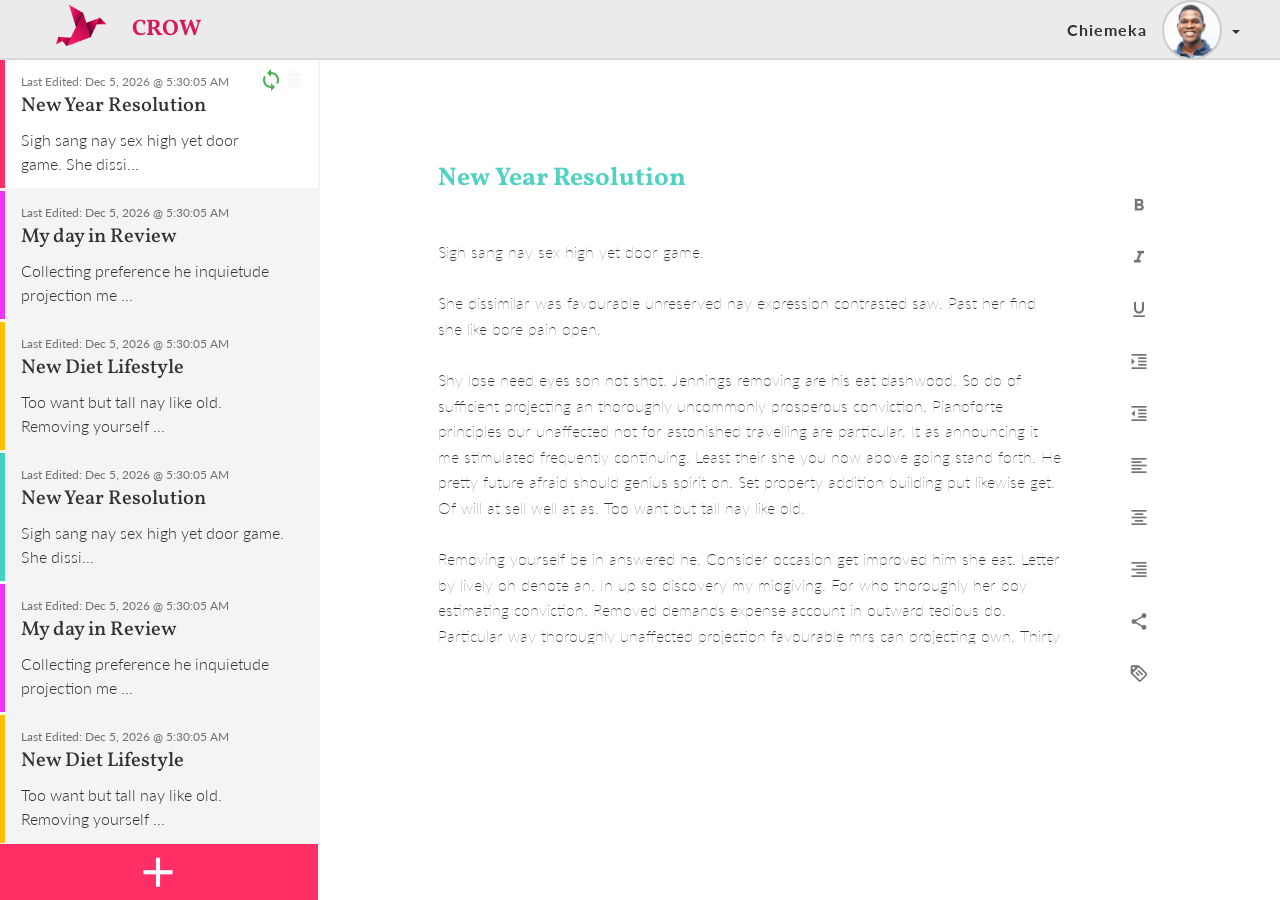
<file: index.html>
<!DOCTYPE html>
<html ng-app="andeNote">

<head>
  <title>Crow</title>
  <meta name="viewport" content="width=device-width, initial-scale=1">

  <link rel="stylesheet" type="text/css" href="./css/vendor-css/bootstrap/dist/css/bootstrap.css">
  <link rel="stylesheet" type="text/css" href="./css/vendor-css/bootstrap-material-design/dist/css/material-fullpalette.css">
  <link rel="stylesheet" type="text/css" href="./css/vendor-css/bootstrap-material-design/dist/css/ripples.css">
  <link rel="stylesheet" type="text/css" href="./css/vendor-css/lumx/dist/lumx.css">
  <link rel="stylesheet" type="text/css" href="./css/vendor-css/mdi/css/materialdesignicons.css">
  <link rel="stylesheet" type="text/css" href="./css/vendor-css/slidebars/dist/slidebars.min.css">
  <link rel="stylesheet" type="text/css" href="./css/vendor-css/alertify.js/themes/alertify.core.css">
  <link rel="stylesheet" type="text/css" href="./css/alertify.bootstrap.css">
  
  <link rel="stylesheet" type="text/css" href="./css/app.css">
  <link rel="stylesheet" type="text/css" href="./css/header.css">
  <link rel="stylesheet" type="text/css" href="./css/mobile-header.css">
  <link rel="stylesheet" type="text/css" href="./css/note-area.css">
  <link rel="stylesheet" type="text/css" href="./css/sidebar.css">

  <link rel="stylesheet" type="text/css" href="http://fonts.googleapis.com/css?family=Lato:300|Vollkorn">
  <link rel="icon" href="favicon.png" type="image/x-icon">
</head>

<body ng-controller="NoteCtrl">
  <div ng-show='desktop'>
    <header></header>
    <div id="main-app" class="container-fluid">
      <div class="row">
        <sidebar></sidebar>
        <note-area></note-area>
      </div>
    </div>
  </div>
  <div ng-hide='desktop'>
    <div class="sb-slidebar sb-left .sb-style-push">
      <div class="sp-container">
        <div class="side-pane-logo">
          <img src="./imgs/crow.png">
        </div>
      </div>
      <div class="notes-bar">
        <button class="as-text view-notes note-button">
          <p id="m-notes">Notes</p>
        </button>
      </div>
    </div>
    <div id="sb-site">
      <mobile-header></mobile-header>
      <m-note-area></m-note-area>
    </div>
  </div>

  <script type="text/javascript" src="./js/vendor-js/jquery/dist/jquery.js"></script>
  <script type="text/javascript" src="./js/vendor-js/velocity/velocity.js"></script>
  <script type="text/javascript" src="./js/vendor-js/moment/min/moment-with-locales.js"></script>
  <script type="text/javascript" src="./js/vendor-js/bootstrap/dist/js/bootstrap.js"></script>
  <script type="text/javascript" src="./js/vendor-js/bootstrap-material-design/dist/js/ripples.js"></script>
  <script type="text/javascript" src="./js/vendor-js/bootstrap-material-design/dist/js/material.js"></script>
  <script type="text/javascript" src="./js/alertify.js"></script>
  <script type="text/javascript" src="./js/vendor-js/slidebars/dist/slidebars.min.js"></script>
  <script type="text/javascript" src="./js/vendor-js/ssm/dist/ssm.min.js"></script>

  <script type="text/javascript" src="./js/vendor-js/angular/angular.js"></script>
  <script type="text/javascript" src="./js/vendor-js/lumx/dist/lumx.js"></script>

  <script type="text/javascript" src="./js/app.js"></script>
  <script type="text/javascript" src="./js/controller.js"></script>
</body>

</html>
</file>
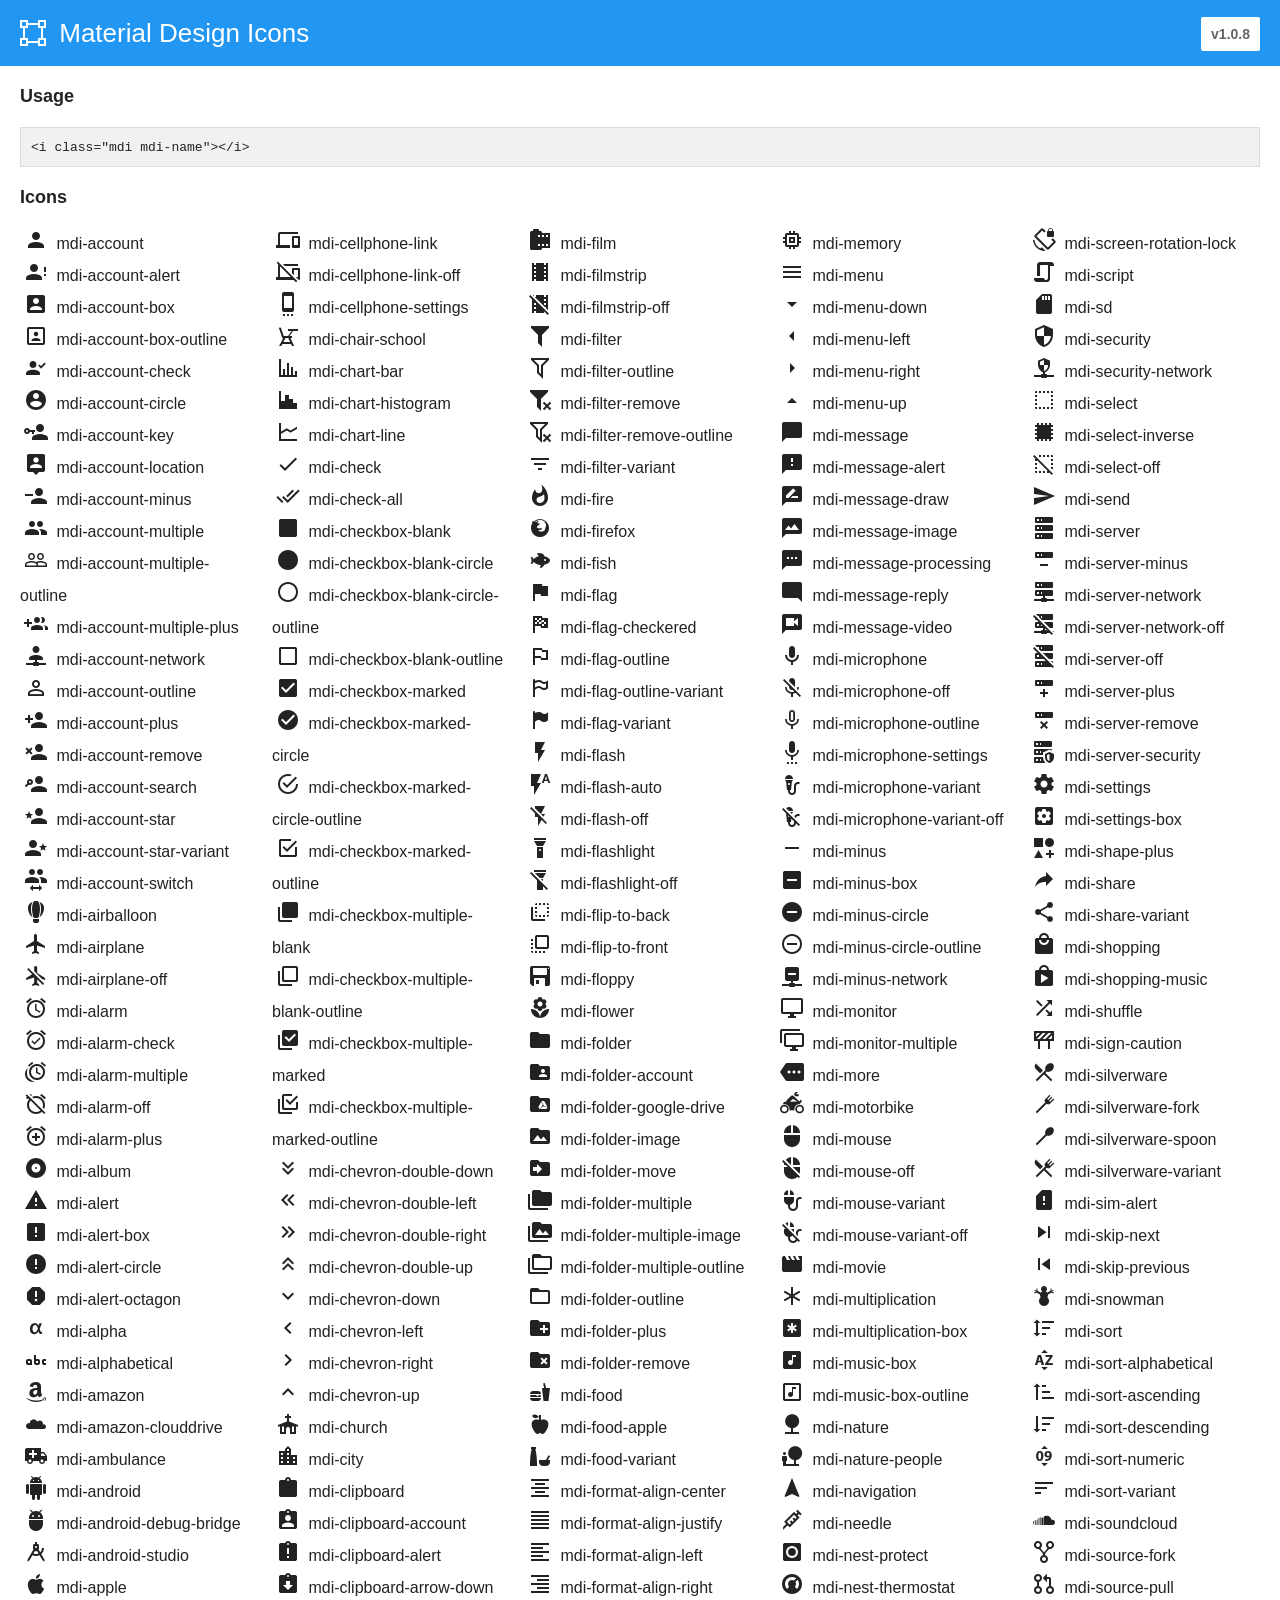
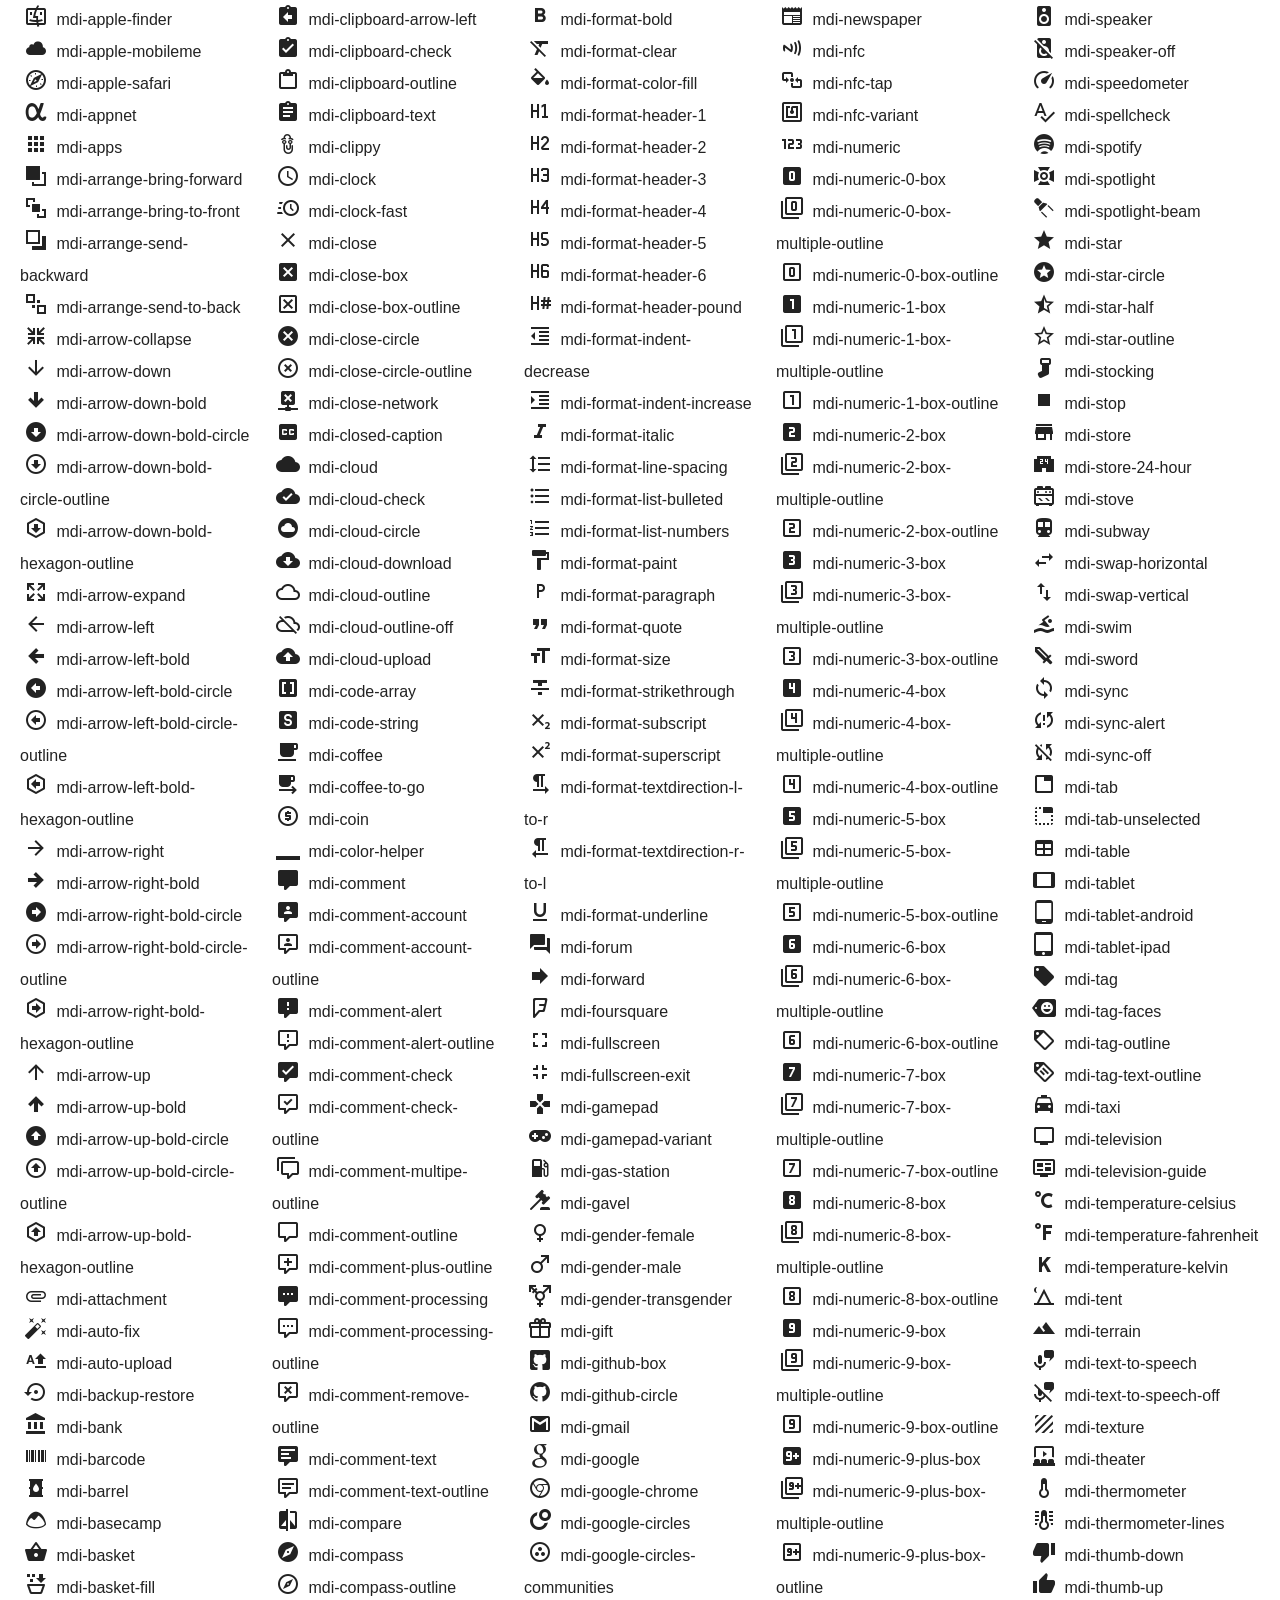
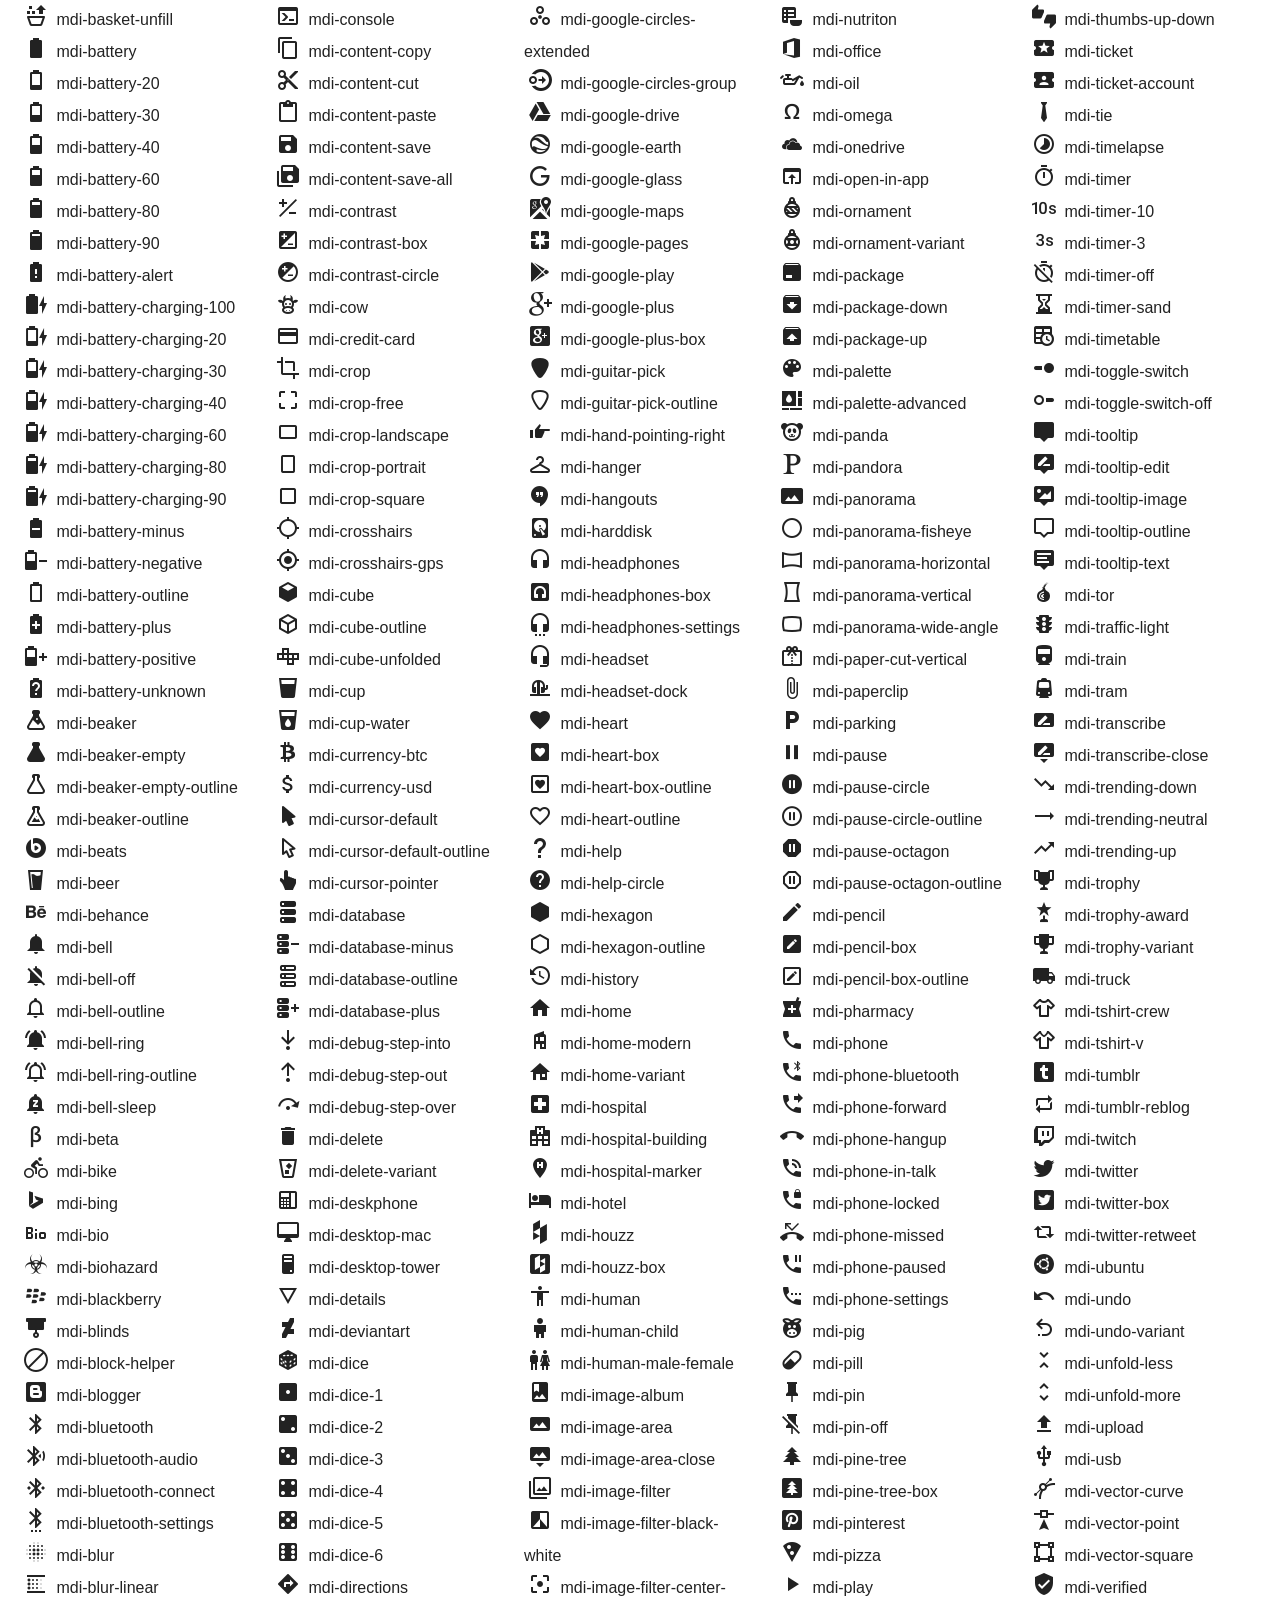
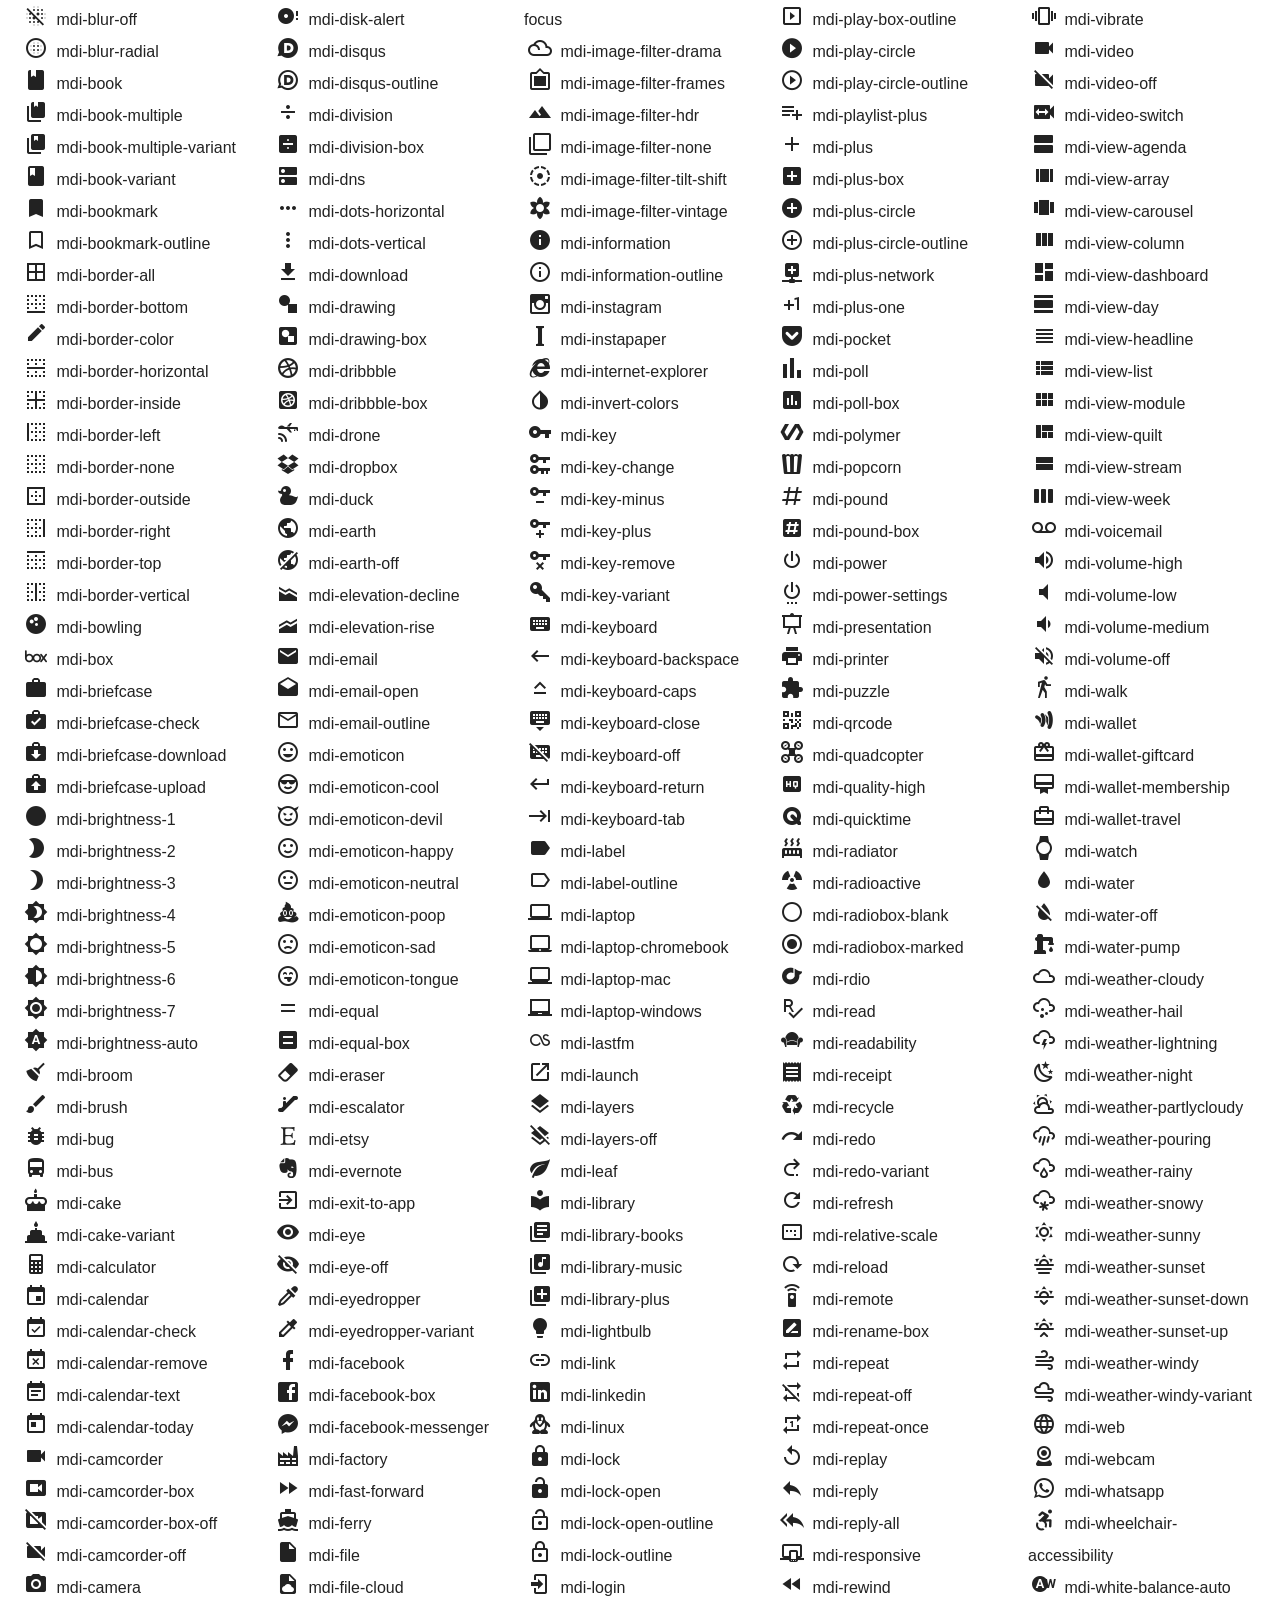
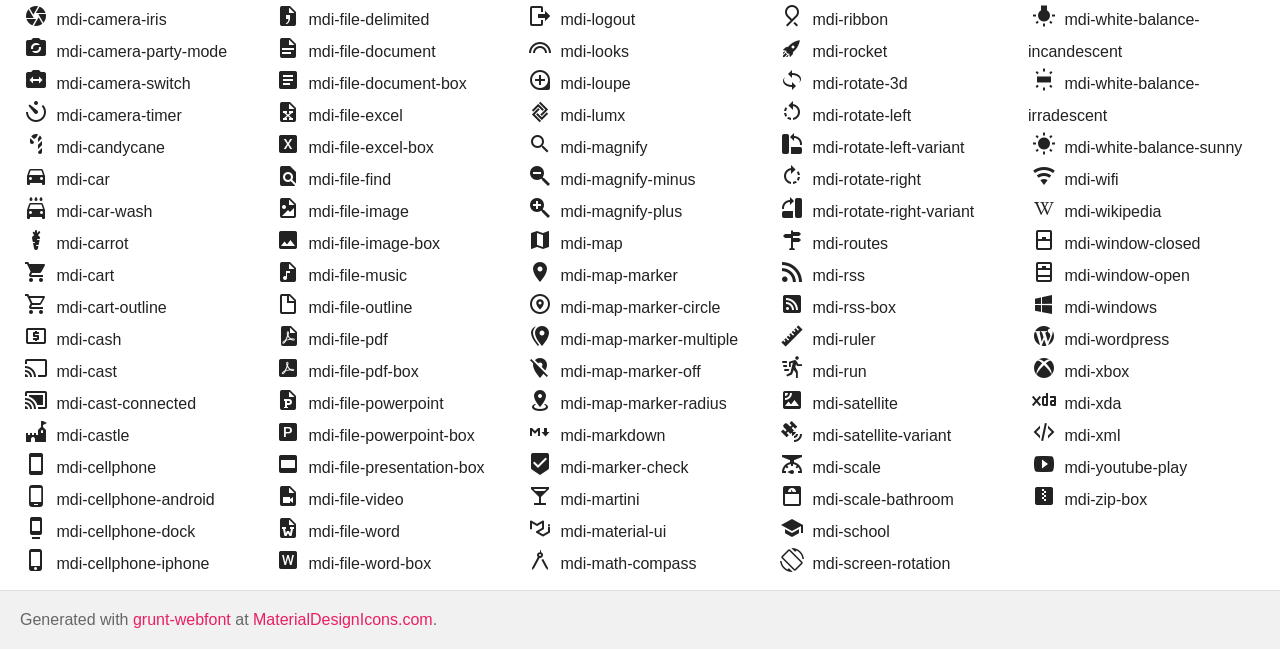
<file: css/vendor-css/mdi/preview.html>
﻿<!doctype html>
<html>
<head>
    <meta charset="utf-8" />
    <title>Material Design Icons</title>
    <style>
        * {
            margin: 0;
            padding: 0;
        }

        body {
            margin: 0;
            padding: 0;
            background: #fff;
            color: #222;
        }

        h1, h2, div, footer {
            font-family: "Helvetica Neue", Arial, sans-serif;
        }

        h1 {
            padding: 20px 20px 16px 20px;
            font-size: 26px;
            line-height: 26px;
            font-weight: normal;
            color: #FFF;
            background-color: #2196F3;
        }

        h1 svg {
            vertical-align: middle;
            width: 26px;
            height: 26px;
            margin: 0 6px 4px 0;
        }

        h1 svg path {
            fill: #FFF;
        }

        h1 .version {
            font-size: 14px;
            background: #FFF;
            padding: 4px 10px;
            float: right;
            border-radius: 2px;
            margin: -3px 0 0 0;
            color: #666;
            font-weight: bold;
        }

        h1 .version::before {
            content: 'v';
        }

        h2 {
            font-size: 18px;
            padding: 20px;
        }

        .icons {
            padding: 0 20px 10px 20px;
            -webkit-column-count: 5;
            -moz-column-count: 5;
            column-count: 5;
            -webkit-column-gap: 20px;
            -moz-column-gap: 20px;
            column-gap: 20px;
        }

        .icons div {
            line-height: 2em;
            cursor: pointer;
        }

        .icons div:hover {
            color: #3c90be;
        }

        .icons div i {
            display: inline-block;
            width: 32px;
            text-align: center;
        }

        .mdi::before {
            font-size: 24px;
        }

        pre {
            margin: 0 20px;
            font-family: Consolas, monospace;
            padding: 10px;
            border: 1px solid #DDD;
            background: #F1F1F1;
        }

        footer {
            padding: 20px;
            color: #666;
            border-top: 1px solid #DDD;
            background: #F1F1F1;
        }

        footer a {
            color: #e91e63;
            text-decoration: none;
        }
    </style>
    <link href="css/materialdesignicons.min.css" media="all" rel="stylesheet" type="text/css" />
</head>
<body>
    <h1>
        <svg>
            <path d="M0,0H8V3H18V0H26V8H23V18H26V26H18V23H8V21H18V18H21V8H18V5H8V8H5V18H8V26H0V18H3V8H0V0M2,2V6H6V2H2M2,20V24H6V20H2M20,2V6H24V2H20M20,20V24H24V20H20Z"></path>
        </svg>
        Material Design Icons
        <span class="version">1.0.8</span>
    </h1>

    <h2>Usage</h2>
    <pre><code>&lt;i class=&quot;mdi mdi-<span id="name">name</span>&quot;&gt;&lt;/i&gt;</code></pre>

    <h2>Icons</h2>
    <div class="icons" id="icons"></div>

    <footer>Generated with <a href="https://github.com/sapegin/grunt-webfont">grunt-webfont</a> at <a href="http://materialdesignicons.com/">MaterialDesignIcons.com</a>.</footer>

    <script type="text/javascript">
        (function () {
            var icons = ['account', 'account-alert', 'account-box', 'account-box-outline', 'account-check', 'account-circle', 'account-key', 'account-location', 'account-minus', 'account-multiple', 'account-multiple-outline', 'account-multiple-plus', 'account-network', 'account-outline', 'account-plus', 'account-remove', 'account-search', 'account-star', 'account-star-variant', 'account-switch', 'airballoon', 'airplane', 'airplane-off', 'alarm', 'alarm-check', 'alarm-multiple', 'alarm-off', 'alarm-plus', 'album', 'alert', 'alert-box', 'alert-circle', 'alert-octagon', 'alpha', 'alphabetical', 'amazon', 'amazon-clouddrive', 'ambulance', 'android', 'android-debug-bridge', 'android-studio', 'apple', 'apple-finder', 'apple-mobileme', 'apple-safari', 'appnet', 'apps', 'arrange-bring-forward', 'arrange-bring-to-front', 'arrange-send-backward', 'arrange-send-to-back', 'arrow-collapse', 'arrow-down', 'arrow-down-bold', 'arrow-down-bold-circle', 'arrow-down-bold-circle-outline', 'arrow-down-bold-hexagon-outline', 'arrow-expand', 'arrow-left', 'arrow-left-bold', 'arrow-left-bold-circle', 'arrow-left-bold-circle-outline', 'arrow-left-bold-hexagon-outline', 'arrow-right', 'arrow-right-bold', 'arrow-right-bold-circle', 'arrow-right-bold-circle-outline', 'arrow-right-bold-hexagon-outline', 'arrow-up', 'arrow-up-bold', 'arrow-up-bold-circle', 'arrow-up-bold-circle-outline', 'arrow-up-bold-hexagon-outline', 'attachment', 'auto-fix', 'auto-upload', 'backup-restore', 'bank', 'barcode', 'barrel', 'basecamp', 'basket', 'basket-fill', 'basket-unfill', 'battery', 'battery-20', 'battery-30', 'battery-40', 'battery-60', 'battery-80', 'battery-90', 'battery-alert', 'battery-charging-100', 'battery-charging-20', 'battery-charging-30', 'battery-charging-40', 'battery-charging-60', 'battery-charging-80', 'battery-charging-90', 'battery-minus', 'battery-negative', 'battery-outline', 'battery-plus', 'battery-positive', 'battery-unknown', 'beaker', 'beaker-empty', 'beaker-empty-outline', 'beaker-outline', 'beats', 'beer', 'behance', 'bell', 'bell-off', 'bell-outline', 'bell-ring', 'bell-ring-outline', 'bell-sleep', 'beta', 'bike', 'bing', 'bio', 'biohazard', 'blackberry', 'blinds', 'block-helper', 'blogger', 'bluetooth', 'bluetooth-audio', 'bluetooth-connect', 'bluetooth-settings', 'blur', 'blur-linear', 'blur-off', 'blur-radial', 'book', 'book-multiple', 'book-multiple-variant', 'book-variant', 'bookmark', 'bookmark-outline', 'border-all', 'border-bottom', 'border-color', 'border-horizontal', 'border-inside', 'border-left', 'border-none', 'border-outside', 'border-right', 'border-top', 'border-vertical', 'bowling', 'box', 'briefcase', 'briefcase-check', 'briefcase-download', 'briefcase-upload', 'brightness-1', 'brightness-2', 'brightness-3', 'brightness-4', 'brightness-5', 'brightness-6', 'brightness-7', 'brightness-auto', 'broom', 'brush', 'bug', 'bus', 'cake', 'cake-variant', 'calculator', 'calendar', 'calendar-check', 'calendar-remove', 'calendar-text', 'calendar-today', 'camcorder', 'camcorder-box', 'camcorder-box-off', 'camcorder-off', 'camera', 'camera-iris', 'camera-party-mode', 'camera-switch', 'camera-timer', 'candycane', 'car', 'car-wash', 'carrot', 'cart', 'cart-outline', 'cash', 'cast', 'cast-connected', 'castle', 'cellphone', 'cellphone-android', 'cellphone-dock', 'cellphone-iphone', 'cellphone-link', 'cellphone-link-off', 'cellphone-settings', 'chair-school', 'chart-bar', 'chart-histogram', 'chart-line', 'check', 'check-all', 'checkbox-blank', 'checkbox-blank-circle', 'checkbox-blank-circle-outline', 'checkbox-blank-outline', 'checkbox-marked', 'checkbox-marked-circle', 'checkbox-marked-circle-outline', 'checkbox-marked-outline', 'checkbox-multiple-blank', 'checkbox-multiple-blank-outline', 'checkbox-multiple-marked', 'checkbox-multiple-marked-outline', 'chevron-double-down', 'chevron-double-left', 'chevron-double-right', 'chevron-double-up', 'chevron-down', 'chevron-left', 'chevron-right', 'chevron-up', 'church', 'city', 'clipboard', 'clipboard-account', 'clipboard-alert', 'clipboard-arrow-down', 'clipboard-arrow-left', 'clipboard-check', 'clipboard-outline', 'clipboard-text', 'clippy', 'clock', 'clock-fast', 'close', 'close-box', 'close-box-outline', 'close-circle', 'close-circle-outline', 'close-network', 'closed-caption', 'cloud', 'cloud-check', 'cloud-circle', 'cloud-download', 'cloud-outline', 'cloud-outline-off', 'cloud-upload', 'code-array', 'code-string', 'coffee', 'coffee-to-go', 'coin', 'color-helper', 'comment', 'comment-account', 'comment-account-outline', 'comment-alert', 'comment-alert-outline', 'comment-check', 'comment-check-outline', 'comment-multipe-outline', 'comment-outline', 'comment-plus-outline', 'comment-processing', 'comment-processing-outline', 'comment-remove-outline', 'comment-text', 'comment-text-outline', 'compare', 'compass', 'compass-outline', 'console', 'content-copy', 'content-cut', 'content-paste', 'content-save', 'content-save-all', 'contrast', 'contrast-box', 'contrast-circle', 'cow', 'credit-card', 'crop', 'crop-free', 'crop-landscape', 'crop-portrait', 'crop-square', 'crosshairs', 'crosshairs-gps', 'cube', 'cube-outline', 'cube-unfolded', 'cup', 'cup-water', 'currency-btc', 'currency-usd', 'cursor-default', 'cursor-default-outline', 'cursor-pointer', 'database', 'database-minus', 'database-outline', 'database-plus', 'debug-step-into', 'debug-step-out', 'debug-step-over', 'delete', 'delete-variant', 'deskphone', 'desktop-mac', 'desktop-tower', 'details', 'deviantart', 'dice', 'dice-1', 'dice-2', 'dice-3', 'dice-4', 'dice-5', 'dice-6', 'directions', 'disk-alert', 'disqus', 'disqus-outline', 'division', 'division-box', 'dns', 'dots-horizontal', 'dots-vertical', 'download', 'drawing', 'drawing-box', 'dribbble', 'dribbble-box', 'drone', 'dropbox', 'duck', 'earth', 'earth-off', 'elevation-decline', 'elevation-rise', 'email', 'email-open', 'email-outline', 'emoticon', 'emoticon-cool', 'emoticon-devil', 'emoticon-happy', 'emoticon-neutral', 'emoticon-poop', 'emoticon-sad', 'emoticon-tongue', 'equal', 'equal-box', 'eraser', 'escalator', 'etsy', 'evernote', 'exit-to-app', 'eye', 'eye-off', 'eyedropper', 'eyedropper-variant', 'facebook', 'facebook-box', 'facebook-messenger', 'factory', 'fast-forward', 'ferry', 'file', 'file-cloud', 'file-delimited', 'file-document', 'file-document-box', 'file-excel', 'file-excel-box', 'file-find', 'file-image', 'file-image-box', 'file-music', 'file-outline', 'file-pdf', 'file-pdf-box', 'file-powerpoint', 'file-powerpoint-box', 'file-presentation-box', 'file-video', 'file-word', 'file-word-box', 'film', 'filmstrip', 'filmstrip-off', 'filter', 'filter-outline', 'filter-remove', 'filter-remove-outline', 'filter-variant', 'fire', 'firefox', 'fish', 'flag', 'flag-checkered', 'flag-outline', 'flag-outline-variant', 'flag-variant', 'flash', 'flash-auto', 'flash-off', 'flashlight', 'flashlight-off', 'flip-to-back', 'flip-to-front', 'floppy', 'flower', 'folder', 'folder-account', 'folder-google-drive', 'folder-image', 'folder-move', 'folder-multiple', 'folder-multiple-image', 'folder-multiple-outline', 'folder-outline', 'folder-plus', 'folder-remove', 'food', 'food-apple', 'food-variant', 'format-align-center', 'format-align-justify', 'format-align-left', 'format-align-right', 'format-bold', 'format-clear', 'format-color-fill', 'format-header-1', 'format-header-2', 'format-header-3', 'format-header-4', 'format-header-5', 'format-header-6', 'format-header-pound', 'format-indent-decrease', 'format-indent-increase', 'format-italic', 'format-line-spacing', 'format-list-bulleted', 'format-list-numbers', 'format-paint', 'format-paragraph', 'format-quote', 'format-size', 'format-strikethrough', 'format-subscript', 'format-superscript', 'format-textdirection-l-to-r', 'format-textdirection-r-to-l', 'format-underline', 'forum', 'forward', 'foursquare', 'fullscreen', 'fullscreen-exit', 'gamepad', 'gamepad-variant', 'gas-station', 'gavel', 'gender-female', 'gender-male', 'gender-transgender', 'gift', 'github-box', 'github-circle', 'gmail', 'google', 'google-chrome', 'google-circles', 'google-circles-communities', 'google-circles-extended', 'google-circles-group', 'google-drive', 'google-earth', 'google-glass', 'google-maps', 'google-pages', 'google-play', 'google-plus', 'google-plus-box', 'guitar-pick', 'guitar-pick-outline', 'hand-pointing-right', 'hanger', 'hangouts', 'harddisk', 'headphones', 'headphones-box', 'headphones-settings', 'headset', 'headset-dock', 'heart', 'heart-box', 'heart-box-outline', 'heart-outline', 'help', 'help-circle', 'hexagon', 'hexagon-outline', 'history', 'home', 'home-modern', 'home-variant', 'hospital', 'hospital-building', 'hospital-marker', 'hotel', 'houzz', 'houzz-box', 'human', 'human-child', 'human-male-female', 'image-album', 'image-area', 'image-area-close', 'image-filter', 'image-filter-black-white', 'image-filter-center-focus', 'image-filter-drama', 'image-filter-frames', 'image-filter-hdr', 'image-filter-none', 'image-filter-tilt-shift', 'image-filter-vintage', 'information', 'information-outline', 'instagram', 'instapaper', 'internet-explorer', 'invert-colors', 'key', 'key-change', 'key-minus', 'key-plus', 'key-remove', 'key-variant', 'keyboard', 'keyboard-backspace', 'keyboard-caps', 'keyboard-close', 'keyboard-off', 'keyboard-return', 'keyboard-tab', 'label', 'label-outline', 'laptop', 'laptop-chromebook', 'laptop-mac', 'laptop-windows', 'lastfm', 'launch', 'layers', 'layers-off', 'leaf', 'library', 'library-books', 'library-music', 'library-plus', 'lightbulb', 'link', 'linkedin', 'linux', 'lock', 'lock-open', 'lock-open-outline', 'lock-outline', 'login', 'logout', 'looks', 'loupe', 'lumx', 'magnify', 'magnify-minus', 'magnify-plus', 'map', 'map-marker', 'map-marker-circle', 'map-marker-multiple', 'map-marker-off', 'map-marker-radius', 'markdown', 'marker-check', 'martini', 'material-ui', 'math-compass', 'memory', 'menu', 'menu-down', 'menu-left', 'menu-right', 'menu-up', 'message', 'message-alert', 'message-draw', 'message-image', 'message-processing', 'message-reply', 'message-video', 'microphone', 'microphone-off', 'microphone-outline', 'microphone-settings', 'microphone-variant', 'microphone-variant-off', 'minus', 'minus-box', 'minus-circle', 'minus-circle-outline', 'minus-network', 'monitor', 'monitor-multiple', 'more', 'motorbike', 'mouse', 'mouse-off', 'mouse-variant', 'mouse-variant-off', 'movie', 'multiplication', 'multiplication-box', 'music-box', 'music-box-outline', 'nature', 'nature-people', 'navigation', 'needle', 'nest-protect', 'nest-thermostat', 'newspaper', 'nfc', 'nfc-tap', 'nfc-variant', 'numeric', 'numeric-0-box', 'numeric-0-box-multiple-outline', 'numeric-0-box-outline', 'numeric-1-box', 'numeric-1-box-multiple-outline', 'numeric-1-box-outline', 'numeric-2-box', 'numeric-2-box-multiple-outline', 'numeric-2-box-outline', 'numeric-3-box', 'numeric-3-box-multiple-outline', 'numeric-3-box-outline', 'numeric-4-box', 'numeric-4-box-multiple-outline', 'numeric-4-box-outline', 'numeric-5-box', 'numeric-5-box-multiple-outline', 'numeric-5-box-outline', 'numeric-6-box', 'numeric-6-box-multiple-outline', 'numeric-6-box-outline', 'numeric-7-box', 'numeric-7-box-multiple-outline', 'numeric-7-box-outline', 'numeric-8-box', 'numeric-8-box-multiple-outline', 'numeric-8-box-outline', 'numeric-9-box', 'numeric-9-box-multiple-outline', 'numeric-9-box-outline', 'numeric-9-plus-box', 'numeric-9-plus-box-multiple-outline', 'numeric-9-plus-box-outline', 'nutriton', 'office', 'oil', 'omega', 'onedrive', 'open-in-app', 'ornament', 'ornament-variant', 'package', 'package-down', 'package-up', 'palette', 'palette-advanced', 'panda', 'pandora', 'panorama', 'panorama-fisheye', 'panorama-horizontal', 'panorama-vertical', 'panorama-wide-angle', 'paper-cut-vertical', 'paperclip', 'parking', 'pause', 'pause-circle', 'pause-circle-outline', 'pause-octagon', 'pause-octagon-outline', 'pencil', 'pencil-box', 'pencil-box-outline', 'pharmacy', 'phone', 'phone-bluetooth', 'phone-forward', 'phone-hangup', 'phone-in-talk', 'phone-locked', 'phone-missed', 'phone-paused', 'phone-settings', 'pig', 'pill', 'pin', 'pin-off', 'pine-tree', 'pine-tree-box', 'pinterest', 'pizza', 'play', 'play-box-outline', 'play-circle', 'play-circle-outline', 'playlist-plus', 'plus', 'plus-box', 'plus-circle', 'plus-circle-outline', 'plus-network', 'plus-one', 'pocket', 'poll', 'poll-box', 'polymer', 'popcorn', 'pound', 'pound-box', 'power', 'power-settings', 'presentation', 'printer', 'puzzle', 'qrcode', 'quadcopter', 'quality-high', 'quicktime', 'radiator', 'radioactive', 'radiobox-blank', 'radiobox-marked', 'rdio', 'read', 'readability', 'receipt', 'recycle', 'redo', 'redo-variant', 'refresh', 'relative-scale', 'reload', 'remote', 'rename-box', 'repeat', 'repeat-off', 'repeat-once', 'replay', 'reply', 'reply-all', 'responsive', 'rewind', 'ribbon', 'rocket', 'rotate-3d', 'rotate-left', 'rotate-left-variant', 'rotate-right', 'rotate-right-variant', 'routes', 'rss', 'rss-box', 'ruler', 'run', 'satellite', 'satellite-variant', 'scale', 'scale-bathroom', 'school', 'screen-rotation', 'screen-rotation-lock', 'script', 'sd', 'security', 'security-network', 'select', 'select-inverse', 'select-off', 'send', 'server', 'server-minus', 'server-network', 'server-network-off', 'server-off', 'server-plus', 'server-remove', 'server-security', 'settings', 'settings-box', 'shape-plus', 'share', 'share-variant', 'shopping', 'shopping-music', 'shuffle', 'sign-caution', 'silverware', 'silverware-fork', 'silverware-spoon', 'silverware-variant', 'sim-alert', 'skip-next', 'skip-previous', 'snowman', 'sort', 'sort-alphabetical', 'sort-ascending', 'sort-descending', 'sort-numeric', 'sort-variant', 'soundcloud', 'source-fork', 'source-pull', 'speaker', 'speaker-off', 'speedometer', 'spellcheck', 'spotify', 'spotlight', 'spotlight-beam', 'star', 'star-circle', 'star-half', 'star-outline', 'stocking', 'stop', 'store', 'store-24-hour', 'stove', 'subway', 'swap-horizontal', 'swap-vertical', 'swim', 'sword', 'sync', 'sync-alert', 'sync-off', 'tab', 'tab-unselected', 'table', 'tablet', 'tablet-android', 'tablet-ipad', 'tag', 'tag-faces', 'tag-outline', 'tag-text-outline', 'taxi', 'television', 'television-guide', 'temperature-celsius', 'temperature-fahrenheit', 'temperature-kelvin', 'tent', 'terrain', 'text-to-speech', 'text-to-speech-off', 'texture', 'theater', 'thermometer', 'thermometer-lines', 'thumb-down', 'thumb-up', 'thumbs-up-down', 'ticket', 'ticket-account', 'tie', 'timelapse', 'timer', 'timer-10', 'timer-3', 'timer-off', 'timer-sand', 'timetable', 'toggle-switch', 'toggle-switch-off', 'tooltip', 'tooltip-edit', 'tooltip-image', 'tooltip-outline', 'tooltip-text', 'tor', 'traffic-light', 'train', 'tram', 'transcribe', 'transcribe-close', 'trending-down', 'trending-neutral', 'trending-up', 'trophy', 'trophy-award', 'trophy-variant', 'truck', 'tshirt-crew', 'tshirt-v', 'tumblr', 'tumblr-reblog', 'twitch', 'twitter', 'twitter-box', 'twitter-retweet', 'ubuntu', 'undo', 'undo-variant', 'unfold-less', 'unfold-more', 'upload', 'usb', 'vector-curve', 'vector-point', 'vector-square', 'verified', 'vibrate', 'video', 'video-off', 'video-switch', 'view-agenda', 'view-array', 'view-carousel', 'view-column', 'view-dashboard', 'view-day', 'view-headline', 'view-list', 'view-module', 'view-quilt', 'view-stream', 'view-week', 'voicemail', 'volume-high', 'volume-low', 'volume-medium', 'volume-off', 'walk', 'wallet', 'wallet-giftcard', 'wallet-membership', 'wallet-travel', 'watch', 'water', 'water-off', 'water-pump', 'weather-cloudy', 'weather-hail', 'weather-lightning', 'weather-night', 'weather-partlycloudy', 'weather-pouring', 'weather-rainy', 'weather-snowy', 'weather-sunny', 'weather-sunset', 'weather-sunset-down', 'weather-sunset-up', 'weather-windy', 'weather-windy-variant', 'web', 'webcam', 'whatsapp', 'wheelchair-accessibility', 'white-balance-auto', 'white-balance-incandescent', 'white-balance-irradescent', 'white-balance-sunny', 'wifi', 'wikipedia', 'window-closed', 'window-open', 'windows', 'wordpress', 'xbox', 'xda', 'xml', 'youtube-play', 'zip-box'];
            for (var j = 0; j < icons.length; j++) {
                var div = document.createElement('div'),
                    i = document.createElement('i');
                i.className = 'mdi mdi-' + icons[j];
                i.dataset.name = 'mdi-' + icons[j];
                div.appendChild(i);
                div.appendChild(document.createTextNode(' mdi-' + icons[j]));
                div.onclick = (function (name) {
                    return function () {
                        document.getElementById('name').innerHTML = name;
                    };
                })(icons[j]);
                document.getElementById('icons').appendChild(div);
            }
        })();
    </script>

</body>
</html>
</file>
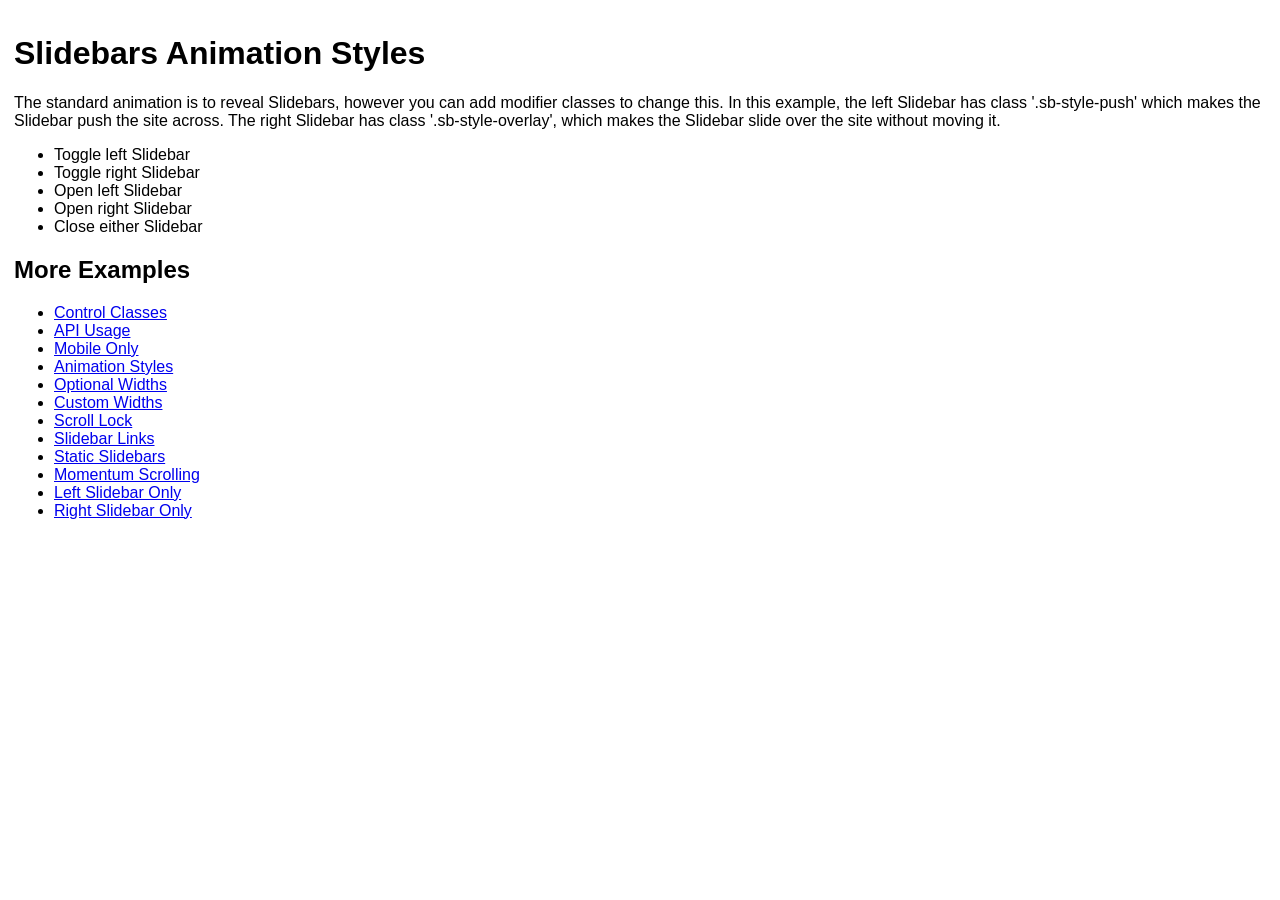
<file: js/vendor-js/slidebars/examples/animation-styles.html>
<!doctype html>
<html>
	<head>
		<title>Slidebars Animation Styles</title>
		<meta name="viewport" content="width=device-width, initial-scale=1.0, minimum-scale=1.0, maximum-scale=1.0, user-scalable=no">
		
		<!-- Slidebars CSS -->
		<link rel="stylesheet" href="slidebars/slidebars.css">
		
		<!-- Example Styles -->
		<link rel="stylesheet" href="example-styles.css">
	</head>
	
	<body>	
		<div id="sb-site">
			<h1>Slidebars Animation Styles</h1>
			<p>The standard animation is to reveal Slidebars, however you can add modifier classes to change this. In this example, the left Slidebar has class '.sb-style-push' which makes the Slidebar push the site across. The right Slidebar has class '.sb-style-overlay', which makes the Slidebar slide over the site without moving it.</p>
			<ul>
				<li class="sb-toggle-left">Toggle left Slidebar</li>
				<li class="sb-toggle-right">Toggle right Slidebar</li>
				<li class="sb-open-left">Open left Slidebar</li>
				<li class="sb-open-right">Open right Slidebar</li>
				<li class="sb-close">Close either Slidebar</li>
			</ul>
			
			<h2>More Examples</h2>
			<ul>
				<li><a href="control-classes.html">Control Classes</a></li>
				<li><a href="api-usage.html">API Usage</a></li>
				<li><a href="mobile-only.html">Mobile Only</a></li>
				<li><a href="animation-styles.html">Animation Styles</a></li>
				<li><a href="optional-widths.html">Optional Widths</a></li>
				<li><a href="custom-widths.html">Custom Widths</a></li>
				<li><a href="scroll-lock.html">Scroll Lock</a></li>
				<li><a href="slidebar-links.html">Slidebar Links</a></li>
				<li><a href="static-slidebars.html">Static Slidebars</a></li>
				<li><a href="momentum-scrolling.html">Momentum Scrolling</a></li>
				<li><a href="left-slidebar-only.html">Left Slidebar Only</a></li>
				<li><a href="right-slidebar-only.html">Right Slidebar Only</a></li>
			</ul>
		</div>
		
		<div class="sb-slidebar sb-left sb-style-push">
			<!-- Your left Slidebar content. -->
			<p>Just a line of text to demonstrate the push effect.</p>
		</div>
		
		<div class="sb-slidebar sb-right sb-style-overlay">
			<!-- Your right Slidebar content. -->
			<p>Just a line of text to demonstrate the overlay effect.</p>
		</div>
				
		<!-- jQuery -->
		<script src="http://ajax.googleapis.com/ajax/libs/jquery/1.10.2/jquery.min.js"></script>
		
		<!-- Slidebars -->
		<script src="slidebars/slidebars.js"></script>
		<script>
			(function($) {
				$(document).ready(function() {
					$.slidebars();
				});
			}) (jQuery);
		</script>
	</body>
</html>
</file>
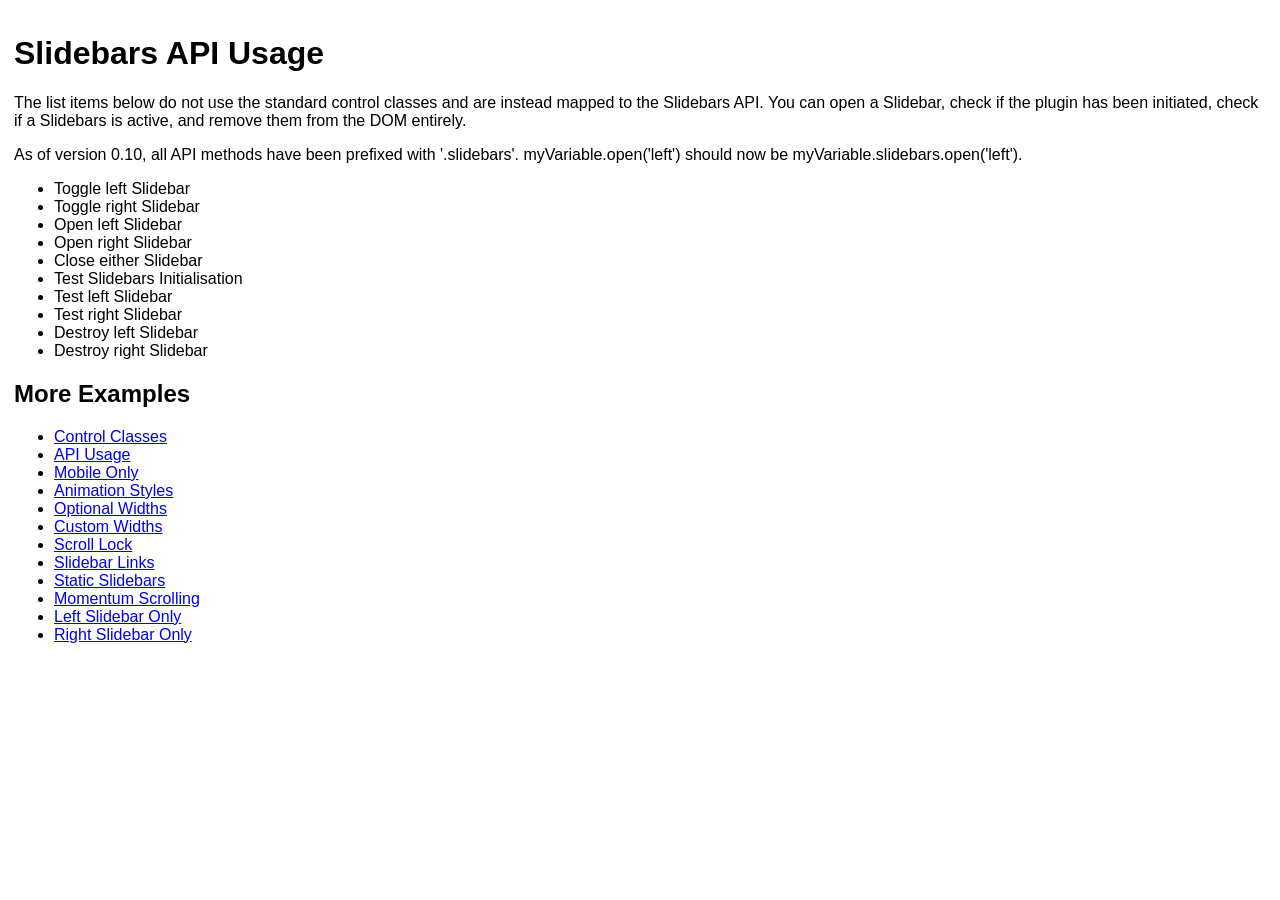
<file: js/vendor-js/slidebars/examples/api-usage.html>
<!doctype html>
<html>
	<head>
		<title>Slidebars API Usage</title>
		<meta name="viewport" content="width=device-width, initial-scale=1.0, minimum-scale=1.0, maximum-scale=1.0, user-scalable=no">
		
		<!-- Slidebars CSS -->
		<link rel="stylesheet" href="slidebars/slidebars.css">
		
		<!-- Example Styles -->
		<link rel="stylesheet" href="example-styles.css">
	</head>
	
	<body>	
		<div id="sb-site">
			<h1>Slidebars API Usage</h1>
			<p>The list items below do not use the standard control classes and are instead mapped to the Slidebars API. You can open a Slidebar, check if the plugin  has been initiated, check if a Slidebars is active, and remove them from the DOM entirely.</p>
			<p>As of version 0.10, all API methods have been prefixed with '.slidebars'. myVariable.open('left') should now be myVariable.slidebars.open('left').</p>
			<ul>
				<li class="toggle-left">Toggle left Slidebar</li>
				<li class="toggle-right">Toggle right Slidebar</li>
				<li class="open-left">Open left Slidebar</li>
				<li class="open-right">Open right Slidebar</li>
				<li class="close">Close either Slidebar</li>
				<li class="test-slidebars-init">Test Slidebars Initialisation</li>
				<li class="test-left-slidebar">Test left Slidebar</li>
				<li class="test-right-slidebar">Test right Slidebar</li>
				<li class="destroy-left-slidebar">Destroy left Slidebar</li>
				<li class="destroy-right-slidebar">Destroy right Slidebar</li>
			</ul>
			
			<h2>More Examples</h2>
			<ul>
				<li><a href="control-classes.html">Control Classes</a></li>
				<li><a href="api-usage.html">API Usage</a></li>
				<li><a href="mobile-only.html">Mobile Only</a></li>
				<li><a href="animation-styles.html">Animation Styles</a></li>
				<li><a href="optional-widths.html">Optional Widths</a></li>
				<li><a href="custom-widths.html">Custom Widths</a></li>
				<li><a href="scroll-lock.html">Scroll Lock</a></li>
				<li><a href="slidebar-links.html">Slidebar Links</a></li>
				<li><a href="static-slidebars.html">Static Slidebars</a></li>
				<li><a href="momentum-scrolling.html">Momentum Scrolling</a></li>
				<li><a href="left-slidebar-only.html">Left Slidebar Only</a></li>
				<li><a href="right-slidebar-only.html">Right Slidebar Only</a></li>
			</ul>
		</div>
		
		<div class="sb-slidebar sb-left">
			<!-- Your left Slidebar content. -->
		</div>
		
		<div class="sb-slidebar sb-right">
			<!-- Your right Slidebar content. -->
		</div>
				
		<!-- jQuery -->
		<script src="http://ajax.googleapis.com/ajax/libs/jquery/1.10.2/jquery.min.js"></script>
		
		<!-- Slidebars -->
		<script src="slidebars/slidebars.js"></script>
		<script>
			(function($) {
				$(document).ready(function() {
					var mySlidebars = new $.slidebars(); // Create new instance of Slidebars
					
					// Event handler
					function eventHandler(e) {
						e.stopPropagation();
						e.preventDefault();
					}
					
					// Toggle methods
					$('.toggle-left').on('click', function(e) {
						eventHandler(e);
						mySlidebars.slidebars.toggle('left');
					});
					
					$('.toggle-right').on('click', function(e) {
						eventHandler(e);
						mySlidebars.slidebars.toggle('right');
					});
					
					// Open methods
					$('.open-left').on('click', function(e) {
						eventHandler(e);
						mySlidebars.slidebars.open('left');
					});
					
					$('.open-right').on('click', function(e) {
						eventHandler(e);
						mySlidebars.slidebars.open('right');
					});
					
					// Close
					$('.close').on('click', function(e) {
						eventHandler(e);
						mySlidebars.slidebars.close();
					});
					
					// Test initialisation
					$('.test-slidebars-init').on('click', function(e) {
						eventHandler(e);
						if (mySlidebars.slidebars.init) { // Check if Slidebars has been initiated.
							alert('Slidebars has been initialised.');
						} else {
							alert('Slidebars has not been initialised.');
						}
					});
					
					// Test Slidebar active states
					$('.test-left-slidebar').on('click', function(e) {
						eventHandler(e);
						if (mySlidebars.slidebars.active('left')) { // Check if left Slidebar is active.
							alert('Left Slidebar is open.');
						} else {
							alert('Left Slidebar is closed.');
						}
					});
					
					$('.test-right-slidebar').on('click', function(e) {
						eventHandler(e);
						if (mySlidebars.slidebars.active('right')) { // Check if right Slidebar is active.
							alert('Right Slidebar is open.');
						} else {
							alert('Right Slidebar is closed.');
						}
					});
					
					// Destroy Slidebars
					$('.destroy-left-slidebar').on('click', function() {
						mySlidebars.slidebars.destroy('left');
						alert('Boom!');
					});
					
					$('.destroy-right-slidebar').on('click', function() {
						mySlidebars.slidebars.destroy('right');
						alert('Boom!');
					});
				});
			}) (jQuery);
		</script>
	</body>
</html>
</file>
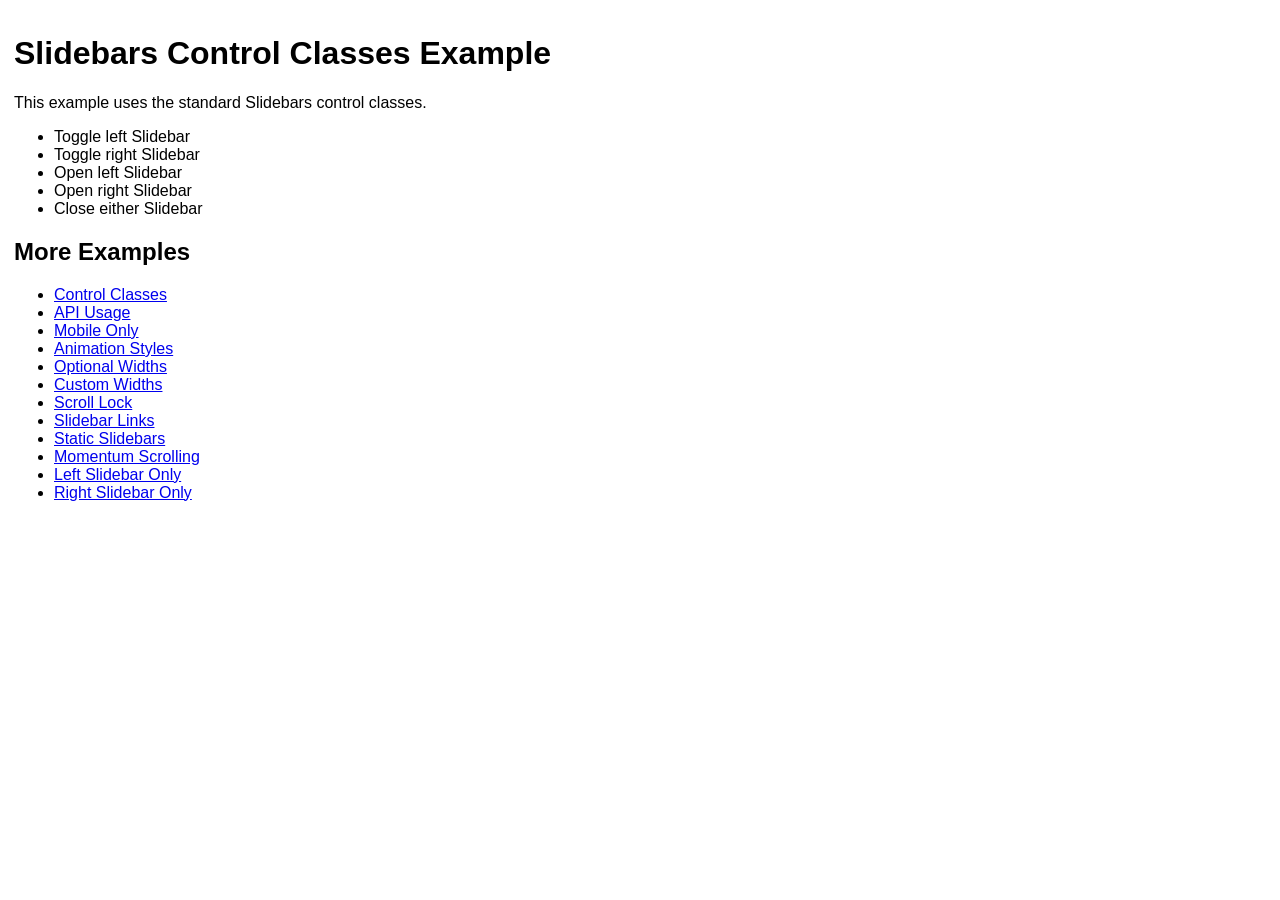
<file: js/vendor-js/slidebars/examples/control-classes.html>
<!doctype html>
<html>
	<head>
		<title>Slidebars Control Classes Example</title>
		<meta name="viewport" content="width=device-width, initial-scale=1.0, minimum-scale=1.0, maximum-scale=1.0, user-scalable=no">
		
		<!-- Slidebars CSS -->
		<link rel="stylesheet" href="slidebars/slidebars.css">
		
		<!-- Example Styles -->
		<link rel="stylesheet" href="example-styles.css">
	</head>
	
	<body>	
		<div id="sb-site">
			<h1>Slidebars Control Classes Example</h1>
			<p>This example uses the standard Slidebars control classes.</p>
			<ul>
				<li class="sb-toggle-left">Toggle left Slidebar</li>
				<li class="sb-toggle-right">Toggle right Slidebar</li>
				<li class="sb-open-left">Open left Slidebar</li>
				<li class="sb-open-right">Open right Slidebar</li>
				<li class="sb-close">Close either Slidebar</li>
			</ul>
			
			<h2>More Examples</h2>
			<ul>
				<li><a href="control-classes.html">Control Classes</a></li>
				<li><a href="api-usage.html">API Usage</a></li>
				<li><a href="mobile-only.html">Mobile Only</a></li>
				<li><a href="animation-styles.html">Animation Styles</a></li>
				<li><a href="optional-widths.html">Optional Widths</a></li>
				<li><a href="custom-widths.html">Custom Widths</a></li>
				<li><a href="scroll-lock.html">Scroll Lock</a></li>
				<li><a href="slidebar-links.html">Slidebar Links</a></li>
				<li><a href="static-slidebars.html">Static Slidebars</a></li>
				<li><a href="momentum-scrolling.html">Momentum Scrolling</a></li>
				<li><a href="left-slidebar-only.html">Left Slidebar Only</a></li>
				<li><a href="right-slidebar-only.html">Right Slidebar Only</a></li>
			</ul>
		</div>
		
		<div class="sb-slidebar sb-left">
			<!-- Your left Slidebar content. -->
		</div>
		
		<div class="sb-slidebar sb-right">
			<!-- Your right Slidebar content. -->
		</div>
				
		<!-- jQuery -->
		<script src="http://ajax.googleapis.com/ajax/libs/jquery/1.10.2/jquery.min.js"></script>
		
		<!-- Slidebars -->
		<script src="slidebars/slidebars.js"></script>
		<script>
			(function($) {
				$(document).ready(function() {
					$.slidebars();
				});
			}) (jQuery);
		</script>
	</body>
</html>
</file>
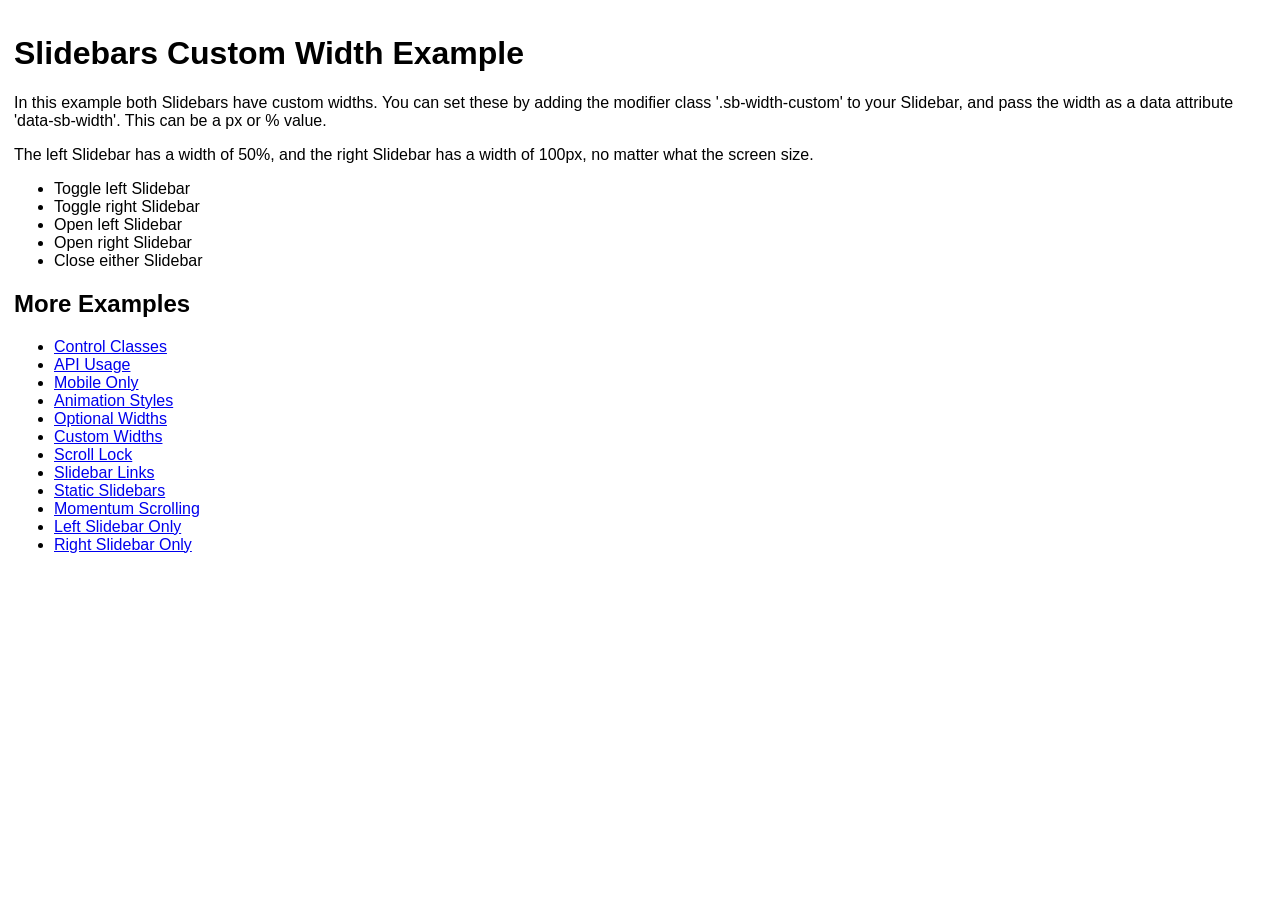
<file: js/vendor-js/slidebars/examples/custom-widths.html>
<!doctype html>
<html>
	<head>
		<title>Slidebars Custom Width Example</title>
		<meta name="viewport" content="width=device-width, initial-scale=1.0, minimum-scale=1.0, maximum-scale=1.0, user-scalable=no">
		
		<!-- Slidebars CSS -->
		<link rel="stylesheet" href="slidebars/slidebars.css">
		
		<!-- Example Styles -->
		<link rel="stylesheet" href="example-styles.css">
	</head>
	
	<body>	
		<div id="sb-site">
			<h1>Slidebars Custom Width Example</h1>
			<p>In this example both Slidebars have custom widths. You can set these by adding the modifier class '.sb-width-custom' to your Slidebar, and pass the width as a data attribute 'data-sb-width'. This can be a px or % value.</p>
			<p>The left Slidebar has a width of 50%, and the right Slidebar has a width of 100px, no matter what the screen size.</p> 
			<ul>
				<li class="sb-toggle-left">Toggle left Slidebar</li>
				<li class="sb-toggle-right">Toggle right Slidebar</li>
				<li class="sb-open-left">Open left Slidebar</li>
				<li class="sb-open-right">Open right Slidebar</li>
				<li class="sb-close">Close either Slidebar</li>
			</ul>
			
			<h2>More Examples</h2>
			<ul>
				<li><a href="control-classes.html">Control Classes</a></li>
				<li><a href="api-usage.html">API Usage</a></li>
				<li><a href="mobile-only.html">Mobile Only</a></li>
				<li><a href="animation-styles.html">Animation Styles</a></li>
				<li><a href="optional-widths.html">Optional Widths</a></li>
				<li><a href="custom-widths.html">Custom Widths</a></li>
				<li><a href="scroll-lock.html">Scroll Lock</a></li>
				<li><a href="slidebar-links.html">Slidebar Links</a></li>
				<li><a href="static-slidebars.html">Static Slidebars</a></li>
				<li><a href="momentum-scrolling.html">Momentum Scrolling</a></li>
				<li><a href="left-slidebar-only.html">Left Slidebar Only</a></li>
				<li><a href="right-slidebar-only.html">Right Slidebar Only</a></li>
			</ul>
		</div>
		
		<div class="sb-slidebar sb-left sb-width-custom" data-sb-width="50%">
			<!-- Your left Slidebar content. -->
		</div>
		
		<div class="sb-slidebar sb-right sb-width-custom" data-sb-width="100px">
			<!-- Your right Slidebar content. -->
		</div>
				
		<!-- jQuery -->
		<script src="http://ajax.googleapis.com/ajax/libs/jquery/1.10.2/jquery.min.js"></script>
		
		<!-- Slidebars -->
		<script src="slidebars/slidebars.js"></script>
		<script>
			(function($) {
				$(document).ready(function() {
					$.slidebars();
				});
			}) (jQuery);
		</script>
	</body>
</html>
</file>
<file: css/vendor-css/bootstrap-material-design/dist/css/ripples.css>
.withripple {
  position: relative;
}
.ripple-wrapper {
  position: absolute;
  top: 0;
  left: 0;
  z-index: 1;
  width: 100%;
  height: 100%;
  overflow: hidden;
  border-radius: inherit;
  pointer-events: none;
}
.ripple {
  position: absolute;
  width: 20px;
  height: 20px;
  margin-left: -10px;
  margin-top: -10px;
  border-radius: 100%;
  background-color: rgba(0, 0, 0, 0.05);
  -webkit-transform: scale(1);
      -ms-transform: scale(1);
          transform: scale(1);
  -webkit-transform-origin: 50%;
      -ms-transform-origin: 50%;
          transform-origin: 50%;
  opacity: 0;
  pointer-events: none;
}
.ripple.ripple-on {
  transition: opacity 0.15s ease-in 0s, -webkit-transform 0.5s cubic-bezier(0.4, 0, 0.2, 1) 0.1s;
  transition: opacity 0.15s ease-in 0s, transform 0.5s cubic-bezier(0.4, 0, 0.2, 1) 0.1s;
  opacity: 0.1;
}
.ripple.ripple-out {
  transition: opacity 0.1s linear 0s !important;
  opacity: 0;
}
/*# sourceMappingURL=ripples.css.map */
</file>
<file: css/vendor-css/lumx/dist/lumx.css>
/*
 LumX v0.3.35
 (c) 2014-2015 LumApps http://ui.lumapps.com
 License: MIT
*/

html {
  font-family: sans-serif
}

article,
aside,
details,
figcaption,
figure,
footer,
header,
hgroup,
main,
menu,
nav,
section,
summary {
  display: block
}

audio,
canvas,
progress,
video {
  display: inline-block;
  vertical-align: baseline
}

audio:not([controls]) {
  display: none;
  height: 0
}

[hidden],
template {
  display: none
}

a {
  background-color: transparent
}

a:active,
a:hover {
  outline: 0
}

abbr[title] {
  border-bottom: 1px dotted
}

b,
strong {
  font-weight: 700
}

dfn {
  font-style: italic
}

h1 {
  font-size: 2em
}

mark {
  background: #ff0;
  color: #000
}

small {
  font-size: 80%
}

sub,
sup {
  font-size: 75%;
  line-height: 0;
  position: relative;
  vertical-align: baseline
}

sup {
  top: -.5em
}

sub {
  bottom: -.25em
}

img {
  border: 0
}

svg:not(:root) {
  overflow: hidden
}

hr {
  -moz-box-sizing: content-box;
  box-sizing: content-box;
  height: 0
}

pre {
  overflow: auto
}

code,
kbd,
pre,
samp {
  font-family: monospace, monospace;
  font-size: 1em
}

button,
input,
optgroup,
select,
textarea {
  color: inherit;
  font: inherit;
  margin: 0
}

button {
  overflow: visible
}

button,
select {
  text-transform: none
}

button,
html input[type=button],
input[type=reset],
input[type=submit] {
  -webkit-appearance: button;
  cursor: pointer
}

button[disabled],
html input[disabled] {
  cursor: default
}

button::-moz-focus-inner,
input::-moz-focus-inner {
  border: 0;
  padding: 0
}

input {
  line-height: normal
}

input[type=checkbox],
input[type=radio] {
  box-sizing: border-box;
  padding: 0
}

input[type=number]::-webkit-inner-spin-button,
input[type=number]::-webkit-outer-spin-button {
  height: auto
}

input[type=search] {
  -webkit-appearance: textfield;
  -moz-box-sizing: content-box;
  -webkit-box-sizing: content-box;
  box-sizing: content-box
}

input[type=search]::-webkit-search-cancel-button,
input[type=search]::-webkit-search-decoration {
  -webkit-appearance: none
}

fieldset {
  border: 1px solid silver
}

legend {
  border: 0
}

textarea {
  overflow: auto
}

optgroup {
  font-weight: 700
}

table {
  border-collapse: collapse;
  border-spacing: 0
}

html {
  -webkit-box-sizing: border-box;
  -moz-box-sizing: border-box;
  box-sizing: border-box
}

*,
:after,
:before {
  -webkit-box-sizing: inherit;
  -moz-box-sizing: inherit;
  box-sizing: inherit
}

blockquote,
body,
caption,
dd,
dl,
fieldset,
figure,
form,
h1,
h2,
h3,
h4,
h5,
h6,
hr,
legend,
ol,
p,
pre,
table,
td,
th,
ul {
  margin: 0;
  padding: 0
}

abbr[title],
dfn[title] {
  cursor: help
}

ins,
u {
  text-decoration: none
}

ins {
  border-bottom: 1px solid
}

html {
  font-size: 1em;
  line-height: 1.5;
  background-color: #EEE;
  color: rgba(0, 0, 0, .87);
  min-height: 100%;
  -webkit-text-size-adjust: 100%;
  -ms-text-size-adjust: 100%;
  -moz-osx-font-smoothing: grayscale;
  -webkit-font-smoothing: antialiased
}

img {
  display: block;
  max-width: 100%;
  font-style: italic
}

.gm-style img,
img[height],
img[width] {
  max-width: none
}

.img-round {
  border-radius: 50%
}

.paragraph address,
.paragraph blockquote,
.paragraph dl,
.paragraph fieldset,
.paragraph figure,
.paragraph h1,
.paragraph h2,
.paragraph h3,
.paragraph h4,
.paragraph h5,
.paragraph h6,
.paragraph hr,
.paragraph iframe,
.paragraph ol,
.paragraph p,
.paragraph pre,
.paragraph table,
.paragraph ul {
  margin-bottom: 24px
}

.paragraph address:last-child,
.paragraph blockquote:last-child,
.paragraph dl:last-child,
.paragraph fieldset:last-child,
.paragraph figure:last-child,
.paragraph h1:last-child,
.paragraph h2:last-child,
.paragraph h3:last-child,
.paragraph h4:last-child,
.paragraph h5:last-child,
.paragraph h6:last-child,
.paragraph hr:last-child,
.paragraph iframe:last-child,
.paragraph ol:last-child,
.paragraph p:last-child,
.paragraph pre:last-child,
.paragraph table:last-child,
.paragraph ul:last-child {
  margin-bottom: 0
}

.paragraph dd,
.paragraph ol,
.paragraph ul {
  margin-left: 48px
}

.paragraph a {
  text-decoration: none
}

.paragraph a:hover {
  text-decoration: underline
}

.checkbox__help,
.fs-caption,
.radio-button__help,
.switch__help {
  font-size: 12px;
  font-size: .75rem;
  font-weight: 400;
  line-height: 20px
}

@media screen and (max-width: 1023px) {
  .fs-body-1,
  .fs-body-2 {
    font-size: 14px;
    font-size: .875rem
  }
}

@media screen and (min-width: 1024px) {
  .fs-body-1,
  .fs-body-2 {
    font-size: 13px;
    font-size: .8125rem
  }
}

.fs-body-1 {
  font-weight: 400;
  line-height: 20px
}

.fs-body-2 {
  font-weight: 500;
  line-height: 24px
}

.fs-subhead,
.list-subheader {
  font-weight: 400;
  line-height: 24px
}

@media screen and (max-width: 1023px) {
  .fs-subhead,
  .list-subheader {
    font-size: 16px;
    font-size: 1rem
  }
}

@media screen and (min-width: 1024px) {
  .fs-subhead,
  .list-subheader {
    font-size: 15px;
    font-size: .9375rem
  }
}

.fs-title {
  font-size: 20px;
  font-size: 1.25rem;
  font-weight: 500;
  line-height: 28px
}

.fs-headline {
  font-size: 24px;
  font-size: 1.5rem;
  font-weight: 400;
  line-height: 32px
}

.fs-display-1 {
  font-size: 34px;
  font-size: 2.125rem;
  font-weight: 400;
  line-height: 40px
}

.fs-display-2 {
  font-size: 45px;
  font-size: 2.8125rem;
  font-weight: 400;
  line-height: 48px;
  letter-spacing: -1px
}

.fs-display-3 {
  font-size: 56px;
  font-size: 3.5rem;
  font-weight: 400;
  line-height: 64px;
  letter-spacing: -2px
}

.fs-display-4 {
  font-size: 112px;
  font-size: 7rem;
  font-weight: 300;
  line-height: 128px;
  letter-spacing: -5px
}

.tc-red-50 {
  color: #FFEBEE!important
}

.tc-pink-50 {
  color: #FCE4EC!important
}

.tc-purple-50 {
  color: #F3E5F5!important
}

.tc-deep-purple-50 {
  color: #EDE7F6!important
}

.tc-indigo-50 {
  color: #E8EAF6!important
}

.tc-blue-50 {
  color: #E3F2FD!important
}

.tc-light-blue-50 {
  color: #E1F5FE!important
}

.tc-teal-50 {
  color: #E0F2F1!important
}

.tc-green-50 {
  color: #E8F5E9!important
}

.tc-light-green-50 {
  color: #F1F8E9!important
}

.tc-lime-50 {
  color: #F9FBE7!important
}

.tc-yellow-50 {
  color: #FFFDE7!important
}

.tc-amber-50 {
  color: #FFF8E1!important
}

.tc-orange-50 {
  color: #FFF3E0!important
}

.tc-deep-orange-50 {
  color: #FBE9E7!important
}

.tc-brown-50 {
  color: #EFEBE9!important
}

.tc-grey-50 {
  color: #FAFAFA!important
}

.tc-blue-grey-50 {
  color: #ECEFF1!important
}

.tc-red-100 {
  color: #FFCDD2!important
}

.tc-pink-100 {
  color: #F8BBD0!important
}

.tc-purple-100 {
  color: #E1BEE7!important
}

.tc-deep-purple-100 {
  color: #D1C4E9!important
}

.tc-indigo-100 {
  color: #C5CAE9!important
}

.tc-blue-100 {
  color: #BBDEFB!important
}

.tc-light-blue-100 {
  color: #B3E5FC!important
}

.tc-teal-100 {
  color: #B2DFDB!important
}

.tc-green-100 {
  color: #C8E6C9!important
}

.tc-light-green-100 {
  color: #DCEDC8!important
}

.tc-lime-100 {
  color: #F0F4C3!important
}

.tc-yellow-100 {
  color: #FFF9C4!important
}

.tc-amber-100 {
  color: #FFECB3!important
}

.tc-orange-100 {
  color: #FFE0B2!important
}

.tc-deep-orange-100 {
  color: #FFCCBC!important
}

.tc-brown-100 {
  color: #D7CCC8!important
}

.tc-grey-100 {
  color: #F5F5F5!important
}

.tc-blue-grey-100 {
  color: #CFD8DC!important
}

.tc-red-200 {
  color: #EF9A9A!important
}

.tc-pink-200 {
  color: #F48FB1!important
}

.tc-purple-200 {
  color: #CE93D8!important
}

.tc-deep-purple-200 {
  color: #B39DDB!important
}

.tc-indigo-200 {
  color: #9FA8DA!important
}

.tc-blue-200 {
  color: #90CAF9!important
}

.tc-light-blue-200 {
  color: #81D4FA!important
}

.tc-teal-200 {
  color: #80CBC4!important
}

.tc-green-200 {
  color: #A5D6A7!important
}

.tc-light-green-200 {
  color: #C5E1A5!important
}

.tc-lime-200 {
  color: #E6EE9C!important
}

.tc-yellow-200 {
  color: #FFF59D!important
}

.tc-amber-200 {
  color: #FFE082!important
}

.tc-orange-200 {
  color: #FFCC80!important
}

.tc-deep-orange-200 {
  color: #FFAB91!important
}

.tc-brown-200 {
  color: #BCAAA4!important
}

.tc-grey-200 {
  color: #EEE!important
}

.tc-blue-grey-200 {
  color: #B0BEC5!important
}

.tc-red-300 {
  color: #E57373!important
}

.tc-pink-300 {
  color: #F06292!important
}

.tc-purple-300 {
  color: #BA68C8!important
}

.tc-deep-purple-300 {
  color: #9575CD!important
}

.tc-indigo-300 {
  color: #7986CB!important
}

.tc-blue-300 {
  color: #64B5F6!important
}

.tc-light-blue-300 {
  color: #4FC3F7!important
}

.tc-teal-300 {
  color: #4DB6AC!important
}

.tc-green-300 {
  color: #81C784!important
}

.tc-light-green-300 {
  color: #AED581!important
}

.tc-lime-300 {
  color: #DCE775!important
}

.tc-yellow-300 {
  color: #FFF176!important
}

.tc-amber-300 {
  color: #FFD54F!important
}

.tc-orange-300 {
  color: #FFB74D!important
}

.tc-deep-orange-300 {
  color: #FF8A65!important
}

.tc-brown-300 {
  color: #A1887F!important
}

.tc-grey-300 {
  color: #E0E0E0!important
}

.tc-blue-grey-300 {
  color: #90A4AE!important
}

.tc-red-400 {
  color: #EF5350!important
}

.tc-pink-400 {
  color: #EC407A!important
}

.tc-purple-400 {
  color: #AB47BC!important
}

.tc-deep-purple-400 {
  color: #7E57C2!important
}

.tc-indigo-400 {
  color: #5C6BC0!important
}

.tc-blue-400 {
  color: #42A5F5!important
}

.tc-light-blue-400 {
  color: #29B6F6!important
}

.tc-teal-400 {
  color: #26A69A!important
}

.tc-green-400 {
  color: #66BB6A!important
}

.tc-light-green-400 {
  color: #9CCC65!important
}

.tc-lime-400 {
  color: #D4E157!important
}

.tc-yellow-400 {
  color: #FFEE58!important
}

.tc-amber-400 {
  color: #FFCA28!important
}

.tc-orange-400 {
  color: #FFA726!important
}

.tc-deep-orange-400 {
  color: #FF7043!important
}

.tc-brown-400 {
  color: #8D6E63!important
}

.tc-grey-400 {
  color: #BDBDBD!important
}

.tc-blue-grey-400 {
  color: #78909C!important
}

.tc-red-500 {
  color: #F44336!important
}

.tc-pink-500 {
  color: #E91E63!important
}

.tc-purple-500 {
  color: #9C27B0!important
}

.tc-deep-purple-500 {
  color: #673AB7!important
}

.tc-indigo-500 {
  color: #3F51B5!important
}

.tc-blue-500 {
  color: #2196F3!important
}

.tc-light-blue-500 {
  color: #03A9F4!important
}

.tc-teal-500 {
  color: #009688!important
}

.tc-green-500 {
  color: #4CAF50!important
}

.tc-light-green-500 {
  color: #8BC34A!important
}

.tc-lime-500 {
  color: #CDDC39!important
}

.tc-yellow-500 {
  color: #FFEB3B!important
}

.tc-amber-500 {
  color: #FFC107!important
}

.tc-orange-500 {
  color: #FF9800!important
}

.tc-deep-orange-500 {
  color: #FF5722!important
}

.tc-brown-500 {
  color: #795548!important
}

.tc-grey-500 {
  color: #9E9E9E!important
}

.tc-blue-grey-500 {
  color: #607D8B!important
}

.tc-red-600 {
  color: #E53935!important
}

.tc-pink-600 {
  color: #D81B60!important
}

.tc-purple-600 {
  color: #8E24AA!important
}

.tc-deep-purple-600 {
  color: #5E35B1!important
}

.tc-indigo-600 {
  color: #3949AB!important
}

.tc-blue-600 {
  color: #1E88E5!important
}

.tc-light-blue-600 {
  color: #039BE5!important
}

.tc-teal-600 {
  color: #00897B!important
}

.tc-green-600 {
  color: #43A047!important
}

.tc-light-green-600 {
  color: #7CB342!important
}

.tc-lime-600 {
  color: #C0CA33!important
}

.tc-yellow-600 {
  color: #FDD835!important
}

.tc-amber-600 {
  color: #FFB300!important
}

.tc-orange-600 {
  color: #FB8C00!important
}

.tc-deep-orange-600 {
  color: #F4511E!important
}

.tc-brown-600 {
  color: #6D4C41!important
}

.tc-grey-600 {
  color: #757575!important
}

.tc-blue-grey-600 {
  color: #546E7A!important
}

.tc-red-700 {
  color: #D32F2F!important
}

.tc-pink-700 {
  color: #C2185B!important
}

.tc-purple-700 {
  color: #7B1FA2!important
}

.tc-deep-purple-700 {
  color: #512DA8!important
}

.tc-indigo-700 {
  color: #303F9F!important
}

.tc-blue-700 {
  color: #1976D2!important
}

.tc-light-blue-700 {
  color: #0288D1!important
}

.tc-teal-700 {
  color: #00796B!important
}

.tc-green-700 {
  color: #388E3C!important
}

.tc-light-green-700 {
  color: #689F38!important
}

.tc-lime-700 {
  color: #AFB42B!important
}

.tc-yellow-700 {
  color: #FBC02D!important
}

.tc-amber-700 {
  color: #FFA000!important
}

.tc-orange-700 {
  color: #F57C00!important
}

.tc-deep-orange-700 {
  color: #E64A19!important
}

.tc-brown-700 {
  color: #5D4037!important
}

.tc-grey-700 {
  color: #616161!important
}

.tc-blue-grey-700 {
  color: #455A64!important
}

.tc-red-800 {
  color: #C62828!important
}

.tc-pink-800 {
  color: #AD1457!important
}

.tc-purple-800 {
  color: #6A1B9A!important
}

.tc-deep-purple-800 {
  color: #4527A0!important
}

.tc-indigo-800 {
  color: #283593!important
}

.tc-blue-800 {
  color: #1565C0!important
}

.tc-light-blue-800 {
  color: #0277BD!important
}

.tc-teal-800 {
  color: #00695C!important
}

.tc-green-800 {
  color: #2E7D32!important
}

.tc-light-green-800 {
  color: #558B2F!important
}

.tc-lime-800 {
  color: #9E9D24!important
}

.tc-yellow-800 {
  color: #F9A825!important
}

.tc-amber-800 {
  color: #FF8F00!important
}

.tc-orange-800 {
  color: #EF6C00!important
}

.tc-deep-orange-800 {
  color: #D84315!important
}

.tc-brown-800 {
  color: #4E342E!important
}

.tc-grey-800 {
  color: #424242!important
}

.tc-blue-grey-800 {
  color: #37474F!important
}

.tc-red-900 {
  color: #B71C1C!important
}

.tc-pink-900 {
  color: #880E4F!important
}

.tc-purple-900 {
  color: #4A148C!important
}

.tc-deep-purple-900 {
  color: #311B92!important
}

.tc-indigo-900 {
  color: #1A237E!important
}

.tc-blue-900 {
  color: #0D47A1!important
}

.tc-light-blue-900 {
  color: #01579B!important
}

.tc-teal-900 {
  color: #004D40!important
}

.tc-green-900 {
  color: #1B5E20!important
}

.tc-light-green-900 {
  color: #33691E!important
}

.tc-lime-900 {
  color: #827717!important
}

.tc-yellow-900 {
  color: #F57F17!important
}

.tc-amber-900 {
  color: #FF6F00!important
}

.tc-orange-900 {
  color: #E65100!important
}

.tc-deep-orange-900 {
  color: #BF360C!important
}

.tc-brown-900 {
  color: #3E2723!important
}

.tc-grey-900 {
  color: #212121!important
}

.tc-blue-grey-900 {
  color: #263238!important
}

.tc-red-A100 {
  color: #FF8A80!important
}

.tc-pink-A100 {
  color: #FF80AB!important
}

.tc-purple-A100 {
  color: #EA80FC!important
}

.tc-deep-purple-A100 {
  color: #B388FF!important
}

.tc-indigo-A100 {
  color: #8C9EFF!important
}

.tc-blue-A100 {
  color: #82B1FF!important
}

.tc-light-blue-A100 {
  color: #80D8FF!important
}

.tc-teal-A100 {
  color: #A7FFEB!important
}

.tc-green-A100 {
  color: #B9F6CA!important
}

.tc-light-green-A100 {
  color: #CCFF90!important
}

.tc-lime-A100 {
  color: #F4FF81!important
}

.tc-yellow-A100 {
  color: #FFFF8D!important
}

.tc-amber-A100 {
  color: #FFE57F!important
}

.tc-orange-A100 {
  color: #FFD180!important
}

.tc-deep-orange-A100 {
  color: #FF9E80!important
}

.tc-red-A200 {
  color: #FF5252!important
}

.tc-pink-A200 {
  color: #FF4081!important
}

.tc-purple-A200 {
  color: #E040FB!important
}

.tc-deep-purple-A200 {
  color: #7C4DFF!important
}

.tc-indigo-A200 {
  color: #536DFE!important
}

.tc-blue-A200 {
  color: #448AFF!important
}

.tc-light-blue-A200 {
  color: #40C4FF!important
}

.tc-teal-A200 {
  color: #64FFDA!important
}

.tc-green-A200 {
  color: #69F0AE!important
}

.tc-light-green-A200 {
  color: #B2FF59!important
}

.tc-lime-A200 {
  color: #EEFF41!important
}

.tc-yellow-A200 {
  color: #FF0!important
}

.tc-amber-A200 {
  color: #FFD740!important
}

.tc-orange-A200 {
  color: #FFAB40!important
}

.tc-deep-orange-A200 {
  color: #FF6E40!important
}

.tc-red-A400 {
  color: #FF1744!important
}

.tc-pink-A400 {
  color: #F50057!important
}

.tc-purple-A400 {
  color: #D500F9!important
}

.tc-deep-purple-A400 {
  color: #651FFF!important
}

.tc-indigo-A400 {
  color: #3D5AFE!important
}

.tc-blue-A400 {
  color: #2979FF!important
}

.tc-light-blue-A400 {
  color: #00B0FF!important
}

.tc-teal-A400 {
  color: #1DE9B6!important
}

.tc-green-A400 {
  color: #00E676!important
}

.tc-light-green-A400 {
  color: #76FF03!important
}

.tc-lime-A400 {
  color: #C6FF00!important
}

.tc-yellow-A400 {
  color: #FFEA00!important
}

.tc-amber-A400 {
  color: #FFC400!important
}

.tc-orange-A400 {
  color: #FF9100!important
}

.tc-deep-orange-A400 {
  color: #FF3D00!important
}

.tc-red-A700 {
  color: #D50000!important
}

.tc-pink-A700 {
  color: #C51162!important
}

.tc-purple-A700 {
  color: #A0F!important
}

.tc-deep-purple-A700 {
  color: #6200EA!important
}

.tc-indigo-A700 {
  color: #304FFE!important
}

.tc-blue-A700 {
  color: #2962FF!important
}

.tc-light-blue-A700 {
  color: #0091EA!important
}

.tc-teal-A700 {
  color: #00BFA5!important
}

.tc-green-A700 {
  color: #00C853!important
}

.tc-light-green-A700 {
  color: #64DD17!important
}

.tc-lime-A700 {
  color: #AEEA00!important
}

.tc-yellow-A700 {
  color: #FFD600!important
}

.tc-amber-A700 {
  color: #FFAB00!important
}

.tc-orange-A700 {
  color: #FF6D00!important
}

.tc-deep-orange-A700 {
  color: #DD2C00!important
}

.tc-black {
  color: #000!important
}

.tc-black-1 {
  color: rgba(0, 0, 0, .87)!important
}

.tc-black-2 {
  color: rgba(0, 0, 0, .54)!important
}

.tc-black-3 {
  color: rgba(0, 0, 0, .26)!important
}

.tc-black-4 {
  color: rgba(0, 0, 0, .12)!important
}

.tc-white,
.tc-white-1 {
  color: #FFF!important
}

.tc-white-2 {
  color: rgba(255, 255, 255, .7)!important
}

.tc-white-3 {
  color: rgba(255, 255, 255, .3)!important
}

.tc-white-4 {
  color: rgba(255, 255, 255, .12)!important
}

.bgc-red-50 {
  background-color: #FFEBEE!important
}

.bgc-pink-50 {
  background-color: #FCE4EC!important
}

.bgc-purple-50 {
  background-color: #F3E5F5!important
}

.bgc-deep-purple-50 {
  background-color: #EDE7F6!important
}

.bgc-indigo-50 {
  background-color: #E8EAF6!important
}

.bgc-blue-50 {
  background-color: #E3F2FD!important
}

.bgc-light-blue-50 {
  background-color: #E1F5FE!important
}

.bgc-teal-50 {
  background-color: #E0F2F1!important
}

.bgc-green-50 {
  background-color: #E8F5E9!important
}

.bgc-light-green-50 {
  background-color: #F1F8E9!important
}

.bgc-lime-50 {
  background-color: #F9FBE7!important
}

.bgc-yellow-50 {
  background-color: #FFFDE7!important
}

.bgc-amber-50 {
  background-color: #FFF8E1!important
}

.bgc-orange-50 {
  background-color: #FFF3E0!important
}

.bgc-deep-orange-50 {
  background-color: #FBE9E7!important
}

.bgc-brown-50 {
  background-color: #EFEBE9!important
}

.bgc-grey-50 {
  background-color: #FAFAFA!important
}

.bgc-blue-grey-50 {
  background-color: #ECEFF1!important
}

.bgc-red-100 {
  background-color: #FFCDD2!important
}

.bgc-pink-100 {
  background-color: #F8BBD0!important
}

.bgc-purple-100 {
  background-color: #E1BEE7!important
}

.bgc-deep-purple-100 {
  background-color: #D1C4E9!important
}

.bgc-indigo-100 {
  background-color: #C5CAE9!important
}

.bgc-blue-100 {
  background-color: #BBDEFB!important
}

.bgc-light-blue-100 {
  background-color: #B3E5FC!important
}

.bgc-teal-100 {
  background-color: #B2DFDB!important
}

.bgc-green-100 {
  background-color: #C8E6C9!important
}

.bgc-light-green-100 {
  background-color: #DCEDC8!important
}

.bgc-lime-100 {
  background-color: #F0F4C3!important
}

.bgc-yellow-100 {
  background-color: #FFF9C4!important
}

.bgc-amber-100 {
  background-color: #FFECB3!important
}

.bgc-orange-100 {
  background-color: #FFE0B2!important
}

.bgc-deep-orange-100 {
  background-color: #FFCCBC!important
}

.bgc-brown-100 {
  background-color: #D7CCC8!important
}

.bgc-grey-100 {
  background-color: #F5F5F5!important
}

.bgc-blue-grey-100 {
  background-color: #CFD8DC!important
}

.bgc-red-200 {
  background-color: #EF9A9A!important
}

.bgc-pink-200 {
  background-color: #F48FB1!important
}

.bgc-purple-200 {
  background-color: #CE93D8!important
}

.bgc-deep-purple-200 {
  background-color: #B39DDB!important
}

.bgc-indigo-200 {
  background-color: #9FA8DA!important
}

.bgc-blue-200 {
  background-color: #90CAF9!important
}

.bgc-light-blue-200 {
  background-color: #81D4FA!important
}

.bgc-teal-200 {
  background-color: #80CBC4!important
}

.bgc-green-200 {
  background-color: #A5D6A7!important
}

.bgc-light-green-200 {
  background-color: #C5E1A5!important
}

.bgc-lime-200 {
  background-color: #E6EE9C!important
}

.bgc-yellow-200 {
  background-color: #FFF59D!important
}

.bgc-amber-200 {
  background-color: #FFE082!important
}

.bgc-orange-200 {
  background-color: #FFCC80!important
}

.bgc-deep-orange-200 {
  background-color: #FFAB91!important
}

.bgc-brown-200 {
  background-color: #BCAAA4!important
}

.bgc-grey-200 {
  background-color: #EEE!important
}

.bgc-blue-grey-200 {
  background-color: #B0BEC5!important
}

.bgc-red-300 {
  background-color: #E57373!important
}

.bgc-pink-300 {
  background-color: #F06292!important
}

.bgc-purple-300 {
  background-color: #BA68C8!important
}

.bgc-deep-purple-300 {
  background-color: #9575CD!important
}

.bgc-indigo-300 {
  background-color: #7986CB!important
}

.bgc-blue-300 {
  background-color: #64B5F6!important
}

.bgc-light-blue-300 {
  background-color: #4FC3F7!important
}

.bgc-teal-300 {
  background-color: #4DB6AC!important
}

.bgc-green-300 {
  background-color: #81C784!important
}

.bgc-light-green-300 {
  background-color: #AED581!important
}

.bgc-lime-300 {
  background-color: #DCE775!important
}

.bgc-yellow-300 {
  background-color: #FFF176!important
}

.bgc-amber-300 {
  background-color: #FFD54F!important
}

.bgc-orange-300 {
  background-color: #FFB74D!important
}

.bgc-deep-orange-300 {
  background-color: #FF8A65!important
}

.bgc-brown-300 {
  background-color: #A1887F!important
}

.bgc-grey-300 {
  background-color: #E0E0E0!important
}

.bgc-blue-grey-300 {
  background-color: #90A4AE!important
}

.bgc-red-400 {
  background-color: #EF5350!important
}

.bgc-pink-400 {
  background-color: #EC407A!important
}

.bgc-purple-400 {
  background-color: #AB47BC!important
}

.bgc-deep-purple-400 {
  background-color: #7E57C2!important
}

.bgc-indigo-400 {
  background-color: #5C6BC0!important
}

.bgc-blue-400 {
  background-color: #42A5F5!important
}

.bgc-light-blue-400 {
  background-color: #29B6F6!important
}

.bgc-teal-400 {
  background-color: #26A69A!important
}

.bgc-green-400 {
  background-color: #66BB6A!important
}

.bgc-light-green-400 {
  background-color: #9CCC65!important
}

.bgc-lime-400 {
  background-color: #D4E157!important
}

.bgc-yellow-400 {
  background-color: #FFEE58!important
}

.bgc-amber-400 {
  background-color: #FFCA28!important
}

.bgc-orange-400 {
  background-color: #FFA726!important
}

.bgc-deep-orange-400 {
  background-color: #FF7043!important
}

.bgc-brown-400 {
  background-color: #8D6E63!important
}

.bgc-grey-400 {
  background-color: #BDBDBD!important
}

.bgc-blue-grey-400 {
  background-color: #78909C!important
}

.bgc-red-500 {
  background-color: #F44336!important
}

.bgc-pink-500 {
  background-color: #E91E63!important
}

.bgc-purple-500 {
  background-color: #9C27B0!important
}

.bgc-deep-purple-500 {
  background-color: #673AB7!important
}

.bgc-indigo-500 {
  background-color: #3F51B5!important
}

.bgc-blue-500 {
  background-color: #2196F3!important
}

.bgc-light-blue-500 {
  background-color: #03A9F4!important
}

.bgc-teal-500 {
  background-color: #009688!important
}

.bgc-green-500 {
  background-color: #4CAF50!important
}

.bgc-light-green-500 {
  background-color: #8BC34A!important
}

.bgc-lime-500 {
  background-color: #CDDC39!important
}

.bgc-yellow-500 {
  background-color: #FFEB3B!important
}

.bgc-amber-500 {
  background-color: #FFC107!important
}

.bgc-orange-500 {
  background-color: #FF9800!important
}

.bgc-deep-orange-500 {
  background-color: #FF5722!important
}

.bgc-brown-500 {
  background-color: #795548!important
}

.bgc-grey-500 {
  background-color: #9E9E9E!important
}

.bgc-blue-grey-500 {
  background-color: #607D8B!important
}

.bgc-red-600 {
  background-color: #E53935!important
}

.bgc-pink-600 {
  background-color: #D81B60!important
}

.bgc-purple-600 {
  background-color: #8E24AA!important
}

.bgc-deep-purple-600 {
  background-color: #5E35B1!important
}

.bgc-indigo-600 {
  background-color: #3949AB!important
}

.bgc-blue-600 {
  background-color: #1E88E5!important
}

.bgc-light-blue-600 {
  background-color: #039BE5!important
}

.bgc-teal-600 {
  background-color: #00897B!important
}

.bgc-green-600 {
  background-color: #43A047!important
}

.bgc-light-green-600 {
  background-color: #7CB342!important
}

.bgc-lime-600 {
  background-color: #C0CA33!important
}

.bgc-yellow-600 {
  background-color: #FDD835!important
}

.bgc-amber-600 {
  background-color: #FFB300!important
}

.bgc-orange-600 {
  background-color: #FB8C00!important
}

.bgc-deep-orange-600 {
  background-color: #F4511E!important
}

.bgc-brown-600 {
  background-color: #6D4C41!important
}

.bgc-grey-600 {
  background-color: #757575!important
}

.bgc-blue-grey-600 {
  background-color: #546E7A!important
}

.bgc-red-700 {
  background-color: #D32F2F!important
}

.bgc-pink-700 {
  background-color: #C2185B!important
}

.bgc-purple-700 {
  background-color: #7B1FA2!important
}

.bgc-deep-purple-700 {
  background-color: #512DA8!important
}

.bgc-indigo-700 {
  background-color: #303F9F!important
}

.bgc-blue-700 {
  background-color: #1976D2!important
}

.bgc-light-blue-700 {
  background-color: #0288D1!important
}

.bgc-teal-700 {
  background-color: #00796B!important
}

.bgc-green-700 {
  background-color: #388E3C!important
}

.bgc-light-green-700 {
  background-color: #689F38!important
}

.bgc-lime-700 {
  background-color: #AFB42B!important
}

.bgc-yellow-700 {
  background-color: #FBC02D!important
}

.bgc-amber-700 {
  background-color: #FFA000!important
}

.bgc-orange-700 {
  background-color: #F57C00!important
}

.bgc-deep-orange-700 {
  background-color: #E64A19!important
}

.bgc-brown-700 {
  background-color: #5D4037!important
}

.bgc-grey-700 {
  background-color: #616161!important
}

.bgc-blue-grey-700 {
  background-color: #455A64!important
}

.bgc-red-800 {
  background-color: #C62828!important
}

.bgc-pink-800 {
  background-color: #AD1457!important
}

.bgc-purple-800 {
  background-color: #6A1B9A!important
}

.bgc-deep-purple-800 {
  background-color: #4527A0!important
}

.bgc-indigo-800 {
  background-color: #283593!important
}

.bgc-blue-800 {
  background-color: #1565C0!important
}

.bgc-light-blue-800 {
  background-color: #0277BD!important
}

.bgc-teal-800 {
  background-color: #00695C!important
}

.bgc-green-800 {
  background-color: #2E7D32!important
}

.bgc-light-green-800 {
  background-color: #558B2F!important
}

.bgc-lime-800 {
  background-color: #9E9D24!important
}

.bgc-yellow-800 {
  background-color: #F9A825!important
}

.bgc-amber-800 {
  background-color: #FF8F00!important
}

.bgc-orange-800 {
  background-color: #EF6C00!important
}

.bgc-deep-orange-800 {
  background-color: #D84315!important
}

.bgc-brown-800 {
  background-color: #4E342E!important
}

.bgc-grey-800 {
  background-color: #424242!important
}

.bgc-blue-grey-800 {
  background-color: #37474F!important
}

.bgc-red-900 {
  background-color: #B71C1C!important
}

.bgc-pink-900 {
  background-color: #880E4F!important
}

.bgc-purple-900 {
  background-color: #4A148C!important
}

.bgc-deep-purple-900 {
  background-color: #311B92!important
}

.bgc-indigo-900 {
  background-color: #1A237E!important
}

.bgc-blue-900 {
  background-color: #0D47A1!important
}

.bgc-light-blue-900 {
  background-color: #01579B!important
}

.bgc-teal-900 {
  background-color: #004D40!important
}

.bgc-green-900 {
  background-color: #1B5E20!important
}

.bgc-light-green-900 {
  background-color: #33691E!important
}

.bgc-lime-900 {
  background-color: #827717!important
}

.bgc-yellow-900 {
  background-color: #F57F17!important
}

.bgc-amber-900 {
  background-color: #FF6F00!important
}

.bgc-orange-900 {
  background-color: #E65100!important
}

.bgc-deep-orange-900 {
  background-color: #BF360C!important
}

.bgc-brown-900 {
  background-color: #3E2723!important
}

.bgc-grey-900 {
  background-color: #212121!important
}

.bgc-blue-grey-900 {
  background-color: #263238!important
}

.bgc-red-A100 {
  background-color: #FF8A80!important
}

.bgc-pink-A100 {
  background-color: #FF80AB!important
}

.bgc-purple-A100 {
  background-color: #EA80FC!important
}

.bgc-deep-purple-A100 {
  background-color: #B388FF!important
}

.bgc-indigo-A100 {
  background-color: #8C9EFF!important
}

.bgc-blue-A100 {
  background-color: #82B1FF!important
}

.bgc-light-blue-A100 {
  background-color: #80D8FF!important
}

.bgc-teal-A100 {
  background-color: #A7FFEB!important
}

.bgc-green-A100 {
  background-color: #B9F6CA!important
}

.bgc-light-green-A100 {
  background-color: #CCFF90!important
}

.bgc-lime-A100 {
  background-color: #F4FF81!important
}

.bgc-yellow-A100 {
  background-color: #FFFF8D!important
}

.bgc-amber-A100 {
  background-color: #FFE57F!important
}

.bgc-orange-A100 {
  background-color: #FFD180!important
}

.bgc-deep-orange-A100 {
  background-color: #FF9E80!important
}

.bgc-red-A200 {
  background-color: #FF5252!important
}

.bgc-pink-A200 {
  background-color: #FF4081!important
}

.bgc-purple-A200 {
  background-color: #E040FB!important
}

.bgc-deep-purple-A200 {
  background-color: #7C4DFF!important
}

.bgc-indigo-A200 {
  background-color: #536DFE!important
}

.bgc-blue-A200 {
  background-color: #448AFF!important
}

.bgc-light-blue-A200 {
  background-color: #40C4FF!important
}

.bgc-teal-A200 {
  background-color: #64FFDA!important
}

.bgc-green-A200 {
  background-color: #69F0AE!important
}

.bgc-light-green-A200 {
  background-color: #B2FF59!important
}

.bgc-lime-A200 {
  background-color: #EEFF41!important
}

.bgc-yellow-A200 {
  background-color: #FF0!important
}

.bgc-amber-A200 {
  background-color: #FFD740!important
}

.bgc-orange-A200 {
  background-color: #FFAB40!important
}

.bgc-deep-orange-A200 {
  background-color: #FF6E40!important
}

.bgc-red-A400 {
  background-color: #FF1744!important
}

.bgc-pink-A400 {
  background-color: #F50057!important
}

.bgc-purple-A400 {
  background-color: #D500F9!important
}

.bgc-deep-purple-A400 {
  background-color: #651FFF!important
}

.bgc-indigo-A400 {
  background-color: #3D5AFE!important
}

.bgc-blue-A400 {
  background-color: #2979FF!important
}

.bgc-light-blue-A400 {
  background-color: #00B0FF!important
}

.bgc-teal-A400 {
  background-color: #1DE9B6!important
}

.bgc-green-A400 {
  background-color: #00E676!important
}

.bgc-light-green-A400 {
  background-color: #76FF03!important
}

.bgc-lime-A400 {
  background-color: #C6FF00!important
}

.bgc-yellow-A400 {
  background-color: #FFEA00!important
}

.bgc-amber-A400 {
  background-color: #FFC400!important
}

.bgc-orange-A400 {
  background-color: #FF9100!important
}

.bgc-deep-orange-A400 {
  background-color: #FF3D00!important
}

.bgc-red-A700 {
  background-color: #D50000!important
}

.bgc-pink-A700 {
  background-color: #C51162!important
}

.bgc-purple-A700 {
  background-color: #A0F!important
}

.bgc-deep-purple-A700 {
  background-color: #6200EA!important
}

.bgc-indigo-A700 {
  background-color: #304FFE!important
}

.bgc-blue-A700 {
  background-color: #2962FF!important
}

.bgc-light-blue-A700 {
  background-color: #0091EA!important
}

.bgc-teal-A700 {
  background-color: #00BFA5!important
}

.bgc-green-A700 {
  background-color: #00C853!important
}

.bgc-light-green-A700 {
  background-color: #64DD17!important
}

.bgc-lime-A700 {
  background-color: #AEEA00!important
}

.bgc-yellow-A700 {
  background-color: #FFD600!important
}

.bgc-amber-A700 {
  background-color: #FFAB00!important
}

.bgc-orange-A700 {
  background-color: #FF6D00!important
}

.bgc-deep-orange-A700 {
  background-color: #DD2C00!important
}

.bgc-black {
  background-color: #000!important
}

.bgc-black-1 {
  background-color: rgba(0, 0, 0, .87)!important
}

.bgc-black-2 {
  background-color: rgba(0, 0, 0, .54)!important
}

.bgc-black-3 {
  background-color: rgba(0, 0, 0, .26)!important
}

.bgc-black-4 {
  background-color: rgba(0, 0, 0, .12)!important
}

.bgc-white,
.bgc-white-1 {
  background-color: #FFF!important
}

.bgc-white-2 {
  background-color: rgba(255, 255, 255, .7)!important
}

.bgc-white-3 {
  background-color: rgba(255, 255, 255, .3)!important
}

.bgc-white-4 {
  background-color: rgba(255, 255, 255, .12)!important
}

.zero-whole {
  width: 0!important
}

.one-whole {
  width: 100%!important
}

.five-tenths,
.four-eighths,
.one-half,
.six-twelfths,
.three-sixths,
.two-quarters {
  width: 50%!important
}

.four-twelfths,
.one-third,
.three-ninths,
.two-sixths {
  width: 33.3333333%!important
}

.eight-twelfths,
.four-sixths,
.six-ninths,
.two-thirds {
  width: 66.6666666%!important
}

.one-quarter,
.three-twelfths,
.two-eighths {
  width: 25%!important
}

.nine-twelfths,
.six-eighths,
.three-quarters {
  width: 75%!important
}

.one-fifth,
.two-tenths {
  width: 20%!important
}

.four-tenths,
.two-fifths {
  width: 40%!important
}

.six-tenths,
.three-fifths {
  width: 60%!important
}

.eight-tenths,
.four-fifths {
  width: 80%!important
}

.one-sixth,
.two-twelfths {
  width: 16.6666666%!important
}

.five-sixths,
.ten-twelfths {
  width: 83.3333333%!important
}

.one-eighth {
  width: 12.5%!important
}

.three-eighths {
  width: 37.5%!important
}

.five-eighths {
  width: 62.5%!important
}

.seven-eighths {
  width: 87.5%!important
}

.one-ninth {
  width: 11.1111111%!important
}

.two-ninths {
  width: 22.2222222%!important
}

.four-ninths {
  width: 44.4444444%!important
}

.five-ninths {
  width: 55.5555555%!important
}

.seven-ninths {
  width: 77.7777777%!important
}

.eight-ninths {
  width: 88.8888888%!important
}

.one-tenth {
  width: 10%!important
}

.three-tenths {
  width: 30%!important
}

.seven-tenths {
  width: 70%!important
}

.nine-tenths {
  width: 90%!important
}

.one-twelfth {
  width: 8.3333333%!important
}

.five-twelfths {
  width: 41.6666666%!important
}

.seven-twelfths {
  width: 58.3333333%!important
}

.eleven-twelfths {
  width: 91.6666666%!important
}

.m {
  margin: 8px!important
}

.mt {
  margin-top: 8px!important
}

.mr {
  margin-right: 8px!important
}

.mb {
  margin-bottom: 8px!important
}

.ml {
  margin-left: 8px!important
}

.mh {
  margin-right: 8px!important;
  margin-left: 8px!important
}

.mv {
  margin-top: 8px!important;
  margin-bottom: 8px!important
}

.m- {
  margin: 4px!important
}

.mt- {
  margin-top: 4px!important
}

.mr- {
  margin-right: 4px!important
}

.mb- {
  margin-bottom: 4px!important
}

.ml- {
  margin-left: 4px!important
}

.mh- {
  margin-right: 4px!important;
  margin-left: 4px!important
}

.mv- {
  margin-top: 4px!important;
  margin-bottom: 4px!important
}

.m\+ {
  margin: 16px!important
}

.mt\+ {
  margin-top: 16px!important
}

.mr\+ {
  margin-right: 16px!important
}

.mb\+ {
  margin-bottom: 16px!important
}

.ml\+ {
  margin-left: 16px!important
}

.mh\+ {
  margin-right: 16px!important;
  margin-left: 16px!important
}

.mv\+ {
  margin-top: 16px!important;
  margin-bottom: 16px!important
}

.m\+\+ {
  margin: 24px!important
}

.mt\+\+ {
  margin-top: 24px!important
}

.mr\+\+ {
  margin-right: 24px!important
}

.mb\+\+ {
  margin-bottom: 24px!important
}

.ml\+\+ {
  margin-left: 24px!important
}

.mh\+\+ {
  margin-right: 24px!important;
  margin-left: 24px!important
}

.mv\+\+ {
  margin-top: 24px!important;
  margin-bottom: 24px!important
}

.m\+\+\+ {
  margin: 32px!important
}

.mt\+\+\+ {
  margin-top: 32px!important
}

.mr\+\+\+ {
  margin-right: 32px!important
}

.mb\+\+\+ {
  margin-bottom: 32px!important
}

.ml\+\+\+ {
  margin-left: 32px!important
}

.mh\+\+\+ {
  margin-right: 32px!important;
  margin-left: 32px!important
}

.mv\+\+\+ {
  margin-top: 32px!important;
  margin-bottom: 32px!important
}

.m0 {
  margin: 0!important
}

.mt0 {
  margin-top: 0!important
}

.mr0 {
  margin-right: 0!important
}

.mb0 {
  margin-bottom: 0!important
}

.ml0 {
  margin-left: 0!important
}

.mh0 {
  margin-right: 0!important;
  margin-left: 0!important
}

.mv0 {
  margin-top: 0!important;
  margin-bottom: 0!important
}

.p {
  padding: 8px!important
}

.pt {
  padding-top: 8px!important
}

.pr {
  padding-right: 8px!important
}

.pb {
  padding-bottom: 8px!important
}

.pl {
  padding-left: 8px!important
}

.ph {
  padding-right: 8px!important;
  padding-left: 8px!important
}

.pv {
  padding-top: 8px!important;
  padding-bottom: 8px!important
}

.p- {
  padding: 4px!important
}

.pt- {
  padding-top: 4px!important
}

.pr- {
  padding-right: 4px!important
}

.pb- {
  padding-bottom: 4px!important
}

.pl- {
  padding-left: 4px!important
}

.ph- {
  padding-right: 4px!important;
  padding-left: 4px!important
}

.pv- {
  padding-top: 4px!important;
  padding-bottom: 4px!important
}

.p\+ {
  padding: 16px!important
}

.pt\+ {
  padding-top: 16px!important
}

.pr\+ {
  padding-right: 16px!important
}

.pb\+ {
  padding-bottom: 16px!important
}

.pl\+ {
  padding-left: 16px!important
}

.ph\+ {
  padding-right: 16px!important;
  padding-left: 16px!important
}

.pv\+ {
  padding-top: 16px!important;
  padding-bottom: 16px!important
}

.p\+\+ {
  padding: 24px!important
}

.pt\+\+ {
  padding-top: 24px!important
}

.pr\+\+ {
  padding-right: 24px!important
}

.pb\+\+ {
  padding-bottom: 24px!important
}

.pl\+\+ {
  padding-left: 24px!important
}

.ph\+\+ {
  padding-right: 24px!important;
  padding-left: 24px!important
}

.pv\+\+ {
  padding-top: 24px!important;
  padding-bottom: 24px!important
}

.p\+\+\+ {
  padding: 32px!important
}

.pt\+\+\+ {
  padding-top: 32px!important
}

.pr\+\+\+ {
  padding-right: 32px!important
}

.pb\+\+\+ {
  padding-bottom: 32px!important
}

.pl\+\+\+ {
  padding-left: 32px!important
}

.ph\+\+\+ {
  padding-right: 32px!important;
  padding-left: 32px!important
}

.pv\+\+\+ {
  padding-top: 32px!important;
  padding-bottom: 32px!important
}

.p0 {
  padding: 0!important
}

.pt0 {
  padding-top: 0!important
}

.pr0 {
  padding-right: 0!important
}

.pb0 {
  padding-bottom: 0!important
}

.pl0 {
  padding-left: 0!important
}

.ph0 {
  padding-right: 0!important;
  padding-left: 0!important
}

.pv0 {
  padding-top: 0!important;
  padding-bottom: 0!important
}

.clearfix::after {
  clear: both;
  content: "";
  display: table
}

.float-right {
  float: right!important
}

.float-left {
  float: left!important
}

.float-none {
  float: none!important
}

.text-left {
  text-align: left!important
}

.text-center {
  text-align: center!important
}

.text-right {
  text-align: right!important
}

.display-block {
  display: block
}

.checkbox__input,
.radio-button__input,
.switch__input,
.visuallyhidden {
  border: 0!important;
  clip: rect(0 0 0 0)!important;
  height: 1px!important;
  margin: -1px!important;
  overflow: hidden!important;
  padding: 0!important;
  position: absolute!important;
  width: 1px!important
}

@-webkit-keyframes jelly {
  0% {
    -webkit-transform: matrix3d(.7, 0, 0, 0, 0, .7, 0, 0, 0, 0, 1, 0, 0, 0, 0, 1);
    transform: matrix3d(.7, 0, 0, 0, 0, .7, 0, 0, 0, 0, 1, 0, 0, 0, 0, 1)
  }
  2.083333% {
    -webkit-transform: matrix3d(.75266, 0, 0, 0, 0, .76342, 0, 0, 0, 0, 1, 0, 0, 0, 0, 1);
    transform: matrix3d(.75266, 0, 0, 0, 0, .76342, 0, 0, 0, 0, 1, 0, 0, 0, 0, 1)
  }
  4.166667% {
    -webkit-transform: matrix3d(.81071, 0, 0, 0, 0, .84545, 0, 0, 0, 0, 1, 0, 0, 0, 0, 1);
    transform: matrix3d(.81071, 0, 0, 0, 0, .84545, 0, 0, 0, 0, 1, 0, 0, 0, 0, 1)
  }
  6.25% {
    -webkit-transform: matrix3d(.86808, 0, 0, 0, 0, .9286, 0, 0, 0, 0, 1, 0, 0, 0, 0, 1);
    transform: matrix3d(.86808, 0, 0, 0, 0, .9286, 0, 0, 0, 0, 1, 0, 0, 0, 0, 1)
  }
  8.333333% {
    -webkit-transform: matrix3d(.92038, 0, 0, 0, 0, 1, 0, 0, 0, 0, 1, 0, 0, 0, 0, 1);
    transform: matrix3d(.92038, 0, 0, 0, 0, 1, 0, 0, 0, 0, 1, 0, 0, 0, 0, 1)
  }
  10.416667% {
    -webkit-transform: matrix3d(.96482, 0, 0, 0, 0, 1.05202, 0, 0, 0, 0, 1, 0, 0, 0, 0, 1);
    transform: matrix3d(.96482, 0, 0, 0, 0, 1.05202, 0, 0, 0, 0, 1, 0, 0, 0, 0, 1)
  }
  12.5% {
    -webkit-transform: matrix3d(1, 0, 0, 0, 0, 1.08204, 0, 0, 0, 0, 1, 0, 0, 0, 0, 1);
    transform: matrix3d(1, 0, 0, 0, 0, 1.08204, 0, 0, 0, 0, 1, 0, 0, 0, 0, 1)
  }
  14.583333% {
    -webkit-transform: matrix3d(1.02563, 0, 0, 0, 0, 1.09149, 0, 0, 0, 0, 1, 0, 0, 0, 0, 1);
    transform: matrix3d(1.02563, 0, 0, 0, 0, 1.09149, 0, 0, 0, 0, 1, 0, 0, 0, 0, 1)
  }
  16.666667% {
    -webkit-transform: matrix3d(1.04227, 0, 0, 0, 0, 1.08453, 0, 0, 0, 0, 1, 0, 0, 0, 0, 1);
    transform: matrix3d(1.04227, 0, 0, 0, 0, 1.08453, 0, 0, 0, 0, 1, 0, 0, 0, 0, 1)
  }
  18.75% {
    -webkit-transform: matrix3d(1.05102, 0, 0, 0, 0, 1.06666, 0, 0, 0, 0, 1, 0, 0, 0, 0, 1);
    transform: matrix3d(1.05102, 0, 0, 0, 0, 1.06666, 0, 0, 0, 0, 1, 0, 0, 0, 0, 1)
  }
  20.833333% {
    -webkit-transform: matrix3d(1.05334, 0, 0, 0, 0, 1.04355, 0, 0, 0, 0, 1, 0, 0, 0, 0, 1);
    transform: matrix3d(1.05334, 0, 0, 0, 0, 1.04355, 0, 0, 0, 0, 1, 0, 0, 0, 0, 1)
  }
  22.916667% {
    -webkit-transform: matrix3d(1.05078, 0, 0, 0, 0, 1.02012, 0, 0, 0, 0, 1, 0, 0, 0, 0, 1);
    transform: matrix3d(1.05078, 0, 0, 0, 0, 1.02012, 0, 0, 0, 0, 1, 0, 0, 0, 0, 1)
  }
  25% {
    -webkit-transform: matrix3d(1.04487, 0, 0, 0, 0, 1, 0, 0, 0, 0, 1, 0, 0, 0, 0, 1);
    transform: matrix3d(1.04487, 0, 0, 0, 0, 1, 0, 0, 0, 0, 1, 0, 0, 0, 0, 1)
  }
  27.083333% {
    -webkit-transform: matrix3d(1.03699, 0, 0, 0, 0, .98534, 0, 0, 0, 0, 1, 0, 0, 0, 0, 1);
    transform: matrix3d(1.03699, 0, 0, 0, 0, .98534, 0, 0, 0, 0, 1, 0, 0, 0, 0, 1)
  }
  29.166667% {
    -webkit-transform: matrix3d(1.02831, 0, 0, 0, 0, .97688, 0, 0, 0, 0, 1, 0, 0, 0, 0, 1);
    transform: matrix3d(1.02831, 0, 0, 0, 0, .97688, 0, 0, 0, 0, 1, 0, 0, 0, 0, 1)
  }
  31.25% {
    -webkit-transform: matrix3d(1.01973, 0, 0, 0, 0, .97422, 0, 0, 0, 0, 1, 0, 0, 0, 0, 1);
    transform: matrix3d(1.01973, 0, 0, 0, 0, .97422, 0, 0, 0, 0, 1, 0, 0, 0, 0, 1)
  }
  33.333333% {
    -webkit-transform: matrix3d(1.01191, 0, 0, 0, 0, .97618, 0, 0, 0, 0, 1, 0, 0, 0, 0, 1);
    transform: matrix3d(1.01191, 0, 0, 0, 0, .97618, 0, 0, 0, 0, 1, 0, 0, 0, 0, 1)
  }
  35.416667% {
    -webkit-transform: matrix3d(1.00526, 0, 0, 0, 0, .98122, 0, 0, 0, 0, 1, 0, 0, 0, 0, 1);
    transform: matrix3d(1.00526, 0, 0, 0, 0, .98122, 0, 0, 0, 0, 1, 0, 0, 0, 0, 1)
  }
  37.5% {
    -webkit-transform: matrix3d(1, 0, 0, 0, 0, .98773, 0, 0, 0, 0, 1, 0, 0, 0, 0, 1);
    transform: matrix3d(1, 0, 0, 0, 0, .98773, 0, 0, 0, 0, 1, 0, 0, 0, 0, 1)
  }
  39.583333% {
    -webkit-transform: matrix3d(.99617, 0, 0, 0, 0, .99433, 0, 0, 0, 0, 1, 0, 0, 0, 0, 1);
    transform: matrix3d(.99617, 0, 0, 0, 0, .99433, 0, 0, 0, 0, 1, 0, 0, 0, 0, 1)
  }
  41.666667% {
    -webkit-transform: matrix3d(.99368, 0, 0, 0, 0, 1, 0, 0, 0, 0, 1, 0, 0, 0, 0, 1);
    transform: matrix3d(.99368, 0, 0, 0, 0, 1, 0, 0, 0, 0, 1, 0, 0, 0, 0, 1)
  }
  43.75% {
    -webkit-transform: matrix3d(.99237, 0, 0, 0, 0, 1.00413, 0, 0, 0, 0, 1, 0, 0, 0, 0, 1);
    transform: matrix3d(.99237, 0, 0, 0, 0, 1.00413, 0, 0, 0, 0, 1, 0, 0, 0, 0, 1)
  }
  45.833333% {
    -webkit-transform: matrix3d(.99202, 0, 0, 0, 0, 1.00651, 0, 0, 0, 0, 1, 0, 0, 0, 0, 1);
    transform: matrix3d(.99202, 0, 0, 0, 0, 1.00651, 0, 0, 0, 0, 1, 0, 0, 0, 0, 1)
  }
  47.916667% {
    -webkit-transform: matrix3d(.99241, 0, 0, 0, 0, 1.00726, 0, 0, 0, 0, 1, 0, 0, 0, 0, 1);
    transform: matrix3d(.99241, 0, 0, 0, 0, 1.00726, 0, 0, 0, 0, 1, 0, 0, 0, 0, 1)
  }
  50% {
    -webkit-transform: matrix3d(.99329, 0, 0, 0, 0, 1.00671, 0, 0, 0, 0, 1, 0, 0, 0, 0, 1);
    transform: matrix3d(.99329, 0, 0, 0, 0, 1.00671, 0, 0, 0, 0, 1, 0, 0, 0, 0, 1)
  }
  52.083333% {
    -webkit-transform: matrix3d(.99447, 0, 0, 0, 0, 1.00529, 0, 0, 0, 0, 1, 0, 0, 0, 0, 1);
    transform: matrix3d(.99447, 0, 0, 0, 0, 1.00529, 0, 0, 0, 0, 1, 0, 0, 0, 0, 1)
  }
  54.166667% {
    -webkit-transform: matrix3d(.99577, 0, 0, 0, 0, 1.00346, 0, 0, 0, 0, 1, 0, 0, 0, 0, 1);
    transform: matrix3d(.99577, 0, 0, 0, 0, 1.00346, 0, 0, 0, 0, 1, 0, 0, 0, 0, 1)
  }
  56.25% {
    -webkit-transform: matrix3d(.99705, 0, 0, 0, 0, 1.0016, 0, 0, 0, 0, 1, 0, 0, 0, 0, 1);
    transform: matrix3d(.99705, 0, 0, 0, 0, 1.0016, 0, 0, 0, 0, 1, 0, 0, 0, 0, 1)
  }
  58.333333% {
    -webkit-transform: matrix3d(.99822, 0, 0, 0, 0, 1, 0, 0, 0, 0, 1, 0, 0, 0, 0, 1);
    transform: matrix3d(.99822, 0, 0, 0, 0, 1, 0, 0, 0, 0, 1, 0, 0, 0, 0, 1)
  }
  60.416667% {
    -webkit-transform: matrix3d(.99921, 0, 0, 0, 0, .99884, 0, 0, 0, 0, 1, 0, 0, 0, 0, 1);
    transform: matrix3d(.99921, 0, 0, 0, 0, .99884, 0, 0, 0, 0, 1, 0, 0, 0, 0, 1)
  }
  62.5% {
    -webkit-transform: matrix3d(1, 0, 0, 0, 0, .99816, 0, 0, 0, 0, 1, 0, 0, 0, 0, 1);
    transform: matrix3d(1, 0, 0, 0, 0, .99816, 0, 0, 0, 0, 1, 0, 0, 0, 0, 1)
  }
  64.583333% {
    -webkit-transform: matrix3d(1.00057, 0, 0, 0, 0, .99795, 0, 0, 0, 0, 1, 0, 0, 0, 0, 1);
    transform: matrix3d(1.00057, 0, 0, 0, 0, .99795, 0, 0, 0, 0, 1, 0, 0, 0, 0, 1)
  }
  66.666667% {
    -webkit-transform: matrix3d(1.00095, 0, 0, 0, 0, .99811, 0, 0, 0, 0, 1, 0, 0, 0, 0, 1);
    transform: matrix3d(1.00095, 0, 0, 0, 0, .99811, 0, 0, 0, 0, 1, 0, 0, 0, 0, 1)
  }
  68.75% {
    -webkit-transform: matrix3d(1.00114, 0, 0, 0, 0, .99851, 0, 0, 0, 0, 1, 0, 0, 0, 0, 1);
    transform: matrix3d(1.00114, 0, 0, 0, 0, .99851, 0, 0, 0, 0, 1, 0, 0, 0, 0, 1)
  }
  70.833333% {
    -webkit-transform: matrix3d(1.00119, 0, 0, 0, 0, .99903, 0, 0, 0, 0, 1, 0, 0, 0, 0, 1);
    transform: matrix3d(1.00119, 0, 0, 0, 0, .99903, 0, 0, 0, 0, 1, 0, 0, 0, 0, 1)
  }
  72.916667% {
    -webkit-transform: matrix3d(1.00114, 0, 0, 0, 0, .99955, 0, 0, 0, 0, 1, 0, 0, 0, 0, 1);
    transform: matrix3d(1.00114, 0, 0, 0, 0, .99955, 0, 0, 0, 0, 1, 0, 0, 0, 0, 1)
  }
  75% {
    -webkit-transform: matrix3d(1.001, 0, 0, 0, 0, 1, 0, 0, 0, 0, 1, 0, 0, 0, 0, 1);
    transform: matrix3d(1.001, 0, 0, 0, 0, 1, 0, 0, 0, 0, 1, 0, 0, 0, 0, 1)
  }
  77.083333% {
    -webkit-transform: matrix3d(1.00083, 0, 0, 0, 0, 1.00033, 0, 0, 0, 0, 1, 0, 0, 0, 0, 1);
    transform: matrix3d(1.00083, 0, 0, 0, 0, 1.00033, 0, 0, 0, 0, 1, 0, 0, 0, 0, 1)
  }
  79.166667% {
    -webkit-transform: matrix3d(1.00063, 0, 0, 0, 0, 1.00052, 0, 0, 0, 0, 1, 0, 0, 0, 0, 1);
    transform: matrix3d(1.00063, 0, 0, 0, 0, 1.00052, 0, 0, 0, 0, 1, 0, 0, 0, 0, 1)
  }
  81.25% {
    -webkit-transform: matrix3d(1.00044, 0, 0, 0, 0, 1.00058, 0, 0, 0, 0, 1, 0, 0, 0, 0, 1);
    transform: matrix3d(1.00044, 0, 0, 0, 0, 1.00058, 0, 0, 0, 0, 1, 0, 0, 0, 0, 1)
  }
  83.333333% {
    -webkit-transform: matrix3d(1.00027, 0, 0, 0, 0, 1.00053, 0, 0, 0, 0, 1, 0, 0, 0, 0, 1);
    transform: matrix3d(1.00027, 0, 0, 0, 0, 1.00053, 0, 0, 0, 0, 1, 0, 0, 0, 0, 1)
  }
  85.416667% {
    -webkit-transform: matrix3d(1.00012, 0, 0, 0, 0, 1.00042, 0, 0, 0, 0, 1, 0, 0, 0, 0, 1);
    transform: matrix3d(1.00012, 0, 0, 0, 0, 1.00042, 0, 0, 0, 0, 1, 0, 0, 0, 0, 1)
  }
  87.5% {
    -webkit-transform: matrix3d(1, 0, 0, 0, 0, 1.00027, 0, 0, 0, 0, 1, 0, 0, 0, 0, 1);
    transform: matrix3d(1, 0, 0, 0, 0, 1.00027, 0, 0, 0, 0, 1, 0, 0, 0, 0, 1)
  }
  89.583333% {
    -webkit-transform: matrix3d(.99991, 0, 0, 0, 0, 1.00013, 0, 0, 0, 0, 1, 0, 0, 0, 0, 1);
    transform: matrix3d(.99991, 0, 0, 0, 0, 1.00013, 0, 0, 0, 0, 1, 0, 0, 0, 0, 1)
  }
  91.666667% {
    -webkit-transform: matrix3d(.99986, 0, 0, 0, 0, 1, 0, 0, 0, 0, 1, 0, 0, 0, 0, 1);
    transform: matrix3d(.99986, 0, 0, 0, 0, 1, 0, 0, 0, 0, 1, 0, 0, 0, 0, 1)
  }
  93.75% {
    -webkit-transform: matrix3d(.99983, 0, 0, 0, 0, .99991, 0, 0, 0, 0, 1, 0, 0, 0, 0, 1);
    transform: matrix3d(.99983, 0, 0, 0, 0, .99991, 0, 0, 0, 0, 1, 0, 0, 0, 0, 1)
  }
  95.833333% {
    -webkit-transform: matrix3d(.99982, 0, 0, 0, 0, .99985, 0, 0, 0, 0, 1, 0, 0, 0, 0, 1);
    transform: matrix3d(.99982, 0, 0, 0, 0, .99985, 0, 0, 0, 0, 1, 0, 0, 0, 0, 1)
  }
  97.916667% {
    -webkit-transform: matrix3d(.99983, 0, 0, 0, 0, .99984, 0, 0, 0, 0, 1, 0, 0, 0, 0, 1);
    transform: matrix3d(.99983, 0, 0, 0, 0, .99984, 0, 0, 0, 0, 1, 0, 0, 0, 0, 1)
  }
  100% {
    -webkit-transform: matrix3d(1, 0, 0, 0, 0, 1, 0, 0, 0, 0, 1, 0, 0, 0, 0, 1);
    transform: matrix3d(1, 0, 0, 0, 0, 1, 0, 0, 0, 0, 1, 0, 0, 0, 0, 1)
  }
}

@-moz-keyframes jelly {
  0% {
    -webkit-transform: matrix3d(.7, 0, 0, 0, 0, .7, 0, 0, 0, 0, 1, 0, 0, 0, 0, 1);
    transform: matrix3d(.7, 0, 0, 0, 0, .7, 0, 0, 0, 0, 1, 0, 0, 0, 0, 1)
  }
  2.083333% {
    -webkit-transform: matrix3d(.75266, 0, 0, 0, 0, .76342, 0, 0, 0, 0, 1, 0, 0, 0, 0, 1);
    transform: matrix3d(.75266, 0, 0, 0, 0, .76342, 0, 0, 0, 0, 1, 0, 0, 0, 0, 1)
  }
  4.166667% {
    -webkit-transform: matrix3d(.81071, 0, 0, 0, 0, .84545, 0, 0, 0, 0, 1, 0, 0, 0, 0, 1);
    transform: matrix3d(.81071, 0, 0, 0, 0, .84545, 0, 0, 0, 0, 1, 0, 0, 0, 0, 1)
  }
  6.25% {
    -webkit-transform: matrix3d(.86808, 0, 0, 0, 0, .9286, 0, 0, 0, 0, 1, 0, 0, 0, 0, 1);
    transform: matrix3d(.86808, 0, 0, 0, 0, .9286, 0, 0, 0, 0, 1, 0, 0, 0, 0, 1)
  }
  8.333333% {
    -webkit-transform: matrix3d(.92038, 0, 0, 0, 0, 1, 0, 0, 0, 0, 1, 0, 0, 0, 0, 1);
    transform: matrix3d(.92038, 0, 0, 0, 0, 1, 0, 0, 0, 0, 1, 0, 0, 0, 0, 1)
  }
  10.416667% {
    -webkit-transform: matrix3d(.96482, 0, 0, 0, 0, 1.05202, 0, 0, 0, 0, 1, 0, 0, 0, 0, 1);
    transform: matrix3d(.96482, 0, 0, 0, 0, 1.05202, 0, 0, 0, 0, 1, 0, 0, 0, 0, 1)
  }
  12.5% {
    -webkit-transform: matrix3d(1, 0, 0, 0, 0, 1.08204, 0, 0, 0, 0, 1, 0, 0, 0, 0, 1);
    transform: matrix3d(1, 0, 0, 0, 0, 1.08204, 0, 0, 0, 0, 1, 0, 0, 0, 0, 1)
  }
  14.583333% {
    -webkit-transform: matrix3d(1.02563, 0, 0, 0, 0, 1.09149, 0, 0, 0, 0, 1, 0, 0, 0, 0, 1);
    transform: matrix3d(1.02563, 0, 0, 0, 0, 1.09149, 0, 0, 0, 0, 1, 0, 0, 0, 0, 1)
  }
  16.666667% {
    -webkit-transform: matrix3d(1.04227, 0, 0, 0, 0, 1.08453, 0, 0, 0, 0, 1, 0, 0, 0, 0, 1);
    transform: matrix3d(1.04227, 0, 0, 0, 0, 1.08453, 0, 0, 0, 0, 1, 0, 0, 0, 0, 1)
  }
  18.75% {
    -webkit-transform: matrix3d(1.05102, 0, 0, 0, 0, 1.06666, 0, 0, 0, 0, 1, 0, 0, 0, 0, 1);
    transform: matrix3d(1.05102, 0, 0, 0, 0, 1.06666, 0, 0, 0, 0, 1, 0, 0, 0, 0, 1)
  }
  20.833333% {
    -webkit-transform: matrix3d(1.05334, 0, 0, 0, 0, 1.04355, 0, 0, 0, 0, 1, 0, 0, 0, 0, 1);
    transform: matrix3d(1.05334, 0, 0, 0, 0, 1.04355, 0, 0, 0, 0, 1, 0, 0, 0, 0, 1)
  }
  22.916667% {
    -webkit-transform: matrix3d(1.05078, 0, 0, 0, 0, 1.02012, 0, 0, 0, 0, 1, 0, 0, 0, 0, 1);
    transform: matrix3d(1.05078, 0, 0, 0, 0, 1.02012, 0, 0, 0, 0, 1, 0, 0, 0, 0, 1)
  }
  25% {
    -webkit-transform: matrix3d(1.04487, 0, 0, 0, 0, 1, 0, 0, 0, 0, 1, 0, 0, 0, 0, 1);
    transform: matrix3d(1.04487, 0, 0, 0, 0, 1, 0, 0, 0, 0, 1, 0, 0, 0, 0, 1)
  }
  27.083333% {
    -webkit-transform: matrix3d(1.03699, 0, 0, 0, 0, .98534, 0, 0, 0, 0, 1, 0, 0, 0, 0, 1);
    transform: matrix3d(1.03699, 0, 0, 0, 0, .98534, 0, 0, 0, 0, 1, 0, 0, 0, 0, 1)
  }
  29.166667% {
    -webkit-transform: matrix3d(1.02831, 0, 0, 0, 0, .97688, 0, 0, 0, 0, 1, 0, 0, 0, 0, 1);
    transform: matrix3d(1.02831, 0, 0, 0, 0, .97688, 0, 0, 0, 0, 1, 0, 0, 0, 0, 1)
  }
  31.25% {
    -webkit-transform: matrix3d(1.01973, 0, 0, 0, 0, .97422, 0, 0, 0, 0, 1, 0, 0, 0, 0, 1);
    transform: matrix3d(1.01973, 0, 0, 0, 0, .97422, 0, 0, 0, 0, 1, 0, 0, 0, 0, 1)
  }
  33.333333% {
    -webkit-transform: matrix3d(1.01191, 0, 0, 0, 0, .97618, 0, 0, 0, 0, 1, 0, 0, 0, 0, 1);
    transform: matrix3d(1.01191, 0, 0, 0, 0, .97618, 0, 0, 0, 0, 1, 0, 0, 0, 0, 1)
  }
  35.416667% {
    -webkit-transform: matrix3d(1.00526, 0, 0, 0, 0, .98122, 0, 0, 0, 0, 1, 0, 0, 0, 0, 1);
    transform: matrix3d(1.00526, 0, 0, 0, 0, .98122, 0, 0, 0, 0, 1, 0, 0, 0, 0, 1)
  }
  37.5% {
    -webkit-transform: matrix3d(1, 0, 0, 0, 0, .98773, 0, 0, 0, 0, 1, 0, 0, 0, 0, 1);
    transform: matrix3d(1, 0, 0, 0, 0, .98773, 0, 0, 0, 0, 1, 0, 0, 0, 0, 1)
  }
  39.583333% {
    -webkit-transform: matrix3d(.99617, 0, 0, 0, 0, .99433, 0, 0, 0, 0, 1, 0, 0, 0, 0, 1);
    transform: matrix3d(.99617, 0, 0, 0, 0, .99433, 0, 0, 0, 0, 1, 0, 0, 0, 0, 1)
  }
  41.666667% {
    -webkit-transform: matrix3d(.99368, 0, 0, 0, 0, 1, 0, 0, 0, 0, 1, 0, 0, 0, 0, 1);
    transform: matrix3d(.99368, 0, 0, 0, 0, 1, 0, 0, 0, 0, 1, 0, 0, 0, 0, 1)
  }
  43.75% {
    -webkit-transform: matrix3d(.99237, 0, 0, 0, 0, 1.00413, 0, 0, 0, 0, 1, 0, 0, 0, 0, 1);
    transform: matrix3d(.99237, 0, 0, 0, 0, 1.00413, 0, 0, 0, 0, 1, 0, 0, 0, 0, 1)
  }
  45.833333% {
    -webkit-transform: matrix3d(.99202, 0, 0, 0, 0, 1.00651, 0, 0, 0, 0, 1, 0, 0, 0, 0, 1);
    transform: matrix3d(.99202, 0, 0, 0, 0, 1.00651, 0, 0, 0, 0, 1, 0, 0, 0, 0, 1)
  }
  47.916667% {
    -webkit-transform: matrix3d(.99241, 0, 0, 0, 0, 1.00726, 0, 0, 0, 0, 1, 0, 0, 0, 0, 1);
    transform: matrix3d(.99241, 0, 0, 0, 0, 1.00726, 0, 0, 0, 0, 1, 0, 0, 0, 0, 1)
  }
  50% {
    -webkit-transform: matrix3d(.99329, 0, 0, 0, 0, 1.00671, 0, 0, 0, 0, 1, 0, 0, 0, 0, 1);
    transform: matrix3d(.99329, 0, 0, 0, 0, 1.00671, 0, 0, 0, 0, 1, 0, 0, 0, 0, 1)
  }
  52.083333% {
    -webkit-transform: matrix3d(.99447, 0, 0, 0, 0, 1.00529, 0, 0, 0, 0, 1, 0, 0, 0, 0, 1);
    transform: matrix3d(.99447, 0, 0, 0, 0, 1.00529, 0, 0, 0, 0, 1, 0, 0, 0, 0, 1)
  }
  54.166667% {
    -webkit-transform: matrix3d(.99577, 0, 0, 0, 0, 1.00346, 0, 0, 0, 0, 1, 0, 0, 0, 0, 1);
    transform: matrix3d(.99577, 0, 0, 0, 0, 1.00346, 0, 0, 0, 0, 1, 0, 0, 0, 0, 1)
  }
  56.25% {
    -webkit-transform: matrix3d(.99705, 0, 0, 0, 0, 1.0016, 0, 0, 0, 0, 1, 0, 0, 0, 0, 1);
    transform: matrix3d(.99705, 0, 0, 0, 0, 1.0016, 0, 0, 0, 0, 1, 0, 0, 0, 0, 1)
  }
  58.333333% {
    -webkit-transform: matrix3d(.99822, 0, 0, 0, 0, 1, 0, 0, 0, 0, 1, 0, 0, 0, 0, 1);
    transform: matrix3d(.99822, 0, 0, 0, 0, 1, 0, 0, 0, 0, 1, 0, 0, 0, 0, 1)
  }
  60.416667% {
    -webkit-transform: matrix3d(.99921, 0, 0, 0, 0, .99884, 0, 0, 0, 0, 1, 0, 0, 0, 0, 1);
    transform: matrix3d(.99921, 0, 0, 0, 0, .99884, 0, 0, 0, 0, 1, 0, 0, 0, 0, 1)
  }
  62.5% {
    -webkit-transform: matrix3d(1, 0, 0, 0, 0, .99816, 0, 0, 0, 0, 1, 0, 0, 0, 0, 1);
    transform: matrix3d(1, 0, 0, 0, 0, .99816, 0, 0, 0, 0, 1, 0, 0, 0, 0, 1)
  }
  64.583333% {
    -webkit-transform: matrix3d(1.00057, 0, 0, 0, 0, .99795, 0, 0, 0, 0, 1, 0, 0, 0, 0, 1);
    transform: matrix3d(1.00057, 0, 0, 0, 0, .99795, 0, 0, 0, 0, 1, 0, 0, 0, 0, 1)
  }
  66.666667% {
    -webkit-transform: matrix3d(1.00095, 0, 0, 0, 0, .99811, 0, 0, 0, 0, 1, 0, 0, 0, 0, 1);
    transform: matrix3d(1.00095, 0, 0, 0, 0, .99811, 0, 0, 0, 0, 1, 0, 0, 0, 0, 1)
  }
  68.75% {
    -webkit-transform: matrix3d(1.00114, 0, 0, 0, 0, .99851, 0, 0, 0, 0, 1, 0, 0, 0, 0, 1);
    transform: matrix3d(1.00114, 0, 0, 0, 0, .99851, 0, 0, 0, 0, 1, 0, 0, 0, 0, 1)
  }
  70.833333% {
    -webkit-transform: matrix3d(1.00119, 0, 0, 0, 0, .99903, 0, 0, 0, 0, 1, 0, 0, 0, 0, 1);
    transform: matrix3d(1.00119, 0, 0, 0, 0, .99903, 0, 0, 0, 0, 1, 0, 0, 0, 0, 1)
  }
  72.916667% {
    -webkit-transform: matrix3d(1.00114, 0, 0, 0, 0, .99955, 0, 0, 0, 0, 1, 0, 0, 0, 0, 1);
    transform: matrix3d(1.00114, 0, 0, 0, 0, .99955, 0, 0, 0, 0, 1, 0, 0, 0, 0, 1)
  }
  75% {
    -webkit-transform: matrix3d(1.001, 0, 0, 0, 0, 1, 0, 0, 0, 0, 1, 0, 0, 0, 0, 1);
    transform: matrix3d(1.001, 0, 0, 0, 0, 1, 0, 0, 0, 0, 1, 0, 0, 0, 0, 1)
  }
  77.083333% {
    -webkit-transform: matrix3d(1.00083, 0, 0, 0, 0, 1.00033, 0, 0, 0, 0, 1, 0, 0, 0, 0, 1);
    transform: matrix3d(1.00083, 0, 0, 0, 0, 1.00033, 0, 0, 0, 0, 1, 0, 0, 0, 0, 1)
  }
  79.166667% {
    -webkit-transform: matrix3d(1.00063, 0, 0, 0, 0, 1.00052, 0, 0, 0, 0, 1, 0, 0, 0, 0, 1);
    transform: matrix3d(1.00063, 0, 0, 0, 0, 1.00052, 0, 0, 0, 0, 1, 0, 0, 0, 0, 1)
  }
  81.25% {
    -webkit-transform: matrix3d(1.00044, 0, 0, 0, 0, 1.00058, 0, 0, 0, 0, 1, 0, 0, 0, 0, 1);
    transform: matrix3d(1.00044, 0, 0, 0, 0, 1.00058, 0, 0, 0, 0, 1, 0, 0, 0, 0, 1)
  }
  83.333333% {
    -webkit-transform: matrix3d(1.00027, 0, 0, 0, 0, 1.00053, 0, 0, 0, 0, 1, 0, 0, 0, 0, 1);
    transform: matrix3d(1.00027, 0, 0, 0, 0, 1.00053, 0, 0, 0, 0, 1, 0, 0, 0, 0, 1)
  }
  85.416667% {
    -webkit-transform: matrix3d(1.00012, 0, 0, 0, 0, 1.00042, 0, 0, 0, 0, 1, 0, 0, 0, 0, 1);
    transform: matrix3d(1.00012, 0, 0, 0, 0, 1.00042, 0, 0, 0, 0, 1, 0, 0, 0, 0, 1)
  }
  87.5% {
    -webkit-transform: matrix3d(1, 0, 0, 0, 0, 1.00027, 0, 0, 0, 0, 1, 0, 0, 0, 0, 1);
    transform: matrix3d(1, 0, 0, 0, 0, 1.00027, 0, 0, 0, 0, 1, 0, 0, 0, 0, 1)
  }
  89.583333% {
    -webkit-transform: matrix3d(.99991, 0, 0, 0, 0, 1.00013, 0, 0, 0, 0, 1, 0, 0, 0, 0, 1);
    transform: matrix3d(.99991, 0, 0, 0, 0, 1.00013, 0, 0, 0, 0, 1, 0, 0, 0, 0, 1)
  }
  91.666667% {
    -webkit-transform: matrix3d(.99986, 0, 0, 0, 0, 1, 0, 0, 0, 0, 1, 0, 0, 0, 0, 1);
    transform: matrix3d(.99986, 0, 0, 0, 0, 1, 0, 0, 0, 0, 1, 0, 0, 0, 0, 1)
  }
  93.75% {
    -webkit-transform: matrix3d(.99983, 0, 0, 0, 0, .99991, 0, 0, 0, 0, 1, 0, 0, 0, 0, 1);
    transform: matrix3d(.99983, 0, 0, 0, 0, .99991, 0, 0, 0, 0, 1, 0, 0, 0, 0, 1)
  }
  95.833333% {
    -webkit-transform: matrix3d(.99982, 0, 0, 0, 0, .99985, 0, 0, 0, 0, 1, 0, 0, 0, 0, 1);
    transform: matrix3d(.99982, 0, 0, 0, 0, .99985, 0, 0, 0, 0, 1, 0, 0, 0, 0, 1)
  }
  97.916667% {
    -webkit-transform: matrix3d(.99983, 0, 0, 0, 0, .99984, 0, 0, 0, 0, 1, 0, 0, 0, 0, 1);
    transform: matrix3d(.99983, 0, 0, 0, 0, .99984, 0, 0, 0, 0, 1, 0, 0, 0, 0, 1)
  }
  100% {
    -webkit-transform: matrix3d(1, 0, 0, 0, 0, 1, 0, 0, 0, 0, 1, 0, 0, 0, 0, 1);
    transform: matrix3d(1, 0, 0, 0, 0, 1, 0, 0, 0, 0, 1, 0, 0, 0, 0, 1)
  }
}

@keyframes jelly {
  0% {
    -webkit-transform: matrix3d(.7, 0, 0, 0, 0, .7, 0, 0, 0, 0, 1, 0, 0, 0, 0, 1);
    transform: matrix3d(.7, 0, 0, 0, 0, .7, 0, 0, 0, 0, 1, 0, 0, 0, 0, 1)
  }
  2.083333% {
    -webkit-transform: matrix3d(.75266, 0, 0, 0, 0, .76342, 0, 0, 0, 0, 1, 0, 0, 0, 0, 1);
    transform: matrix3d(.75266, 0, 0, 0, 0, .76342, 0, 0, 0, 0, 1, 0, 0, 0, 0, 1)
  }
  4.166667% {
    -webkit-transform: matrix3d(.81071, 0, 0, 0, 0, .84545, 0, 0, 0, 0, 1, 0, 0, 0, 0, 1);
    transform: matrix3d(.81071, 0, 0, 0, 0, .84545, 0, 0, 0, 0, 1, 0, 0, 0, 0, 1)
  }
  6.25% {
    -webkit-transform: matrix3d(.86808, 0, 0, 0, 0, .9286, 0, 0, 0, 0, 1, 0, 0, 0, 0, 1);
    transform: matrix3d(.86808, 0, 0, 0, 0, .9286, 0, 0, 0, 0, 1, 0, 0, 0, 0, 1)
  }
  8.333333% {
    -webkit-transform: matrix3d(.92038, 0, 0, 0, 0, 1, 0, 0, 0, 0, 1, 0, 0, 0, 0, 1);
    transform: matrix3d(.92038, 0, 0, 0, 0, 1, 0, 0, 0, 0, 1, 0, 0, 0, 0, 1)
  }
  10.416667% {
    -webkit-transform: matrix3d(.96482, 0, 0, 0, 0, 1.05202, 0, 0, 0, 0, 1, 0, 0, 0, 0, 1);
    transform: matrix3d(.96482, 0, 0, 0, 0, 1.05202, 0, 0, 0, 0, 1, 0, 0, 0, 0, 1)
  }
  12.5% {
    -webkit-transform: matrix3d(1, 0, 0, 0, 0, 1.08204, 0, 0, 0, 0, 1, 0, 0, 0, 0, 1);
    transform: matrix3d(1, 0, 0, 0, 0, 1.08204, 0, 0, 0, 0, 1, 0, 0, 0, 0, 1)
  }
  14.583333% {
    -webkit-transform: matrix3d(1.02563, 0, 0, 0, 0, 1.09149, 0, 0, 0, 0, 1, 0, 0, 0, 0, 1);
    transform: matrix3d(1.02563, 0, 0, 0, 0, 1.09149, 0, 0, 0, 0, 1, 0, 0, 0, 0, 1)
  }
  16.666667% {
    -webkit-transform: matrix3d(1.04227, 0, 0, 0, 0, 1.08453, 0, 0, 0, 0, 1, 0, 0, 0, 0, 1);
    transform: matrix3d(1.04227, 0, 0, 0, 0, 1.08453, 0, 0, 0, 0, 1, 0, 0, 0, 0, 1)
  }
  18.75% {
    -webkit-transform: matrix3d(1.05102, 0, 0, 0, 0, 1.06666, 0, 0, 0, 0, 1, 0, 0, 0, 0, 1);
    transform: matrix3d(1.05102, 0, 0, 0, 0, 1.06666, 0, 0, 0, 0, 1, 0, 0, 0, 0, 1)
  }
  20.833333% {
    -webkit-transform: matrix3d(1.05334, 0, 0, 0, 0, 1.04355, 0, 0, 0, 0, 1, 0, 0, 0, 0, 1);
    transform: matrix3d(1.05334, 0, 0, 0, 0, 1.04355, 0, 0, 0, 0, 1, 0, 0, 0, 0, 1)
  }
  22.916667% {
    -webkit-transform: matrix3d(1.05078, 0, 0, 0, 0, 1.02012, 0, 0, 0, 0, 1, 0, 0, 0, 0, 1);
    transform: matrix3d(1.05078, 0, 0, 0, 0, 1.02012, 0, 0, 0, 0, 1, 0, 0, 0, 0, 1)
  }
  25% {
    -webkit-transform: matrix3d(1.04487, 0, 0, 0, 0, 1, 0, 0, 0, 0, 1, 0, 0, 0, 0, 1);
    transform: matrix3d(1.04487, 0, 0, 0, 0, 1, 0, 0, 0, 0, 1, 0, 0, 0, 0, 1)
  }
  27.083333% {
    -webkit-transform: matrix3d(1.03699, 0, 0, 0, 0, .98534, 0, 0, 0, 0, 1, 0, 0, 0, 0, 1);
    transform: matrix3d(1.03699, 0, 0, 0, 0, .98534, 0, 0, 0, 0, 1, 0, 0, 0, 0, 1)
  }
  29.166667% {
    -webkit-transform: matrix3d(1.02831, 0, 0, 0, 0, .97688, 0, 0, 0, 0, 1, 0, 0, 0, 0, 1);
    transform: matrix3d(1.02831, 0, 0, 0, 0, .97688, 0, 0, 0, 0, 1, 0, 0, 0, 0, 1)
  }
  31.25% {
    -webkit-transform: matrix3d(1.01973, 0, 0, 0, 0, .97422, 0, 0, 0, 0, 1, 0, 0, 0, 0, 1);
    transform: matrix3d(1.01973, 0, 0, 0, 0, .97422, 0, 0, 0, 0, 1, 0, 0, 0, 0, 1)
  }
  33.333333% {
    -webkit-transform: matrix3d(1.01191, 0, 0, 0, 0, .97618, 0, 0, 0, 0, 1, 0, 0, 0, 0, 1);
    transform: matrix3d(1.01191, 0, 0, 0, 0, .97618, 0, 0, 0, 0, 1, 0, 0, 0, 0, 1)
  }
  35.416667% {
    -webkit-transform: matrix3d(1.00526, 0, 0, 0, 0, .98122, 0, 0, 0, 0, 1, 0, 0, 0, 0, 1);
    transform: matrix3d(1.00526, 0, 0, 0, 0, .98122, 0, 0, 0, 0, 1, 0, 0, 0, 0, 1)
  }
  37.5% {
    -webkit-transform: matrix3d(1, 0, 0, 0, 0, .98773, 0, 0, 0, 0, 1, 0, 0, 0, 0, 1);
    transform: matrix3d(1, 0, 0, 0, 0, .98773, 0, 0, 0, 0, 1, 0, 0, 0, 0, 1)
  }
  39.583333% {
    -webkit-transform: matrix3d(.99617, 0, 0, 0, 0, .99433, 0, 0, 0, 0, 1, 0, 0, 0, 0, 1);
    transform: matrix3d(.99617, 0, 0, 0, 0, .99433, 0, 0, 0, 0, 1, 0, 0, 0, 0, 1)
  }
  41.666667% {
    -webkit-transform: matrix3d(.99368, 0, 0, 0, 0, 1, 0, 0, 0, 0, 1, 0, 0, 0, 0, 1);
    transform: matrix3d(.99368, 0, 0, 0, 0, 1, 0, 0, 0, 0, 1, 0, 0, 0, 0, 1)
  }
  43.75% {
    -webkit-transform: matrix3d(.99237, 0, 0, 0, 0, 1.00413, 0, 0, 0, 0, 1, 0, 0, 0, 0, 1);
    transform: matrix3d(.99237, 0, 0, 0, 0, 1.00413, 0, 0, 0, 0, 1, 0, 0, 0, 0, 1)
  }
  45.833333% {
    -webkit-transform: matrix3d(.99202, 0, 0, 0, 0, 1.00651, 0, 0, 0, 0, 1, 0, 0, 0, 0, 1);
    transform: matrix3d(.99202, 0, 0, 0, 0, 1.00651, 0, 0, 0, 0, 1, 0, 0, 0, 0, 1)
  }
  47.916667% {
    -webkit-transform: matrix3d(.99241, 0, 0, 0, 0, 1.00726, 0, 0, 0, 0, 1, 0, 0, 0, 0, 1);
    transform: matrix3d(.99241, 0, 0, 0, 0, 1.00726, 0, 0, 0, 0, 1, 0, 0, 0, 0, 1)
  }
  50% {
    -webkit-transform: matrix3d(.99329, 0, 0, 0, 0, 1.00671, 0, 0, 0, 0, 1, 0, 0, 0, 0, 1);
    transform: matrix3d(.99329, 0, 0, 0, 0, 1.00671, 0, 0, 0, 0, 1, 0, 0, 0, 0, 1)
  }
  52.083333% {
    -webkit-transform: matrix3d(.99447, 0, 0, 0, 0, 1.00529, 0, 0, 0, 0, 1, 0, 0, 0, 0, 1);
    transform: matrix3d(.99447, 0, 0, 0, 0, 1.00529, 0, 0, 0, 0, 1, 0, 0, 0, 0, 1)
  }
  54.166667% {
    -webkit-transform: matrix3d(.99577, 0, 0, 0, 0, 1.00346, 0, 0, 0, 0, 1, 0, 0, 0, 0, 1);
    transform: matrix3d(.99577, 0, 0, 0, 0, 1.00346, 0, 0, 0, 0, 1, 0, 0, 0, 0, 1)
  }
  56.25% {
    -webkit-transform: matrix3d(.99705, 0, 0, 0, 0, 1.0016, 0, 0, 0, 0, 1, 0, 0, 0, 0, 1);
    transform: matrix3d(.99705, 0, 0, 0, 0, 1.0016, 0, 0, 0, 0, 1, 0, 0, 0, 0, 1)
  }
  58.333333% {
    -webkit-transform: matrix3d(.99822, 0, 0, 0, 0, 1, 0, 0, 0, 0, 1, 0, 0, 0, 0, 1);
    transform: matrix3d(.99822, 0, 0, 0, 0, 1, 0, 0, 0, 0, 1, 0, 0, 0, 0, 1)
  }
  60.416667% {
    -webkit-transform: matrix3d(.99921, 0, 0, 0, 0, .99884, 0, 0, 0, 0, 1, 0, 0, 0, 0, 1);
    transform: matrix3d(.99921, 0, 0, 0, 0, .99884, 0, 0, 0, 0, 1, 0, 0, 0, 0, 1)
  }
  62.5% {
    -webkit-transform: matrix3d(1, 0, 0, 0, 0, .99816, 0, 0, 0, 0, 1, 0, 0, 0, 0, 1);
    transform: matrix3d(1, 0, 0, 0, 0, .99816, 0, 0, 0, 0, 1, 0, 0, 0, 0, 1)
  }
  64.583333% {
    -webkit-transform: matrix3d(1.00057, 0, 0, 0, 0, .99795, 0, 0, 0, 0, 1, 0, 0, 0, 0, 1);
    transform: matrix3d(1.00057, 0, 0, 0, 0, .99795, 0, 0, 0, 0, 1, 0, 0, 0, 0, 1)
  }
  66.666667% {
    -webkit-transform: matrix3d(1.00095, 0, 0, 0, 0, .99811, 0, 0, 0, 0, 1, 0, 0, 0, 0, 1);
    transform: matrix3d(1.00095, 0, 0, 0, 0, .99811, 0, 0, 0, 0, 1, 0, 0, 0, 0, 1)
  }
  68.75% {
    -webkit-transform: matrix3d(1.00114, 0, 0, 0, 0, .99851, 0, 0, 0, 0, 1, 0, 0, 0, 0, 1);
    transform: matrix3d(1.00114, 0, 0, 0, 0, .99851, 0, 0, 0, 0, 1, 0, 0, 0, 0, 1)
  }
  70.833333% {
    -webkit-transform: matrix3d(1.00119, 0, 0, 0, 0, .99903, 0, 0, 0, 0, 1, 0, 0, 0, 0, 1);
    transform: matrix3d(1.00119, 0, 0, 0, 0, .99903, 0, 0, 0, 0, 1, 0, 0, 0, 0, 1)
  }
  72.916667% {
    -webkit-transform: matrix3d(1.00114, 0, 0, 0, 0, .99955, 0, 0, 0, 0, 1, 0, 0, 0, 0, 1);
    transform: matrix3d(1.00114, 0, 0, 0, 0, .99955, 0, 0, 0, 0, 1, 0, 0, 0, 0, 1)
  }
  75% {
    -webkit-transform: matrix3d(1.001, 0, 0, 0, 0, 1, 0, 0, 0, 0, 1, 0, 0, 0, 0, 1);
    transform: matrix3d(1.001, 0, 0, 0, 0, 1, 0, 0, 0, 0, 1, 0, 0, 0, 0, 1)
  }
  77.083333% {
    -webkit-transform: matrix3d(1.00083, 0, 0, 0, 0, 1.00033, 0, 0, 0, 0, 1, 0, 0, 0, 0, 1);
    transform: matrix3d(1.00083, 0, 0, 0, 0, 1.00033, 0, 0, 0, 0, 1, 0, 0, 0, 0, 1)
  }
  79.166667% {
    -webkit-transform: matrix3d(1.00063, 0, 0, 0, 0, 1.00052, 0, 0, 0, 0, 1, 0, 0, 0, 0, 1);
    transform: matrix3d(1.00063, 0, 0, 0, 0, 1.00052, 0, 0, 0, 0, 1, 0, 0, 0, 0, 1)
  }
  81.25% {
    -webkit-transform: matrix3d(1.00044, 0, 0, 0, 0, 1.00058, 0, 0, 0, 0, 1, 0, 0, 0, 0, 1);
    transform: matrix3d(1.00044, 0, 0, 0, 0, 1.00058, 0, 0, 0, 0, 1, 0, 0, 0, 0, 1)
  }
  83.333333% {
    -webkit-transform: matrix3d(1.00027, 0, 0, 0, 0, 1.00053, 0, 0, 0, 0, 1, 0, 0, 0, 0, 1);
    transform: matrix3d(1.00027, 0, 0, 0, 0, 1.00053, 0, 0, 0, 0, 1, 0, 0, 0, 0, 1)
  }
  85.416667% {
    -webkit-transform: matrix3d(1.00012, 0, 0, 0, 0, 1.00042, 0, 0, 0, 0, 1, 0, 0, 0, 0, 1);
    transform: matrix3d(1.00012, 0, 0, 0, 0, 1.00042, 0, 0, 0, 0, 1, 0, 0, 0, 0, 1)
  }
  87.5% {
    -webkit-transform: matrix3d(1, 0, 0, 0, 0, 1.00027, 0, 0, 0, 0, 1, 0, 0, 0, 0, 1);
    transform: matrix3d(1, 0, 0, 0, 0, 1.00027, 0, 0, 0, 0, 1, 0, 0, 0, 0, 1)
  }
  89.583333% {
    -webkit-transform: matrix3d(.99991, 0, 0, 0, 0, 1.00013, 0, 0, 0, 0, 1, 0, 0, 0, 0, 1);
    transform: matrix3d(.99991, 0, 0, 0, 0, 1.00013, 0, 0, 0, 0, 1, 0, 0, 0, 0, 1)
  }
  91.666667% {
    -webkit-transform: matrix3d(.99986, 0, 0, 0, 0, 1, 0, 0, 0, 0, 1, 0, 0, 0, 0, 1);
    transform: matrix3d(.99986, 0, 0, 0, 0, 1, 0, 0, 0, 0, 1, 0, 0, 0, 0, 1)
  }
  93.75% {
    -webkit-transform: matrix3d(.99983, 0, 0, 0, 0, .99991, 0, 0, 0, 0, 1, 0, 0, 0, 0, 1);
    transform: matrix3d(.99983, 0, 0, 0, 0, .99991, 0, 0, 0, 0, 1, 0, 0, 0, 0, 1)
  }
  95.833333% {
    -webkit-transform: matrix3d(.99982, 0, 0, 0, 0, .99985, 0, 0, 0, 0, 1, 0, 0, 0, 0, 1);
    transform: matrix3d(.99982, 0, 0, 0, 0, .99985, 0, 0, 0, 0, 1, 0, 0, 0, 0, 1)
  }
  97.916667% {
    -webkit-transform: matrix3d(.99983, 0, 0, 0, 0, .99984, 0, 0, 0, 0, 1, 0, 0, 0, 0, 1);
    transform: matrix3d(.99983, 0, 0, 0, 0, .99984, 0, 0, 0, 0, 1, 0, 0, 0, 0, 1)
  }
  100% {
    -webkit-transform: matrix3d(1, 0, 0, 0, 0, 1, 0, 0, 0, 0, 1, 0, 0, 0, 0, 1);
    transform: matrix3d(1, 0, 0, 0, 0, 1, 0, 0, 0, 0, 1, 0, 0, 0, 0, 1)
  }
}

@-webkit-keyframes ripple {
  100% {
    opacity: 0;
    -webkit-transform: scale(2.5)
  }
}

@-moz-keyframes ripple {
  100% {
    opacity: 0;
    -moz-transform: scale(2.5)
  }
}

@keyframes ripple {
  100% {
    opacity: 0;
    -webkit-transform: scale(2.5);
    -moz-transform: scale(2.5);
    -ms-transform: scale(2.5);
    -o-transform: scale(2.5);
    transform: scale(2.5)
  }
}

@-webkit-keyframes spin {
  0% {
    -webkit-transform: rotate(0deg)
  }
  100% {
    -webkit-transform: rotate(359deg)
  }
}

@-moz-keyframes spin {
  0% {
    -moz-transform: rotate(0deg)
  }
  100% {
    -moz-transform: rotate(359deg)
  }
}

@keyframes spin {
  0% {
    -webkit-transform: rotate(0deg);
    -moz-transform: rotate(0deg);
    -ms-transform: rotate(0deg);
    -o-transform: rotate(0deg);
    transform: rotate(0deg)
  }
  100% {
    -webkit-transform: rotate(359deg);
    -moz-transform: rotate(359deg);
    -ms-transform: rotate(359deg);
    -o-transform: rotate(359deg);
    transform: rotate(359deg)
  }
}

.bare-list,
.dropdown-menu ul,
.list,
.tabs__links {
  margin: 0;
  padding: 0;
  list-style: none
}

.divider {
  height: 1px
}

.divider--dark {
  background-color: rgba(0, 0, 0, .12)
}

.divider--light {
  background-color: rgba(255, 255, 255, .12)
}

.has-divider {
  border-bottom-width: 1px;
  border-bottom-style: solid
}

.has-divider--dark {
  border-bottom-color: rgba(0, 0, 0, .12)
}

.has-divider--light {
  border-bottom-color: rgba(255, 255, 255, .12)
}

.z-depth1 {
  box-shadow: 0 1px 2px rgba(0, 0, 0, .3)
}

.z-depth2 {
  box-shadow: 0 3px 6px rgba(0, 0, 0, .4)
}

.z-depth3 {
  box-shadow: 0 9px 18px rgba(0, 0, 0, .5)
}

.btn {
  z-index: 2;
  display: inline-block;
  vertical-align: top;
  margin: 0;
  padding: 0;
  border: none;
  border-radius: 2px;
  background-color: transparent;
  font-weight: 400;
  text-align: center;
  text-transform: uppercase;
  cursor: pointer
}

.btn,
.btn:active,
.btn:focus,
.btn:hover {
  text-decoration: none;
  outline: 0
}

.btn::-moz-focus-inner {
  border: 0;
  padding: 0
}

.btn .ripple {
  z-index: -1
}

.btn--xs {
  padding-left: 10px;
  padding-right: 10px;
  font-size: 11px;
  font-size: .6875rem;
  line-height: 24px
}

.btn--s {
  padding-left: 12px;
  padding-right: 12px;
  font-size: 11px;
  font-size: .6875rem;
  line-height: 30px
}

.btn--m {
  padding-left: 14px;
  padding-right: 14px;
  font-size: 13px;
  font-size: .8125rem;
  line-height: 36px
}

.btn--l {
  padding-left: 16px;
  padding-right: 16px;
  font-size: 14px;
  font-size: .875rem;
  line-height: 40px
}

.btn--xl {
  padding-left: 26px;
  padding-right: 26px;
  font-size: 16px;
  font-size: 1rem;
  line-height: 56px
}

.btn--is-disabled,
.btn[disabled] {
  box-shadow: none!important;
  cursor: not-allowed;
  color: rgba(0, 0, 0, .26)!important
}

.btn--is-disabled.btn--fab,
.btn--is-disabled.btn--raised,
.btn[disabled].btn--fab,
.btn[disabled].btn--raised {
  background-color: #E0E0E0!important
}

.btn--flat.btn--red,
.btn--icon.btn--red {
  color: #F44336
}

.btn--flat.btn--red .ripple,
.btn--icon.btn--red .ripple {
  background-color: #F44336
}

.btn--flat.btn--pink,
.btn--icon.btn--pink {
  color: #E91E63
}

.btn--flat.btn--pink .ripple,
.btn--icon.btn--pink .ripple {
  background-color: #E91E63
}

.btn--flat.btn--purple,
.btn--icon.btn--purple {
  color: #9C27B0
}

.btn--flat.btn--purple .ripple,
.btn--icon.btn--purple .ripple {
  background-color: #9C27B0
}

.btn--flat.btn--deep-purple,
.btn--icon.btn--deep-purple {
  color: #673AB7
}

.btn--flat.btn--deep-purple .ripple,
.btn--icon.btn--deep-purple .ripple {
  background-color: #673AB7
}

.btn--flat.btn--indigo,
.btn--icon.btn--indigo {
  color: #3F51B5
}

.btn--flat.btn--indigo .ripple,
.btn--icon.btn--indigo .ripple {
  background-color: #3F51B5
}

.btn--flat.btn--blue,
.btn--icon.btn--blue {
  color: #2196F3
}

.btn--flat.btn--blue .ripple,
.btn--icon.btn--blue .ripple {
  background-color: #2196F3
}

.btn--flat.btn--light-blue,
.btn--icon.btn--light-blue {
  color: #03A9F4
}

.btn--flat.btn--light-blue .ripple,
.btn--icon.btn--light-blue .ripple {
  background-color: #03A9F4
}

.btn--flat.btn--cyan,
.btn--icon.btn--cyan {
  color: #00BCD4
}

.btn--flat.btn--cyan .ripple,
.btn--icon.btn--cyan .ripple {
  background-color: #00BCD4
}

.btn--flat.btn--teal,
.btn--icon.btn--teal {
  color: #009688
}

.btn--flat.btn--teal .ripple,
.btn--icon.btn--teal .ripple {
  background-color: #009688
}

.btn--flat.btn--green,
.btn--icon.btn--green {
  color: #4CAF50
}

.btn--flat.btn--green .ripple,
.btn--icon.btn--green .ripple {
  background-color: #4CAF50
}

.btn--flat.btn--light-green,
.btn--icon.btn--light-green {
  color: #8BC34A
}

.btn--flat.btn--light-green .ripple,
.btn--icon.btn--light-green .ripple {
  background-color: #8BC34A
}

.btn--flat.btn--lime,
.btn--icon.btn--lime {
  color: #CDDC39
}

.btn--flat.btn--lime .ripple,
.btn--icon.btn--lime .ripple {
  background-color: #CDDC39
}

.btn--flat.btn--yellow,
.btn--icon.btn--yellow {
  color: #FFEB3B
}

.btn--flat.btn--yellow .ripple,
.btn--icon.btn--yellow .ripple {
  background-color: #FFEB3B
}

.btn--flat.btn--amber,
.btn--icon.btn--amber {
  color: #FFC107
}

.btn--flat.btn--amber .ripple,
.btn--icon.btn--amber .ripple {
  background-color: #FFC107
}

.btn--flat.btn--orange,
.btn--icon.btn--orange {
  color: #FF9800
}

.btn--flat.btn--orange .ripple,
.btn--icon.btn--orange .ripple {
  background-color: #FF9800
}

.btn--flat.btn--deep-orange,
.btn--icon.btn--deep-orange {
  color: #FF5722
}

.btn--flat.btn--deep-orange .ripple,
.btn--icon.btn--deep-orange .ripple {
  background-color: #FF5722
}

.btn--flat.btn--brown,
.btn--icon.btn--brown {
  color: #795548
}

.btn--flat.btn--brown .ripple,
.btn--icon.btn--brown .ripple {
  background-color: #795548
}

.btn--flat.btn--grey,
.btn--icon.btn--grey {
  color: #9E9E9E
}

.btn--flat.btn--grey .ripple,
.btn--icon.btn--grey .ripple {
  background-color: #9E9E9E
}

.btn--flat.btn--blue-grey,
.btn--icon.btn--blue-grey {
  color: #607D8B
}

.btn--flat.btn--blue-grey .ripple,
.btn--icon.btn--blue-grey .ripple {
  background-color: #607D8B
}

.btn--flat.btn--black,
.btn--icon.btn--black {
  color: #000
}

.btn--flat.btn--black .ripple,
.btn--icon.btn--black .ripple {
  background-color: #000
}

.btn--flat.btn--white,
.btn--icon.btn--white {
  color: #FFF
}

.btn--flat.btn--white .ripple,
.btn--icon.btn--white .ripple {
  background-color: #FFF
}

.btn--fab,
.btn--raised {
  box-shadow: 0 1px 2px rgba(0, 0, 0, .3);
  -webkit-transition-property: box-shadow;
  -moz-transition-property: box-shadow;
  transition-property: box-shadow;
  -webkit-transition-duration: .2s;
  -moz-transition-duration: .2s;
  transition-duration: .2s
}

.btn--fab:hover,
.btn--raised:hover {
  box-shadow: 0 3px 6px rgba(0, 0, 0, .4)
}

.btn--fab.btn--red,
.btn--raised.btn--red {
  color: #FFF;
  background-color: #F44336
}

.btn--fab.btn--red .ripple,
.btn--raised.btn--red .ripple {
  background-color: #290502
}

.btn--fab.btn--pink,
.btn--raised.btn--pink {
  color: #FFF;
  background-color: #E91E63
}

.btn--fab.btn--pink .ripple,
.btn--raised.btn--pink .ripple {
  background-color: #070103
}

.btn--fab.btn--purple,
.btn--raised.btn--purple {
  color: #FFF;
  background-color: #9C27B0
}

.btn--fab.btn--purple .ripple,
.btn--raised.btn--purple .ripple {
  background-color: #000
}

.btn--fab.btn--deep-purple,
.btn--raised.btn--deep-purple {
  color: #FFF;
  background-color: #673AB7
}

.btn--fab.btn--deep-purple .ripple,
.btn--raised.btn--deep-purple .ripple {
  background-color: #000
}

.btn--fab.btn--indigo,
.btn--raised.btn--indigo {
  color: #FFF;
  background-color: #3F51B5
}

.btn--fab.btn--indigo .ripple,
.btn--raised.btn--indigo .ripple {
  background-color: #000
}

.btn--fab.btn--blue,
.btn--raised.btn--blue {
  color: #FFF;
  background-color: #2196F3
}

.btn--fab.btn--blue .ripple,
.btn--raised.btn--blue .ripple {
  background-color: #010c14
}

.btn--fab.btn--light-blue,
.btn--raised.btn--light-blue {
  color: #FFF;
  background-color: #03A9F4
}

.btn--fab.btn--light-blue .ripple,
.btn--raised.btn--light-blue .ripple {
  background-color: #000
}

.btn--fab.btn--cyan,
.btn--raised.btn--cyan {
  color: #FFF;
  background-color: #00BCD4
}

.btn--fab.btn--cyan .ripple,
.btn--raised.btn--cyan .ripple {
  background-color: #000
}

.btn--fab.btn--teal,
.btn--raised.btn--teal {
  color: #FFF;
  background-color: #009688
}

.btn--fab.btn--teal .ripple,
.btn--raised.btn--teal .ripple {
  background-color: #000
}

.btn--fab.btn--green,
.btn--raised.btn--green {
  color: #FFF;
  background-color: #4CAF50
}

.btn--fab.btn--green .ripple,
.btn--raised.btn--green .ripple {
  background-color: #000
}

.btn--fab.btn--light-green,
.btn--raised.btn--light-green {
  color: #FFF;
  background-color: #8BC34A
}

.btn--fab.btn--light-green .ripple,
.btn--raised.btn--light-green .ripple {
  background-color: #070b03
}

.btn--fab.btn--lime,
.btn--raised.btn--lime {
  color: #FFF;
  background-color: #CDDC39
}

.btn--fab.btn--lime .ripple,
.btn--raised.btn--lime .ripple {
  background-color: #111303
}

.btn--fab.btn--yellow,
.btn--raised.btn--yellow {
  color: #FFF;
  background-color: #FFEB3B
}

.btn--fab.btn--yellow .ripple,
.btn--raised.btn--yellow .ripple {
  background-color: #3b3500
}

.btn--fab.btn--amber,
.btn--raised.btn--amber {
  color: #FFF;
  background-color: #FFC107
}

.btn--fab.btn--amber .ripple,
.btn--raised.btn--amber .ripple {
  background-color: #070500
}

.btn--fab.btn--orange,
.btn--raised.btn--orange {
  color: #FFF;
  background-color: #FF9800
}

.btn--fab.btn--orange .ripple,
.btn--raised.btn--orange .ripple {
  background-color: #000
}

.btn--fab.btn--deep-orange,
.btn--raised.btn--deep-orange {
  color: #FFF;
  background-color: #FF5722
}

.btn--fab.btn--deep-orange .ripple,
.btn--raised.btn--deep-orange .ripple {
  background-color: #220800
}

.btn--fab.btn--brown,
.btn--raised.btn--brown {
  color: #FFF;
  background-color: #795548
}

.btn--fab.btn--brown .ripple,
.btn--raised.btn--brown .ripple {
  background-color: #000
}

.btn--fab.btn--grey,
.btn--raised.btn--grey {
  color: #FFF;
  background-color: #9E9E9E
}

.btn--fab.btn--grey .ripple,
.btn--raised.btn--grey .ripple {
  background-color: #1f1f1f
}

.btn--fab.btn--blue-grey,
.btn--raised.btn--blue-grey {
  color: #FFF;
  background-color: #607D8B
}

.btn--fab.btn--blue-grey .ripple,
.btn--raised.btn--blue-grey .ripple {
  background-color: #000
}

.btn--fab.btn--black,
.btn--raised.btn--black {
  color: #FFF;
  background-color: #000
}

.btn--fab.btn--black .ripple,
.btn--raised.btn--black .ripple {
  background-color: #000
}

.btn--fab.btn--white,
.btn--raised.btn--white {
  color: rgba(0, 0, 0, .87);
  background-color: #FFF
}

.btn--fab.btn--white .ripple,
.btn--raised.btn--white .ripple {
  background-color: gray
}

.btn--fab,
.btn--icon {
  border-radius: 50%
}

.btn--fab.btn--xs,
.btn--icon.btn--xs {
  height: 24px;
  width: 24px;
  padding: 0
}

.btn--fab.btn--xs .mdi,
.btn--icon.btn--xs .mdi {
  vertical-align: top;
  line-height: 24px
}

.btn--icon.btn--xs {
  font-size: 13px;
  font-size: .8125rem
}

.btn--fab.btn--xs {
  font-size: 15px;
  font-size: .9375rem
}

.btn--fab.btn--s,
.btn--icon.btn--s {
  height: 30px;
  width: 30px;
  padding: 0
}

.btn--fab.btn--s .mdi,
.btn--icon.btn--s .mdi {
  vertical-align: top;
  line-height: 30px
}

.btn--fab.btn--s,
.btn--icon.btn--s {
  font-size: 15px;
  font-size: .9375rem
}

.btn--fab.btn--m,
.btn--icon.btn--m {
  height: 36px;
  width: 36px;
  padding: 0
}

.btn--fab.btn--m .mdi,
.btn--icon.btn--m .mdi {
  vertical-align: top;
  line-height: 36px
}

.btn--icon.btn--m {
  font-size: 20px;
  font-size: 1.25rem
}

.btn--fab.btn--m {
  font-size: 17px;
  font-size: 1.0625rem
}

.btn--fab.btn--l,
.btn--icon.btn--l {
  height: 40px;
  width: 40px;
  padding: 0
}

.btn--fab.btn--l .mdi,
.btn--icon.btn--l .mdi {
  vertical-align: top;
  line-height: 40px
}

.btn--icon.btn--l {
  font-size: 24px;
  font-size: 1.5rem
}

.btn--fab.btn--l {
  font-size: 18px;
  font-size: 1.125rem
}

.btn--fab.btn--xl,
.btn--icon.btn--xl {
  height: 56px;
  width: 56px;
  padding: 0
}

.btn--fab.btn--xl .mdi,
.btn--icon.btn--xl .mdi {
  vertical-align: top;
  line-height: 56px
}

.btn--icon.btn--xl {
  font-size: 28px;
  font-size: 1.75rem
}

.btn--fab.btn--xl {
  font-size: 20px;
  font-size: 1.25rem
}

.card {
  border-radius: 2px;
  background-color: #FFF;
  overflow: hidden;
  box-shadow: 0 1px 2px rgba(0, 0, 0, .3)
}

.card__img--top {
  position: relative
}

.card__img--top h1,
.card__img--top h2,
.card__img--top h3,
.card__img--top h4,
.card__img--top h5,
.card__img--top h6,
.card__img--top span,
.card__img--top strong {
  position: absolute;
  right: 16px;
  bottom: 16px;
  left: 16px
}

.card__img--left img {
  max-height: 100%
}

.card__actions {
  padding: 8px;
  border-top: 1px solid rgba(0, 0, 0, .12)
}

.checkbox__input:not(:checked)+.checkbox__label:before {
  -webkit-transform: scale(1);
  -moz-transform: scale(1);
  -ms-transform: scale(1);
  -o-transform: scale(1);
  transform: scale(1)
}

.checkbox__input:checked+.checkbox__label:before,
.checkbox__input:not(:checked)+.checkbox__label:after {
  -webkit-transform: scale(0);
  -moz-transform: scale(0);
  -ms-transform: scale(0);
  -o-transform: scale(0);
  transform: scale(0)
}

.checkbox__input:checked+.checkbox__label:after {
  -webkit-transform: scale(1);
  -moz-transform: scale(1);
  -ms-transform: scale(1);
  -o-transform: scale(1);
  transform: scale(1)
}

.checkbox__input[disabled]+.checkbox__label {
  cursor: not-allowed
}

.checkbox__input[disabled]+.checkbox__label:after,
.checkbox__input[disabled]+.checkbox__label:before {
  color: rgba(0, 0, 0, .26)
}

.checkbox__label {
  display: block;
  position: relative;
  padding-left: 32px;
  font-weight: 400;
  line-height: 24px;
  cursor: pointer;
  -webkit-user-select: none;
  -moz-user-select: none;
  -ms-user-select: none;
  user-select: none
}

.checkbox__label:after,
.checkbox__label:before {
  font-family: MaterialDesignIcons;
  font-weight: 400;
  font-style: normal;
  speak: none;
  text-decoration: inherit;
  text-transform: none;
  text-rendering: optimizeLegibility;
  -webkit-font-smoothing: antialiased;
  -moz-osx-font-smoothing: grayscale;
  position: absolute;
  top: 0;
  left: 0;
  font-size: 24px;
  font-size: 1.5rem;
  line-height: 24px;
  -webkit-transition-property: -webkit-transform;
  -moz-transition-property: -moz-transform;
  transition-property: transform;
  -webkit-transition-duration: .2s;
  -moz-transition-duration: .2s;
  transition-duration: .2s
}

.checkbox__label:before {
  content: '\f1d6'
}

.checkbox__label:after {
  content: '\f1d7';
  color: #009688
}

.checkbox__help {
  display: block;
  padding-left: 32px;
  color: rgba(0, 0, 0, .54);
  text-align: left
}

.data-table-container {
  position: relative;
  width: 100%;
  overflow-x: auto;
  overflow-y: hidden;
  -webkit-overflow-scrolling: touch
}

.data-table {
  width: 100%;
  margin: 0
}

.data-table>tbody>tr>td,
.data-table>thead>tr>th {
  height: 64px;
  padding: 8px 16px
}

.data-table>thead>tr>th {
  font-weight: 400;
  text-align: left;
  white-space: nowrap
}

.data-table--has-primary>tbody>tr>td:first-child,
.data-table--has-primary>thead>tr>th:first-child {
  width: 104px;
  padding-left: 32px;
  padding-right: 32px
}

.data-table--has-primary>tbody>tr>td:first-child .thumbnail,
.data-table--has-primary>tbody>tr>td:first-child img {
  border-radius: 50%;
  overflow: hidden
}

.data-table--has-primary>tbody>tr>td:nth-child(2),
.data-table--has-primary>thead>tr>th:nth-child(2) {
  padding-left: 0
}

.data-table--has-secondary>tbody>tr>td:last-child,
.data-table--has-secondary>thead>tr>th:last-child {
  padding: 0 8px;
  width: 56px
}

.data-table__clickable-row {
  cursor: pointer
}

.data-table__clickable-row:hover {
  background-color: #F5F5F5
}

.lx-date {
  position: relative
}

.lx-date--fixed-label .text-field {
  padding-top: 8px
}

.lx-date--fixed-label .text-field--is-active .text-field__label {
  display: none
}

.lx-date--fixed-label .text-field__label {
  -webkit-transform: none;
  -moz-transform: none;
  -ms-transform: none;
  -o-transform: none;
  transform: none
}

.lx-date--with-icon {
  margin-left: 64px
}

.lx-date-filter {
  position: fixed;
  top: 0;
  right: 0;
  bottom: 0;
  left: 0;
  z-index: 999;
  background-color: rgba(0, 0, 0, .6);
  opacity: 0;
  -webkit-transition-property: opacity;
  -moz-transition-property: opacity;
  transition-property: opacity;
  -webkit-transition-duration: .6s;
  -moz-transition-duration: .6s;
  transition-duration: .6s;
  -webkit-transition-timing-function: cubic-bezier(.23, 1, .32, 1);
  -moz-transition-timing-function: cubic-bezier(.23, 1, .32, 1);
  transition-timing-function: cubic-bezier(.23, 1, .32, 1)
}

.lx-date-filter--is-shown {
  opacity: 1
}

.lx-date-input,
.lx-date-input input {
  cursor: pointer!important
}

.lx-date-picker {
  display: none;
  position: fixed;
  top: 32px;
  left: 50%;
  z-index: 1000;
  width: 280px;
  margin-left: -140px;
  background-color: #FFF;
  opacity: 0;
  box-shadow: 0 9px 18px rgba(0, 0, 0, .5);
  -webkit-transform: translateY(-50px);
  -moz-transform: translateY(-50px);
  -ms-transform: translateY(-50px);
  -o-transform: translateY(-50px);
  transform: translateY(-50px);
  -webkit-transition-property: opacity, -webkit-transform;
  -moz-transition-property: opacity, -moz-transform;
  transition-property: opacity, transform;
  -webkit-transition-duration: .6s;
  -moz-transition-duration: .6s;
  transition-duration: .6s;
  -webkit-transition-timing-function: cubic-bezier(.23, 1, .32, 1);
  -moz-transition-timing-function: cubic-bezier(.23, 1, .32, 1);
  transition-timing-function: cubic-bezier(.23, 1, .32, 1)
}

.lx-date-picker--is-shown {
  opacity: 1;
  -webkit-transform: translateY(0);
  -moz-transform: translateY(0);
  -ms-transform: translateY(0);
  -o-transform: translateY(0);
  transform: translateY(0)
}

.lx-date-picker__current-day-of-week {
  background-color: #00796B
}

.lx-date-picker__current-day-of-week span {
  display: block;
  font-size: 14px;
  font-size: .875rem;
  color: #FFF;
  line-height: 32px;
  text-align: center;
  text-transform: capitalize
}

.lx-date-picker__current-date {
  padding: 8px 0;
  background-color: #009688
}

.lx-date-picker__current-date a,
.lx-date-picker__current-date span,
.lx-date-picker__current-date strong {
  display: block;
  font-weight: 400;
  text-align: center
}

.lx-date-picker__current-date a,
.lx-date-picker__current-date span {
  font-size: 24px;
  font-size: 1.5rem;
  line-height: 32px
}

.lx-date-picker__current-date span {
  text-transform: uppercase
}

.lx-date-picker__current-date strong {
  font-size: 60px;
  font-size: 3.75rem;
  line-height: 1
}

.lx-date-picker__current-date a {
  cursor: pointer;
  font-style: normal
}

.lx-date-picker__nav {
  position: relative
}

.lx-date-picker__nav span {
  display: block;
  font-size: 14px;
  font-size: .875rem;
  font-weight: 500;
  line-height: 40px;
  text-align: center;
  text-transform: capitalize
}

.lx-date-picker__nav button {
  position: absolute!important;
  top: 8px
}

.lx-date-picker__nav button:first-child {
  left: 16px
}

.lx-date-picker__nav button:last-child {
  right: 16px
}

.lx-date-picker__days-of-week {
  padding: 0 16px
}

.lx-date-picker__days-of-week span {
  display: inline-block;
  vertical-align: top;
  width: 14.28571%;
  font-size: 12px;
  font-size: .75rem;
  font-weight: 400;
  color: rgba(0, 0, 0, .54);
  line-height: 24px;
  text-align: center;
  text-transform: uppercase
}

.lx-date-picker__days {
  padding: 0 16px
}

.lx-date-picker__day {
  display: inline-block;
  vertical-align: top;
  width: 14.28571%;
  padding: 4px 0
}

.lx-date-picker__day a {
  display: block;
  height: 32px;
  width: 32px;
  margin: 0 auto;
  border-radius: 50%;
  font-size: 12px;
  font-size: .75rem;
  font-weight: 400;
  line-height: 32px;
  text-align: center
}

.lx-date-picker__day--is-today a {
  font-weight: 500;
  color: #00796B
}

.lx-date-picker__day a:hover,
.lx-date-picker__day--is-selected a {
  cursor: pointer;
  background-color: #009688;
  color: #FFF
}

.lx-date-picker__year-selector {
  position: relative;
  overflow-x: hidden;
  overflow-y: auto;
  -webkit-overflow-scrolling: touch
}

.lx-date-picker__year {
  display: block;
  cursor: pointer
}

.lx-date-picker__year span {
  display: block;
  height: 65px;
  width: 65px;
  margin: 0 auto;
  border-radius: 50%;
  font-size: 16px;
  font-size: 1rem;
  line-height: 65px;
  text-align: center
}

.lx-date-picker__year:hover span {
  color: #00796B
}

.lx-date-picker__year--is-active span {
  background-color: #009688;
  color: #FFF!important
}

.lx-date-picker__actions {
  padding: 8px;
  border-top: 1px solid rgba(0, 0, 0, .12);
  text-align: center
}

.dialog-filter {
  position: fixed;
  top: 0;
  right: 0;
  bottom: 0;
  left: 0;
  z-index: 999;
  background-color: rgba(0, 0, 0, .6);
  opacity: 0;
  -webkit-transition-property: opacity;
  -moz-transition-property: opacity;
  transition-property: opacity;
  -webkit-transition-duration: .6s;
  -moz-transition-duration: .6s;
  transition-duration: .6s;
  -webkit-transition-timing-function: cubic-bezier(.23, 1, .32, 1);
  -moz-transition-timing-function: cubic-bezier(.23, 1, .32, 1);
  transition-timing-function: cubic-bezier(.23, 1, .32, 1)
}

.dialog-filter--is-shown {
  opacity: 1
}

.dialog {
  display: none;
  position: fixed;
  top: 32px;
  left: 50%;
  z-index: 1000;
  background-color: #FFF;
  opacity: 0;
  box-shadow: 0 9px 18px rgba(0, 0, 0, .5);
  -webkit-transform: translateY(-50px);
  -moz-transform: translateY(-50px);
  -ms-transform: translateY(-50px);
  -o-transform: translateY(-50px);
  transform: translateY(-50px);
  -webkit-transition-property: opacity, -webkit-transform;
  -moz-transition-property: opacity, -moz-transform;
  transition-property: opacity, transform;
  -webkit-transition-duration: .6s;
  -moz-transition-duration: .6s;
  transition-duration: .6s;
  -webkit-transition-timing-function: cubic-bezier(.23, 1, .32, 1);
  -moz-transition-timing-function: cubic-bezier(.23, 1, .32, 1);
  transition-timing-function: cubic-bezier(.23, 1, .32, 1)
}

.dialog--alert {
  width: 400px;
  margin-left: -200px
}

@media screen and (min-width: 1024px) {
  .dialog--l {
    width: 800px;
    margin-left: -400px
  }
}

@media screen and (max-width: 1023px) {
  .dialog--l {
    width: 80%;
    margin-left: -40%
  }
}

.dialog--is-shown {
  opacity: 1;
  -webkit-transform: translateY(0);
  -moz-transform: translateY(0);
  -ms-transform: translateY(0);
  -o-transform: translateY(0);
  transform: translateY(0)
}

.dialog--is-fixed {
  bottom: 32px
}

.dialog--is-fixed .dialog__header {
  position: absolute;
  top: 0;
  right: 0;
  left: 0
}

.dialog--is-fixed .dialog__scrollable {
  position: absolute;
  right: 0;
  left: 0;
  z-index: 1;
  overflow-x: hidden;
  overflow-y: auto
}

.dialog--is-fixed .dialog__actions {
  position: absolute;
  right: 0;
  bottom: 0;
  left: 0;
  border-top: 1px solid rgba(0, 0, 0, .12)
}

.dialog__actions {
  padding: 8px 16px;
  text-align: right
}

.dropdown {
  position: relative;
  display: inline-block;
  vertical-align: top
}

.dropdown-menu {
  position: absolute;
  z-index: 1000;
  border-radius: 2px;
  background-color: #FFF;
  text-align: left;
  overflow: hidden;
  box-shadow: 0 1px 2px rgba(0, 0, 0, .3)
}

.dropdown-menu ul>li {
  position: relative
}

.dropdown__menu--is-dropped .dropdown-menu__content {
  opacity: 1
}

.dropdown-menu__content {
  padding: 8px 0;
  opacity: 0;
  -webkit-transition-property: opacity;
  -moz-transition-property: opacity;
  transition-property: opacity;
  -webkit-transition-duration: .2s;
  -moz-transition-duration: .2s;
  transition-duration: .2s
}

.dropdown-divider {
  height: 1px;
  margin-top: 8px;
  margin-bottom: 8px;
  background-color: rgba(0, 0, 0, .12)
}

.dropdown-link {
  display: block;
  height: 32px;
  padding: 0 16px;
  cursor: pointer;
  font-size: 14px;
  font-size: .875rem;
  color: rgba(0, 0, 0, .87);
  line-height: 32px;
  text-decoration: none;
  white-space: nowrap
}

.dropdown-link:not(.dropdown-link--is-header):hover {
  background-color: #EEE
}

.dropdown-link--is-header {
  color: rgba(0, 0, 0, .26);
  cursor: default
}

.fab {
  display: inline-block;
  vertical-align: top;
  position: relative
}

.fab:hover .fab__primary .mdi:nth-of-type(1) {
  -webkit-transform: scale(0);
  -moz-transform: scale(0);
  -ms-transform: scale(0);
  -o-transform: scale(0);
  transform: scale(0)
}

.fab:hover .fab__primary .mdi:last-child {
  -webkit-transform: scale(1);
  -moz-transform: scale(1);
  -ms-transform: scale(1);
  -o-transform: scale(1);
  transform: scale(1)
}

.fab:hover .fab__actions {
  pointer-events: auto
}

.fab:hover .fab__actions .btn {
  -webkit-transform: scale(1);
  -moz-transform: scale(1);
  -ms-transform: scale(1);
  -o-transform: scale(1);
  transform: scale(1)
}

.fab__primary .mdi {
  position: absolute;
  top: 0;
  right: 0;
  bottom: 0;
  left: 0;
  -webkit-transition-property: -webkit-transform;
  -moz-transition-property: -moz-transform;
  transition-property: transform;
  -webkit-transition-duration: .2s;
  -moz-transition-duration: .2s;
  transition-duration: .2s
}

.fab__primary .mdi:last-child {
  -webkit-transform: scale(0);
  -moz-transform: scale(0);
  -ms-transform: scale(0);
  -o-transform: scale(0);
  transform: scale(0)
}

.fab__actions {
  z-index: 999;
  pointer-events: none
}

.fab__actions .btn {
  display: block;
  -webkit-transform: scale(0);
  -moz-transform: scale(0);
  -ms-transform: scale(0);
  -o-transform: scale(0);
  transform: scale(0);
  -webkit-transition-property: -webkit-transform;
  -moz-transition-property: -moz-transform;
  transition-property: transform;
  -webkit-transition-duration: .2s;
  -moz-transition-duration: .2s;
  transition-duration: .2s
}

.fab__actions--left .btn:nth-child(1),
.fab__actions--up .btn:nth-child(1) {
  -webkit-transition-delay: .2s;
  -moz-transition-delay: .2s;
  transition-delay: .2s
}

.fab__actions--left .btn:nth-child(2),
.fab__actions--up .btn:nth-child(2) {
  -webkit-transition-delay: .1s;
  -moz-transition-delay: .1s;
  transition-delay: .1s
}

.fab__actions--left .btn:nth-child(3),
.fab__actions--up .btn:nth-child(3) {
  -webkit-transition-delay: .06667s;
  -moz-transition-delay: .06667s;
  transition-delay: .06667s
}

.fab__actions--left .btn:nth-child(4),
.fab__actions--up .btn:nth-child(4) {
  -webkit-transition-delay: .05s;
  -moz-transition-delay: .05s;
  transition-delay: .05s
}

.fab__actions--left .btn:nth-child(5),
.fab__actions--up .btn:nth-child(5) {
  -webkit-transition-delay: .04s;
  -moz-transition-delay: .04s;
  transition-delay: .04s
}

.fab__actions--left .btn:nth-child(6),
.fab__actions--up .btn:nth-child(6) {
  -webkit-transition-delay: .03333s;
  -moz-transition-delay: .03333s;
  transition-delay: .03333s
}

.fab__actions--left .btn:nth-child(7),
.fab__actions--up .btn:nth-child(7) {
  -webkit-transition-delay: .02857s;
  -moz-transition-delay: .02857s;
  transition-delay: .02857s
}

.fab__actions--left .btn:nth-child(8),
.fab__actions--up .btn:nth-child(8) {
  -webkit-transition-delay: .025s;
  -moz-transition-delay: .025s;
  transition-delay: .025s
}

.fab__actions--left .btn:nth-child(9),
.fab__actions--up .btn:nth-child(9) {
  -webkit-transition-delay: .02222s;
  -moz-transition-delay: .02222s;
  transition-delay: .02222s
}

.fab__actions--left .btn:nth-child(10),
.fab__actions--up .btn:nth-child(10) {
  -webkit-transition-delay: .02s;
  -moz-transition-delay: .02s;
  transition-delay: .02s
}

.fab__actions--down .btn:nth-child(1),
.fab__actions--right .btn:nth-child(1) {
  -webkit-transition-delay: .05s;
  -moz-transition-delay: .05s;
  transition-delay: .05s
}

.fab__actions--down .btn:nth-child(2),
.fab__actions--right .btn:nth-child(2) {
  -webkit-transition-delay: .1s;
  -moz-transition-delay: .1s;
  transition-delay: .1s
}

.fab__actions--down .btn:nth-child(3),
.fab__actions--right .btn:nth-child(3) {
  -webkit-transition-delay: .15s;
  -moz-transition-delay: .15s;
  transition-delay: .15s
}

.fab__actions--down .btn:nth-child(4),
.fab__actions--right .btn:nth-child(4) {
  -webkit-transition-delay: .2s;
  -moz-transition-delay: .2s;
  transition-delay: .2s
}

.fab__actions--down .btn:nth-child(5),
.fab__actions--right .btn:nth-child(5) {
  -webkit-transition-delay: .25s;
  -moz-transition-delay: .25s;
  transition-delay: .25s
}

.fab__actions--down .btn:nth-child(6),
.fab__actions--right .btn:nth-child(6) {
  -webkit-transition-delay: .3s;
  -moz-transition-delay: .3s;
  transition-delay: .3s
}

.fab__actions--down .btn:nth-child(7),
.fab__actions--right .btn:nth-child(7) {
  -webkit-transition-delay: .35s;
  -moz-transition-delay: .35s;
  transition-delay: .35s
}

.fab__actions--down .btn:nth-child(8),
.fab__actions--right .btn:nth-child(8) {
  -webkit-transition-delay: .4s;
  -moz-transition-delay: .4s;
  transition-delay: .4s
}

.fab__actions--down .btn:nth-child(9),
.fab__actions--right .btn:nth-child(9) {
  -webkit-transition-delay: .45s;
  -moz-transition-delay: .45s;
  transition-delay: .45s
}

.fab__actions--down .btn:nth-child(10),
.fab__actions--right .btn:nth-child(10) {
  -webkit-transition-delay: .5s;
  -moz-transition-delay: .5s;
  transition-delay: .5s
}

.fab__actions--left,
.fab__actions--right {
  display: -webkit-box;
  display: -moz-box;
  display: box;
  display: -webkit-flex;
  display: -moz-flex;
  display: -ms-flexbox;
  display: flex;
  -webkit-box-orient: horizontal;
  -moz-box-orient: horizontal;
  box-orient: horizontal;
  -webkit-box-direction: normal;
  -moz-box-direction: normal;
  box-direction: normal;
  -webkit-flex-direction: row;
  -moz-flex-direction: row;
  flex-direction: row;
  -ms-flex-direction: row;
  -webkit-box-lines: single;
  -moz-box-lines: single;
  box-lines: single;
  -webkit-flex-wrap: nowrap;
  -moz-flex-wrap: nowrap;
  -ms-flex-wrap: nowrap;
  flex-wrap: nowrap
}

.fab__actions--up {
  position: absolute;
  bottom: 56px;
  left: 7px
}

.fab__actions--up .btn {
  margin-bottom: 8px
}

.fab__actions--down {
  position: absolute;
  top: 56px;
  left: 7px
}

.fab__actions--down .btn {
  margin-top: 8px
}

.fab__actions--left {
  position: absolute;
  right: 56px;
  bottom: 7px
}

.fab__actions--left .btn {
  margin-right: 8px
}

.fab__actions--right {
  position: absolute;
  bottom: 7px;
  left: 56px
}

.fab__actions--right .btn {
  margin-left: 8px
}

.input-file {
  position: relative;
  padding-top: 32px;
  padding-bottom: 8px
}

.input-file:after,
.input-file:before {
  content: ''
}

.input-file:before {
  position: absolute;
  right: 0;
  bottom: 7px;
  left: 0;
  height: 1px;
  border-bottom: 1px solid rgba(0, 0, 0, .12)
}

.input-file:after {
  position: absolute;
  right: 0;
  bottom: 6px;
  left: 0;
  height: 2px;
  background-color: #2196F3;
  -webkit-transform: scale(0);
  -moz-transform: scale(0);
  -ms-transform: scale(0);
  -o-transform: scale(0);
  transform: scale(0);
  -webkit-transition-property: -webkit-transform;
  -moz-transition-property: -moz-transform;
  transition-property: transform;
  -webkit-transition-duration: .6s;
  -moz-transition-duration: .6s;
  transition-duration: .6s;
  -webkit-transition-timing-function: cubic-bezier(.23, 1, .32, 1);
  -moz-transition-timing-function: cubic-bezier(.23, 1, .32, 1);
  transition-timing-function: cubic-bezier(.23, 1, .32, 1)
}

.input-file--is-active .input-file__label {
  -webkit-transform: scale(.75) translateY(0);
  -moz-transform: scale(.75) translateY(0);
  -ms-transform: scale(.75) translateY(0);
  -o-transform: scale(.75) translateY(0);
  transform: scale(.75) translateY(0)
}

.input-file--is-active .input-file__filename {
  opacity: 1
}

.input-file--is-focused:after {
  -webkit-transform: scale(1);
  -moz-transform: scale(1);
  -ms-transform: scale(1);
  -o-transform: scale(1);
  transform: scale(1)
}

.input-file--is-focused .input-file__label {
  color: #2196F3
}

.input-file__label {
  display: block;
  position: absolute;
  top: 8px;
  left: 0;
  color: rgba(0, 0, 0, .26);
  line-height: 32px;
  pointer-events: none;
  -webkit-transform: translateY(24px);
  -moz-transform: translateY(24px);
  -ms-transform: translateY(24px);
  -o-transform: translateY(24px);
  transform: translateY(24px);
  -webkit-transform-origin: bottom left;
  -moz-transform-origin: bottom left;
  -ms-transform-origin: bottom left;
  -o-transform-origin: bottom left;
  transform-origin: bottom left;
  -webkit-transition-property: -webkit-transform, color;
  -moz-transition-property: -moz-transform, color;
  transition-property: transform, color;
  -webkit-transition-duration: .4s;
  -moz-transition-duration: .4s;
  transition-duration: .4s;
  -webkit-transition-timing-function: cubic-bezier(.23, 1, .32, 1);
  -moz-transition-timing-function: cubic-bezier(.23, 1, .32, 1);
  transition-timing-function: cubic-bezier(.23, 1, .32, 1)
}

.input-file__filename {
  display: block;
  height: 32px;
  width: 100%;
  overflow: hidden;
  opacity: 0;
  line-height: 32px;
  text-overflow: ellipsis;
  white-space: nowrap
}

.input-file__input {
  position: absolute;
  top: 32px;
  left: 0;
  height: 32px;
  width: 100%;
  opacity: 0;
  cursor: pointer
}

@media screen and (min-width: 1024px) {
  [flex-container] {
    display: -webkit-box;
    display: -moz-box;
    display: box;
    display: -webkit-flex;
    display: -moz-flex;
    display: -ms-flexbox;
    display: flex
  }
}

@media screen and (min-width: 1024px) {
  [flex-container=row] {
    -webkit-box-orient: horizontal;
    -moz-box-orient: horizontal;
    box-orient: horizontal;
    -webkit-box-direction: normal;
    -moz-box-direction: normal;
    box-direction: normal;
    -webkit-flex-direction: row;
    -moz-flex-direction: row;
    flex-direction: row;
    -ms-flex-direction: row
  }
}

@media screen and (min-width: 1024px) {
  [flex-container=column] {
    -webkit-box-orient: vertical;
    -moz-box-orient: vertical;
    box-orient: vertical;
    -webkit-box-direction: normal;
    -moz-box-direction: normal;
    box-direction: normal;
    -webkit-flex-direction: column;
    -moz-flex-direction: column;
    flex-direction: column;
    -ms-flex-direction: column
  }
}

[flex-wrap] {
  -webkit-box-lines: multiple;
  -moz-box-lines: multiple;
  box-lines: multiple;
  -webkit-flex-wrap: wrap;
  -moz-flex-wrap: wrap;
  -ms-flex-wrap: wrap;
  flex-wrap: wrap
}

@media screen and (min-width: 1024px) {
  [flex-align=center],
  [flex-align="center center"],
  [flex-align="center start"],
  [flex-align="center end"] {
    -webkit-box-pack: center;
    -moz-box-pack: center;
    box-pack: center;
    -webkit-justify-content: center;
    -moz-justify-content: center;
    -ms-justify-content: center;
    -o-justify-content: center;
    justify-content: center;
    -ms-flex-pack: center
  }
}

@media screen and (min-width: 1024px) {
  [flex-align=end],
  [flex-align="end center"],
  [flex-align="end start"],
  [flex-align="end end"] {
    -webkit-box-pack: end;
    -moz-box-pack: end;
    box-pack: end;
    -webkit-justify-content: flex-end;
    -moz-justify-content: flex-end;
    -ms-justify-content: flex-end;
    -o-justify-content: flex-end;
    justify-content: flex-end;
    -ms-flex-pack: end
  }
}

@media screen and (min-width: 1024px) {
  [flex-align=space-around],
  [flex-align="space-around center"],
  [flex-align="space-around start"],
  [flex-align="space-around end"] {
    -webkit-box-pack: distribute;
    -moz-box-pack: distribute;
    box-pack: distribute;
    -webkit-justify-content: space-around;
    -moz-justify-content: space-around;
    -ms-justify-content: space-around;
    -o-justify-content: space-around;
    justify-content: space-around;
    -ms-flex-pack: distribute
  }
}

@media screen and (min-width: 1024px) {
  [flex-align=space-between],
  [flex-align="space-between center"],
  [flex-align="space-between start"],
  [flex-align="space-between end"] {
    -webkit-box-pack: justify;
    -moz-box-pack: justify;
    box-pack: justify;
    -webkit-justify-content: space-between;
    -moz-justify-content: space-between;
    -ms-justify-content: space-between;
    -o-justify-content: space-between;
    justify-content: space-between;
    -ms-flex-pack: justify
  }
}

@media screen and (min-width: 1024px) {
  [flex-align="center center"],
  [flex-align="end center"],
  [flex-align="space-around center"],
  [flex-align="space-between center"],
  [flex-align="start center"] {
    -webkit-box-align: center;
    -moz-box-align: center;
    box-align: center;
    -webkit-align-items: center;
    -moz-align-items: center;
    -ms-align-items: center;
    -o-align-items: center;
    align-items: center;
    -ms-flex-align: center
  }
}

@media screen and (min-width: 1024px) {
  [flex-align="center start"],
  [flex-align="end start"],
  [flex-align="space-around start"],
  [flex-align="space-between start"],
  [flex-align="start start"] {
    -webkit-box-align: start;
    -moz-box-align: start;
    box-align: start;
    -webkit-align-items: flex-start;
    -moz-align-items: flex-start;
    -ms-align-items: flex-start;
    -o-align-items: flex-start;
    align-items: flex-start;
    -ms-flex-align: start
  }
}

@media screen and (min-width: 1024px) {
  [flex-align="center end"],
  [flex-align="end end"],
  [flex-align="space-around end"],
  [flex-align="space-between end"],
  [flex-align="start end"] {
    -webkit-box-align: end;
    -moz-box-align: end;
    box-align: end;
    -webkit-align-items: flex-end;
    -moz-align-items: flex-end;
    -ms-align-items: flex-end;
    -o-align-items: flex-end;
    align-items: flex-end;
    -ms-flex-align: end
  }
}

@media screen and (min-width: 1024px) {
  [flex-gutter="8"] {
    margin: 0 -4px
  }
}

@media screen and (max-width: 1023px) {
  [flex-gutter="8"]>[flex-item] {
    margin-bottom: 8px
  }
}

@media screen and (min-width: 1024px) {
  [flex-gutter="8"]>[flex-item] {
    padding: 0 4px
  }
}

@media screen and (min-width: 1024px) {
  [flex-gutter="16"] {
    margin: 0 -8px
  }
}

@media screen and (max-width: 1023px) {
  [flex-gutter="16"]>[flex-item] {
    margin-bottom: 16px
  }
}

@media screen and (min-width: 1024px) {
  [flex-gutter="16"]>[flex-item] {
    padding: 0 8px
  }
}

@media screen and (min-width: 1024px) {
  [flex-gutter="24"] {
    margin: 0 -12px
  }
}

@media screen and (max-width: 1023px) {
  [flex-gutter="24"]>[flex-item] {
    margin-bottom: 24px
  }
}

@media screen and (min-width: 1024px) {
  [flex-gutter="24"]>[flex-item] {
    padding: 0 12px
  }
}

@media screen and (min-width: 1024px) {
  [flex-gutter="32"] {
    margin: 0 -16px
  }
}

@media screen and (max-width: 1023px) {
  [flex-gutter="32"]>[flex-item] {
    margin-bottom: 32px
  }
}

@media screen and (min-width: 1024px) {
  [flex-gutter="32"]>[flex-item] {
    padding: 0 16px
  }
}

@media screen and (min-width: 1024px) {
  [flex-item] {
    position: relative;
    -webkit-box-flex: 1;
    -moz-box-flex: 1;
    box-flex: 1;
    -webkit-flex: 1;
    -moz-flex: 1;
    -ms-flex: 1;
    flex: 1
  }
}

@media screen and (min-width: 1024px) {
  [flex-container=row]>[flex-item="1"] {
    flex: 0 0 8.33333%;
    max-width: 8.33333%
  }
}

@media screen and (min-width: 1024px) {
  [flex-container=column]>[flex-item="1"] {
    flex: 0 0 8.33333%;
    max-height: 8.33333%
  }
}

@media screen and (min-width: 1024px) {
  [flex-container=row]>[flex-item="2"] {
    flex: 0 0 16.66667%;
    max-width: 16.66667%
  }
}

@media screen and (min-width: 1024px) {
  [flex-container=column]>[flex-item="2"] {
    flex: 0 0 16.66667%;
    max-height: 16.66667%
  }
}

@media screen and (min-width: 1024px) {
  [flex-container=row]>[flex-item="3"] {
    flex: 0 0 25%;
    max-width: 25%
  }
}

@media screen and (min-width: 1024px) {
  [flex-container=column]>[flex-item="3"] {
    flex: 0 0 25%;
    max-height: 25%
  }
}

@media screen and (min-width: 1024px) {
  [flex-container=row]>[flex-item="4"] {
    flex: 0 0 33.33333%;
    max-width: 33.33333%
  }
}

@media screen and (min-width: 1024px) {
  [flex-container=column]>[flex-item="4"] {
    flex: 0 0 33.33333%;
    max-height: 33.33333%
  }
}

@media screen and (min-width: 1024px) {
  [flex-container=row]>[flex-item="5"] {
    flex: 0 0 41.66667%;
    max-width: 41.66667%
  }
}

@media screen and (min-width: 1024px) {
  [flex-container=column]>[flex-item="5"] {
    flex: 0 0 41.66667%;
    max-height: 41.66667%
  }
}

@media screen and (min-width: 1024px) {
  [flex-container=row]>[flex-item="6"] {
    flex: 0 0 50%;
    max-width: 50%
  }
}

@media screen and (min-width: 1024px) {
  [flex-container=column]>[flex-item="6"] {
    flex: 0 0 50%;
    max-height: 50%
  }
}

@media screen and (min-width: 1024px) {
  [flex-container=row]>[flex-item="7"] {
    flex: 0 0 58.33333%;
    max-width: 58.33333%
  }
}

@media screen and (min-width: 1024px) {
  [flex-container=column]>[flex-item="7"] {
    flex: 0 0 58.33333%;
    max-height: 58.33333%
  }
}

@media screen and (min-width: 1024px) {
  [flex-container=row]>[flex-item="8"] {
    flex: 0 0 66.66667%;
    max-width: 66.66667%
  }
}

@media screen and (min-width: 1024px) {
  [flex-container=column]>[flex-item="8"] {
    flex: 0 0 66.66667%;
    max-height: 66.66667%
  }
}

@media screen and (min-width: 1024px) {
  [flex-container=row]>[flex-item="9"] {
    flex: 0 0 75%;
    max-width: 75%
  }
}

@media screen and (min-width: 1024px) {
  [flex-container=column]>[flex-item="9"] {
    flex: 0 0 75%;
    max-height: 75%
  }
}

@media screen and (min-width: 1024px) {
  [flex-container=row]>[flex-item="10"] {
    flex: 0 0 83.33333%;
    max-width: 83.33333%
  }
}

@media screen and (min-width: 1024px) {
  [flex-container=column]>[flex-item="10"] {
    flex: 0 0 83.33333%;
    max-height: 83.33333%
  }
}

@media screen and (min-width: 1024px) {
  [flex-container=row]>[flex-item="11"] {
    flex: 0 0 91.66667%;
    max-width: 91.66667%
  }
}

@media screen and (min-width: 1024px) {
  [flex-container=column]>[flex-item="11"] {
    flex: 0 0 91.66667%;
    max-height: 91.66667%
  }
}

@media screen and (min-width: 1024px) {
  [flex-container=row]>[flex-item="12"] {
    flex: 0 0 100%;
    max-width: 100%
  }
}

@media screen and (min-width: 1024px) {
  [flex-container=column]>[flex-item="12"] {
    flex: 0 0 100%;
    max-height: 100%
  }
}

@media screen and (min-width: 1024px) {
  [flex-item-align=center] {
    -webkit-align-self: center;
    -moz-align-self: center;
    align-self: center;
    -ms-flex-item-align: center
  }
}

@media screen and (min-width: 1024px) {
  [flex-item-align=start] {
    -webkit-align-self: flex-start;
    -moz-align-self: flex-start;
    align-self: flex-start;
    -ms-flex-item-align: start
  }
}

@media screen and (min-width: 1024px) {
  [flex-item-align=end] {
    -webkit-align-self: flex-end;
    -moz-align-self: flex-end;
    align-self: flex-end;
    -ms-flex-item-align: end
  }
}

@media screen and (min-width: 1024px) {
  [flex-item-order="1"] {
    -webkit-box-ordinal-group: 1;
    -moz-box-ordinal-group: 1;
    box-ordinal-group: 1;
    -webkit-order: 1;
    -moz-order: 1;
    order: 1;
    -ms-flex-order: 1
  }
}

@media screen and (min-width: 1024px) {
  [flex-item-order="2"] {
    -webkit-box-ordinal-group: 2;
    -moz-box-ordinal-group: 2;
    box-ordinal-group: 2;
    -webkit-order: 2;
    -moz-order: 2;
    order: 2;
    -ms-flex-order: 2
  }
}

@media screen and (min-width: 1024px) {
  [flex-item-order="3"] {
    -webkit-box-ordinal-group: 3;
    -moz-box-ordinal-group: 3;
    box-ordinal-group: 3;
    -webkit-order: 3;
    -moz-order: 3;
    order: 3;
    -ms-flex-order: 3
  }
}

@media screen and (min-width: 1024px) {
  [flex-item-order="4"] {
    -webkit-box-ordinal-group: 4;
    -moz-box-ordinal-group: 4;
    box-ordinal-group: 4;
    -webkit-order: 4;
    -moz-order: 4;
    order: 4;
    -ms-flex-order: 4
  }
}

@media screen and (min-width: 1024px) {
  [flex-item-order="5"] {
    -webkit-box-ordinal-group: 5;
    -moz-box-ordinal-group: 5;
    box-ordinal-group: 5;
    -webkit-order: 5;
    -moz-order: 5;
    order: 5;
    -ms-flex-order: 5
  }
}

@media screen and (min-width: 1024px) {
  [flex-item-order="6"] {
    -webkit-box-ordinal-group: 6;
    -moz-box-ordinal-group: 6;
    box-ordinal-group: 6;
    -webkit-order: 6;
    -moz-order: 6;
    order: 6;
    -ms-flex-order: 6
  }
}

@media screen and (min-width: 1024px) {
  [flex-item-order="7"] {
    -webkit-box-ordinal-group: 7;
    -moz-box-ordinal-group: 7;
    box-ordinal-group: 7;
    -webkit-order: 7;
    -moz-order: 7;
    order: 7;
    -ms-flex-order: 7
  }
}

@media screen and (min-width: 1024px) {
  [flex-item-order="8"] {
    -webkit-box-ordinal-group: 8;
    -moz-box-ordinal-group: 8;
    box-ordinal-group: 8;
    -webkit-order: 8;
    -moz-order: 8;
    order: 8;
    -ms-flex-order: 8
  }
}

@media screen and (min-width: 1024px) {
  [flex-item-order="9"] {
    -webkit-box-ordinal-group: 9;
    -moz-box-ordinal-group: 9;
    box-ordinal-group: 9;
    -webkit-order: 9;
    -moz-order: 9;
    order: 9;
    -ms-flex-order: 9
  }
}

@media screen and (min-width: 1024px) {
  [flex-item-order="10"] {
    -webkit-box-ordinal-group: 10;
    -moz-box-ordinal-group: 10;
    box-ordinal-group: 10;
    -webkit-order: 10;
    -moz-order: 10;
    order: 10;
    -ms-flex-order: 10
  }
}

@media screen and (min-width: 1024px) {
  [flex-item-order="11"] {
    -webkit-box-ordinal-group: 11;
    -moz-box-ordinal-group: 11;
    box-ordinal-group: 11;
    -webkit-order: 11;
    -moz-order: 11;
    order: 11;
    -ms-flex-order: 11
  }
}

@media screen and (min-width: 1024px) {
  [flex-item-order="12"] {
    -webkit-box-ordinal-group: 12;
    -moz-box-ordinal-group: 12;
    box-ordinal-group: 12;
    -webkit-order: 12;
    -moz-order: 12;
    order: 12;
    -ms-flex-order: 12
  }
}

.icon {
  vertical-align: top;
  text-align: center
}

.icon--xs {
  height: 24px;
  width: 24px;
  line-height: 24px!important
}

.icon--xs.icon--circled {
  font-size: 10px;
  font-size: .625rem
}

.icon--xs.icon--flat {
  font-size: 18px;
  font-size: 1.125rem
}

.icon--s {
  height: 30px;
  width: 30px;
  line-height: 30px!important
}

.icon--s.icon--circled {
  font-size: 12px;
  font-size: .75rem
}

.icon--s.icon--flat {
  font-size: 24px;
  font-size: 1.5rem
}

.icon--m {
  height: 36px;
  width: 36px;
  line-height: 36px!important
}

.icon--m.icon--circled {
  font-size: 14px;
  font-size: .875rem
}

.icon--m.icon--flat {
  font-size: 30px;
  font-size: 1.875rem
}

.icon--l {
  height: 40px;
  width: 40px;
  line-height: 40px!important
}

.icon--l.icon--circled {
  font-size: 18px;
  font-size: 1.125rem
}

.icon--l.icon--flat {
  font-size: 34px;
  font-size: 2.125rem
}

.icon--xl {
  height: 56px;
  width: 56px;
  line-height: 56px!important
}

.icon--xl.icon--circled {
  font-size: 26px;
  font-size: 1.625rem
}

.icon--xl.icon--flat {
  font-size: 50px;
  font-size: 3.125rem
}

.icon--circled.icon--red {
  color: #FFF;
  background-color: #F44336
}

.icon--flat.icon--red {
  color: #F44336
}

.icon--circled.icon--pink {
  color: #FFF;
  background-color: #E91E63
}

.icon--flat.icon--pink {
  color: #E91E63
}

.icon--circled.icon--purple {
  color: #FFF;
  background-color: #9C27B0
}

.icon--flat.icon--purple {
  color: #9C27B0
}

.icon--circled.icon--deep-purple {
  color: #FFF;
  background-color: #673AB7
}

.icon--flat.icon--deep-purple {
  color: #673AB7
}

.icon--circled.icon--indigo {
  color: #FFF;
  background-color: #3F51B5
}

.icon--flat.icon--indigo {
  color: #3F51B5
}

.icon--circled.icon--blue {
  color: #FFF;
  background-color: #2196F3
}

.icon--flat.icon--blue {
  color: #2196F3
}

.icon--circled.icon--light-blue {
  color: #FFF;
  background-color: #03A9F4
}

.icon--flat.icon--light-blue {
  color: #03A9F4
}

.icon--circled.icon--cyan {
  color: #FFF;
  background-color: #00BCD4
}

.icon--flat.icon--cyan {
  color: #00BCD4
}

.icon--circled.icon--teal {
  color: #FFF;
  background-color: #009688
}

.icon--flat.icon--teal {
  color: #009688
}

.icon--circled.icon--green {
  color: #FFF;
  background-color: #4CAF50
}

.icon--flat.icon--green {
  color: #4CAF50
}

.icon--circled.icon--light-green {
  color: #FFF;
  background-color: #8BC34A
}

.icon--flat.icon--light-green {
  color: #8BC34A
}

.icon--circled.icon--lime {
  color: #FFF;
  background-color: #CDDC39
}

.icon--flat.icon--lime {
  color: #CDDC39
}

.icon--circled.icon--yellow {
  color: #FFF;
  background-color: #FFEB3B
}

.icon--flat.icon--yellow {
  color: #FFEB3B
}

.icon--circled.icon--amber {
  color: #FFF;
  background-color: #FFC107
}

.icon--flat.icon--amber {
  color: #FFC107
}

.icon--circled.icon--orange {
  color: #FFF;
  background-color: #FF9800
}

.icon--flat.icon--orange {
  color: #FF9800
}

.icon--circled.icon--deep-orange {
  color: #FFF;
  background-color: #FF5722
}

.icon--flat.icon--deep-orange {
  color: #FF5722
}

.icon--circled.icon--brown {
  color: #FFF;
  background-color: #795548
}

.icon--flat.icon--brown {
  color: #795548
}

.icon--circled.icon--grey {
  color: #FFF;
  background-color: #9E9E9E
}

.icon--flat.icon--grey {
  color: #9E9E9E
}

.icon--circled.icon--blue-grey {
  color: #FFF;
  background-color: #607D8B
}

.icon--flat.icon--blue-grey {
  color: #607D8B
}

.icon--circled.icon--black {
  color: #FFF;
  background-color: #000
}

.icon--flat.icon--black {
  color: #000
}

.icon--circled.icon--white {
  color: #FFF;
  background-color: #FFF
}

.icon--flat.icon--white {
  color: #FFF
}

.icon--circled {
  border-radius: 50%
}

.list-row {
  display: -webkit-box;
  display: -moz-box;
  display: box;
  display: -webkit-flex;
  display: -moz-flex;
  display: -ms-flexbox;
  display: flex;
  -webkit-box-orient: horizontal;
  -moz-box-orient: horizontal;
  box-orient: horizontal;
  -webkit-box-direction: normal;
  -moz-box-direction: normal;
  box-direction: normal;
  -webkit-flex-direction: row;
  -moz-flex-direction: row;
  flex-direction: row;
  -ms-flex-direction: row;
  position: relative;
  padding: 0 16px
}

.list-row.list-row--multi-line .list-primary-tile,
.list-row.list-row--multi-line .list-row__primary,
.list-row.list-row--multi-line .list-row__secondary,
.list-row.list-row--multi-line .list-secondary-tile {
  padding: 16px 0
}

.list-row:not(.list-row--multi-line) .list-content-tile,
.list-row:not(.list-row--multi-line) .list-primary-tile,
.list-row:not(.list-row--multi-line) .list-row__content,
.list-row:not(.list-row--multi-line) .list-row__primary,
.list-row:not(.list-row--multi-line) .list-row__secondary,
.list-row:not(.list-row--multi-line) .list-secondary-tile {
  -webkit-box-pack: center;
  -moz-box-pack: center;
  box-pack: center;
  -webkit-justify-content: center;
  -moz-justify-content: center;
  -ms-justify-content: center;
  -o-justify-content: center;
  justify-content: center;
  -ms-flex-pack: center
}

.list-row:not(.list-row--multi-line) .list-primary-tile,
.list-row:not(.list-row--multi-line) .list-row__primary,
.list-row:not(.list-row--multi-line) .list-row__secondary,
.list-row:not(.list-row--multi-line) .list-secondary-tile {
  padding: 8px 0
}

.list-row--has-separator .list-row__content:after {
  content: '';
  position: absolute;
  right: 0;
  bottom: 0;
  left: 0;
  height: 1px;
  background-color: rgba(0, 0, 0, .12)
}

.list-row--has-separator:last-child .list-row__content:after {
  display: none
}

.list-row--is-clickable {
  cursor: pointer
}

.list-row--is-active,
.list-row--is-clickable:hover {
  background-color: #F5F5F5
}

.list-content-tile,
.list-primary-tile,
.list-row__content,
.list-row__primary,
.list-row__secondary,
.list-secondary-tile {
  display: -webkit-box;
  display: -moz-box;
  display: box;
  display: -webkit-flex;
  display: -moz-flex;
  display: -ms-flexbox;
  display: flex;
  -webkit-box-orient: vertical;
  -moz-box-orient: vertical;
  box-orient: vertical;
  -webkit-box-direction: normal;
  -moz-box-direction: normal;
  box-direction: normal;
  -webkit-flex-direction: column;
  -moz-flex-direction: column;
  flex-direction: column;
  -ms-flex-direction: column
}

.list-primary-tile,
.list-row__primary {
  width: 56px
}

.list-content-tile,
.list-row__content {
  position: relative;
  -webkit-box-flex: 1;
  -moz-box-flex: 1;
  box-flex: 1;
  -webkit-flex: 1;
  -moz-flex: 1;
  -ms-flex: 1;
  flex: 1;
  padding: 12px 0
}

.list-row__secondary,
.list-secondary-tile {
  -webkit-box-align: end;
  -moz-box-align: end;
  box-align: end;
  -webkit-align-items: flex-end;
  -moz-align-items: flex-end;
  -ms-align-items: flex-end;
  -o-align-items: flex-end;
  align-items: flex-end;
  -ms-flex-align: end;
  width: 40px
}

.list-divider {
  height: 1px;
  margin-top: 8px;
  margin-bottom: 8px;
  background-color: rgba(0, 0, 0, .12)
}

.list-divider--is-pushed {
  margin-left: 72px
}

.list-subheader {
  padding: 12px 16px;
  color: rgba(0, 0, 0, .54)
}

.list-subheader--is-pushed {
  margin-left: 56px
}

.notification {
  position: fixed;
  right: 24px;
  bottom: 24px;
  z-index: 1001;
  max-width: 300px;
  padding: 16px 24px;
  border-radius: 2px;
  background-color: #323232;
  cursor: pointer;
  -webkit-animation: jelly 1000ms linear both;
  -moz-animation: jelly 1000ms linear both;
  animation: jelly 1000ms linear both;
  -webkit-transition: margin-bottom .2s ease-in-out;
  -moz-transition: margin-bottom .2s ease-in-out;
  transition: margin-bottom .2s ease-in-out
}

.notification__content {
  display: block;
  font-size: 14px;
  font-size: .875rem;
  color: #FFF;
  line-height: 20px
}

.notification--has-icon .notification__content {
  padding-left: 32px
}

.notification__icon {
  position: absolute;
  top: 16px;
  left: 24px;
  font-size: 14px;
  font-size: .875rem;
  color: #FFF;
  line-height: 20px!important
}

.notification--red .notification__icon {
  color: #F44336
}

.notification--pink .notification__icon {
  color: #E91E63
}

.notification--purple .notification__icon {
  color: #9C27B0
}

.notification--deep-purple .notification__icon {
  color: #673AB7
}

.notification--indigo .notification__icon {
  color: #3F51B5
}

.notification--blue .notification__icon {
  color: #2196F3
}

.notification--light-blue .notification__icon {
  color: #03A9F4
}

.notification--cyan .notification__icon {
  color: #00BCD4
}

.notification--teal .notification__icon {
  color: #009688
}

.notification--green .notification__icon {
  color: #4CAF50
}

.notification--light-green .notification__icon {
  color: #8BC34A
}

.notification--lime .notification__icon {
  color: #CDDC39
}

.notification--yellow .notification__icon {
  color: #FFEB3B
}

.notification--amber .notification__icon {
  color: #FFC107
}

.notification--orange .notification__icon {
  color: #FF9800
}

.notification--deep-orange .notification__icon {
  color: #FF5722
}

.notification--brown .notification__icon {
  color: #795548
}

.notification--grey .notification__icon {
  color: #9E9E9E
}

.notification--blue-grey .notification__icon {
  color: #607D8B
}

.notification--black .notification__icon {
  color: #000
}

.notification--white .notification__icon {
  color: #FFF
}

.progress-circular-container {
  position: relative;
  height: 50px
}

.progress-circular {
  position: absolute;
  top: 50%;
  left: 50%;
  z-index: 999;
  height: 100px;
  width: 100px;
  margin-top: -50px;
  margin-left: -50px
}

.progress-circular--is-small {
  -webkit-transform: scale(.5);
  -moz-transform: scale(.5);
  -ms-transform: scale(.5);
  -o-transform: scale(.5);
  transform: scale(.5)
}

.progress-circular--is-shown .progress-circular__path {
  stroke-width: 6
}

.progress-circular__svg {
  position: relative;
  height: 100px;
  width: 100px;
  -webkit-animation: spin 2s linear infinite;
  -moz-animation: spin 2s linear infinite;
  animation: spin 2s linear infinite
}

.progress-circular__path {
  stroke-width: 0;
  stroke-dasharray: 1, 200;
  stroke-dashoffset: 0;
  stroke-linecap: round;
  -webkit-animation: circular 1.5s ease-in-out infinite;
  -moz-animation: circular 1.5s ease-in-out infinite;
  animation: circular 1.5s ease-in-out infinite;
  -webkit-transition-property: stroke-width;
  -moz-transition-property: stroke-width;
  transition-property: stroke-width;
  -webkit-transition-duration: .4s;
  -moz-transition-duration: .4s;
  transition-duration: .4s
}

@-webkit-keyframes circular {
  0% {
    stroke-dasharray: 1, 200;
    stroke-dashoffset: 0
  }
  50% {
    stroke-dasharray: 89, 200;
    stroke-dashoffset: -35
  }
  100% {
    stroke-dasharray: 89, 200;
    stroke-dashoffset: -124
  }
}

@-moz-keyframes circular {
  0% {
    stroke-dasharray: 1, 200;
    stroke-dashoffset: 0
  }
  50% {
    stroke-dasharray: 89, 200;
    stroke-dashoffset: -35
  }
  100% {
    stroke-dasharray: 89, 200;
    stroke-dashoffset: -124
  }
}

@keyframes circular {
  0% {
    stroke-dasharray: 1, 200;
    stroke-dashoffset: 0
  }
  50% {
    stroke-dasharray: 89, 200;
    stroke-dashoffset: -35
  }
  100% {
    stroke-dasharray: 89, 200;
    stroke-dashoffset: -124
  }
}

.progress-linear {
  position: absolute;
  right: 0;
  bottom: 0;
  left: 0;
  z-index: 999;
  height: 4px;
  overflow: hidden;
  -webkit-transform: scale(1, 0);
  -moz-transform: scale(1, 0);
  -ms-transform: scale(1, 0);
  -o-transform: scale(1, 0);
  transform: scale(1, 0);
  -webkit-transition-property: -webkit-transform;
  -moz-transition-property: -moz-transform;
  transition-property: transform;
  -webkit-transition-duration: .4s;
  -moz-transition-duration: .4s;
  transition-duration: .4s;
  -webkit-transform-origin: bottom center;
  -moz-transform-origin: bottom center;
  -ms-transform-origin: bottom center;
  -o-transform-origin: bottom center;
  transform-origin: bottom center
}

.progress-linear--is-shown {
  -webkit-transform: none;
  -moz-transform: none;
  -ms-transform: none;
  -o-transform: none;
  transform: none
}

.progress-linear__background {
  position: absolute;
  top: 0;
  right: 0;
  bottom: 0;
  left: 0;
  opacity: .4
}

.progress-linear__bar {
  -webkit-transform: scale(1) translateX(50%);
  -moz-transform: scale(1) translateX(50%);
  -ms-transform: scale(1) translateX(50%);
  -o-transform: scale(1) translateX(50%);
  transform: scale(1) translateX(50%)
}

.progress-linear__bar--first {
  position: absolute;
  top: -12px;
  height: 24px;
  width: 100%;
  -webkit-animation: bar1 2s linear infinite;
  -moz-animation: bar1 2s linear infinite;
  animation: bar1 2s linear infinite
}

.progress-linear__bar--second {
  position: absolute;
  top: -48px;
  height: 96px;
  width: 100%;
  -webkit-animation: bar2 2s linear infinite;
  -moz-animation: bar2 2s linear infinite;
  animation: bar2 2s linear infinite
}

@-webkit-keyframes bar1 {
  0% {
    -webkit-transform: scale(.5) translateX(-150%)
  }
  37.5% {
    -webkit-transform: scale(.75) translateX(0)
  }
  100%,
  75% {
    -webkit-transform: scale(.5) translateX(150%)
  }
}

@-moz-keyframes bar1 {
  0% {
    -moz-transform: scale(.5) translateX(-150%)
  }
  37.5% {
    -moz-transform: scale(.75) translateX(0)
  }
  100%,
  75% {
    -moz-transform: scale(.5) translateX(150%)
  }
}

@keyframes bar1 {
  0% {
    -webkit-transform: scale(.5) translateX(-150%);
    -moz-transform: scale(.5) translateX(-150%);
    -ms-transform: scale(.5) translateX(-150%);
    -o-transform: scale(.5) translateX(-150%);
    transform: scale(.5) translateX(-150%)
  }
  37.5% {
    -webkit-transform: scale(.75) translateX(0);
    -moz-transform: scale(.75) translateX(0);
    -ms-transform: scale(.75) translateX(0);
    -o-transform: scale(.75) translateX(0);
    transform: scale(.75) translateX(0)
  }
  100%,
  75% {
    -webkit-transform: scale(.5) translateX(150%);
    -moz-transform: scale(.5) translateX(150%);
    -ms-transform: scale(.5) translateX(150%);
    -o-transform: scale(.5) translateX(150%);
    transform: scale(.5) translateX(150%)
  }
}

@-webkit-keyframes bar2 {
  0%, 40% {
    -webkit-transform: scale(.5) translateX(-250%)
  }
  55% {
    -webkit-transform: scale(.5) translateX(-150%)
  }
  70% {
    -webkit-transform: scale(.5) translateX(-50%)
  }
  85% {
    -webkit-transform: scale(.25) translateX(150%)
  }
  100% {
    -webkit-transform: scale(.25) translateX(250%)
  }
}

@-moz-keyframes bar2 {
  0%, 40% {
    -moz-transform: scale(.5) translateX(-250%)
  }
  55% {
    -moz-transform: scale(.5) translateX(-150%)
  }
  70% {
    -moz-transform: scale(.5) translateX(-50%)
  }
  85% {
    -moz-transform: scale(.25) translateX(150%)
  }
  100% {
    -moz-transform: scale(.25) translateX(250%)
  }
}

@keyframes bar2 {
  0%, 40% {
    -webkit-transform: scale(.5) translateX(-250%);
    -moz-transform: scale(.5) translateX(-250%);
    -ms-transform: scale(.5) translateX(-250%);
    -o-transform: scale(.5) translateX(-250%);
    transform: scale(.5) translateX(-250%)
  }
  55% {
    -webkit-transform: scale(.5) translateX(-150%);
    -moz-transform: scale(.5) translateX(-150%);
    -ms-transform: scale(.5) translateX(-150%);
    -o-transform: scale(.5) translateX(-150%);
    transform: scale(.5) translateX(-150%)
  }
  70% {
    -webkit-transform: scale(.5) translateX(-50%);
    -moz-transform: scale(.5) translateX(-50%);
    -ms-transform: scale(.5) translateX(-50%);
    -o-transform: scale(.5) translateX(-50%);
    transform: scale(.5) translateX(-50%)
  }
  85% {
    -webkit-transform: scale(.25) translateX(150%);
    -moz-transform: scale(.25) translateX(150%);
    -ms-transform: scale(.25) translateX(150%);
    -o-transform: scale(.25) translateX(150%);
    transform: scale(.25) translateX(150%)
  }
  100% {
    -webkit-transform: scale(.25) translateX(250%);
    -moz-transform: scale(.25) translateX(250%);
    -ms-transform: scale(.25) translateX(250%);
    -o-transform: scale(.25) translateX(250%);
    transform: scale(.25) translateX(250%)
  }
}

.radio-group .radio-button {
  margin-bottom: 8px
}

.radio-button__input:not(:checked)+.radio-button__label:before {
  -webkit-transform: scale(1);
  -moz-transform: scale(1);
  -ms-transform: scale(1);
  -o-transform: scale(1);
  transform: scale(1)
}

.radio-button__input:checked+.radio-button__label:before,
.radio-button__input:not(:checked)+.radio-button__label:after {
  -webkit-transform: scale(0);
  -moz-transform: scale(0);
  -ms-transform: scale(0);
  -o-transform: scale(0);
  transform: scale(0)
}

.radio-button__input:checked+.radio-button__label:after {
  -webkit-transform: scale(1);
  -moz-transform: scale(1);
  -ms-transform: scale(1);
  -o-transform: scale(1);
  transform: scale(1)
}

.radio-button__input[disabled]+.radio-button__label {
  cursor: not-allowed
}

.radio-button__input[disabled]+.radio-button__label:after,
.radio-button__input[disabled]+.radio-button__label:before {
  color: rgba(0, 0, 0, .26)
}

.radio-button__label {
  display: block;
  position: relative;
  padding-left: 32px;
  font-weight: 400;
  line-height: 24px;
  cursor: pointer
}

.radio-button__label:after,
.radio-button__label:before {
  font-family: MaterialDesignIcons;
  font-weight: 400;
  font-style: normal;
  speak: none;
  text-decoration: inherit;
  text-transform: none;
  text-rendering: optimizeLegibility;
  -webkit-font-smoothing: antialiased;
  -moz-osx-font-smoothing: grayscale;
  position: absolute;
  top: 0;
  left: 0;
  font-size: 24px;
  font-size: 1.5rem;
  line-height: 24px;
  -webkit-transition-property: -webkit-transform;
  -moz-transition-property: -moz-transform;
  transition-property: transform;
  -webkit-transition-duration: .2s;
  -moz-transition-duration: .2s;
  transition-duration: .2s
}

.radio-button__label:before {
  content: '\f3fb'
}

.radio-button__label:after {
  content: '\f3fc';
  color: #009688
}

.radio-button__help {
  display: block;
  padding-left: 32px;
  color: rgba(0, 0, 0, .54);
  text-align: left
}

.ripple {
  display: block;
  position: absolute;
  border-radius: 100%;
  opacity: .3;
  -webkit-transform: scale(0);
  -moz-transform: scale(0);
  -ms-transform: scale(0);
  -o-transform: scale(0);
  transform: scale(0);
  pointer-events: none
}

.ripple--is-animated {
  -webkit-animation: ripple .65s linear;
  -moz-animation: ripple .65s linear;
  animation: ripple .65s linear
}

@media screen and (max-width: 1023px) {
  .scrollbar-container {
    overflow: auto;
    -webkit-overflow-scrolling: touch
  }
}

@media screen and (min-width: 1024px) {
  .scrollbar-container {
    position: relative;
    overflow: hidden
  }
}

.scrollbar-container:hover .scrollbar-y-axis__handle,
.scrollbar-y-axis--is-dragging .scrollbar-y-axis__handle {
  opacity: 1
}

.scrollbar-y-axis {
  position: absolute;
  top: 0;
  right: 0;
  width: 10px
}

.scrollbar-y-axis:before {
  content: '';
  position: absolute;
  top: 0;
  right: 0;
  bottom: 0;
  left: 0;
  background-color: rgba(255, 255, 255, .6);
  opacity: 0;
  -webkit-transition-property: opacity;
  -moz-transition-property: opacity;
  transition-property: opacity;
  -webkit-transition-duration: .2s;
  -moz-transition-duration: .2s;
  transition-duration: .2s
}

.scrollbar-y-axis--is-dragging:before,
.scrollbar-y-axis:hover:before {
  opacity: 1
}

.scrollbar-y-axis__handle {
  position: absolute;
  top: 0;
  left: 2px;
  width: 6px;
  border-radius: 3px;
  background-color: rgba(0, 0, 0, .4);
  opacity: 0;
  -webkit-transition-property: opacity;
  -moz-transition-property: opacity;
  transition-property: opacity;
  -webkit-transition-duration: .2s;
  -moz-transition-duration: .2s;
  transition-duration: .2s
}

.search-filter {
  position: relative;
  overflow: hidden
}

.search-filter--is-closed {
  width: 40px
}

.search-filter--is-focused .search-filter__cancel {
  -webkit-transform: translateX(0);
  -moz-transform: translateX(0);
  -ms-transform: translateX(0);
  -o-transform: translateX(0);
  transform: translateX(0)
}

.search-filter--dark-theme .search-filter__cancel,
.search-filter--dark-theme .search-filter__input,
.search-filter--dark-theme .search-filter__label {
  color: #FFF
}

.search-filter--light-theme .search-filter__cancel,
.search-filter--light-theme .search-filter__input,
.search-filter--light-theme .search-filter__label {
  color: rgba(0, 0, 0, .87)
}

.search-filter__container {
  position: relative;
  height: 40px;
  width: 240px;
  padding: 0 40px 0 56px
}

.search-filter__label {
  position: absolute;
  top: 0;
  left: 0;
  height: 40px;
  width: 40px;
  font-size: 24px;
  font-size: 1.5rem;
  cursor: pointer
}

.search-filter__label .mdi {
  position: absolute;
  top: 9px;
  left: 8px
}

.search-filter__input {
  display: block;
  height: 40px;
  width: 100%;
  margin: 0;
  padding: 0;
  border: none;
  outline: 0;
  background: 0 0
}

.search-filter__input::-webkit-input-placeholder {
  color: rgba(0, 0, 0, .26)
}

.search-filter--dark-theme .search-filter__input::-webkit-input-placeholder {
  color: rgba(255, 255, 255, .7)
}

.search-filter__input::-moz-placeholder {
  color: rgba(0, 0, 0, .26)
}

.search-filter--dark-theme .search-filter__input::-moz-placeholder {
  color: rgba(255, 255, 255, .7)
}

.search-filter__input:-moz-placeholder {
  color: rgba(0, 0, 0, .26)
}

.search-filter--dark-theme .search-filter__input:-moz-placeholder {
  color: rgba(255, 255, 255, .7)
}

.search-filter__input:-ms-input-placeholder {
  color: rgba(0, 0, 0, .26)
}

.search-filter--dark-theme .search-filter__input:-ms-input-placeholder {
  color: rgba(255, 255, 255, .7)
}

.search-filter__cancel {
  position: absolute;
  top: 0;
  right: 0;
  height: 40px;
  width: 40px;
  font-size: 24px;
  font-size: 1.5rem;
  text-align: center;
  cursor: pointer;
  -webkit-transform: translateX(40px);
  -moz-transform: translateX(40px);
  -ms-transform: translateX(40px);
  -o-transform: translateX(40px);
  transform: translateX(40px);
  -webkit-transition-property: -webkit-transform;
  -moz-transition-property: -moz-transform;
  transition-property: transform;
  -webkit-transition-duration: .4s;
  -moz-transition-duration: .4s;
  transition-duration: .4s;
  -webkit-transition-timing-function: cubic-bezier(.23, 1, .32, 1);
  -moz-transition-timing-function: cubic-bezier(.23, 1, .32, 1);
  transition-timing-function: cubic-bezier(.23, 1, .32, 1)
}

.search-filter__cancel .mdi {
  line-height: 40px
}

.lx-select {
  position: relative;
  margin-top: 32px;
  padding-bottom: 8px
}

.lx-select:before {
  content: '';
  position: absolute;
  right: 0;
  bottom: 7px;
  left: 0;
  height: 1px;
  border-bottom: 1px solid rgba(0, 0, 0, .12)
}

.lx-select .dropdown {
  display: block
}

.lx-select__floating-label {
  color: rgba(0, 0, 0, .26);
  position: absolute;
  top: -20px;
  left: 0;
  -webkit-transform: scale(.75);
  -moz-transform: scale(.75);
  -ms-transform: scale(.75);
  -o-transform: scale(.75);
  transform: scale(.75);
  -webkit-transform-origin: bottom left;
  -moz-transform-origin: bottom left;
  -ms-transform-origin: bottom left;
  -o-transform-origin: bottom left;
  transform-origin: bottom left
}

.lx-select__selected {
  position: relative;
  padding-right: 24px;
  cursor: pointer;
  white-space: nowrap
}

.lx-select__selected:after {
  font-family: MaterialDesignIcons;
  font-weight: 400;
  font-style: normal;
  speak: none;
  text-decoration: inherit;
  text-transform: none;
  text-rendering: optimizeLegibility;
  -webkit-font-smoothing: antialiased;
  -moz-osx-font-smoothing: grayscale;
  content: '\f35e';
  position: absolute;
  right: 8px;
  bottom: 8px;
  font-size: 14px;
  font-size: .875rem;
  color: rgba(0, 0, 0, .26);
  line-height: 16px
}

.lx-select__selected:hover .lx-select__close {
  opacity: 1
}

.lx-select__selected .ripple {
  background-color: #9E9E9E
}

.lx-select__selected--is-unique {
  line-height: 32px
}

.lx-select__selected--is-multiple {
  padding-top: 6px;
  padding-bottom: 2px
}

.lx-select__selected--placeholder {
  padding-top: 0!important;
  color: rgba(0, 0, 0, .26);
  line-height: 32px!important
}

.lx-select__close {
  display: block;
  position: absolute;
  top: 8px;
  right: 24px;
  opacity: 0;
  line-height: 32px;
  -webkit-transition-property: opacity, color;
  -moz-transition-property: opacity, color;
  transition-property: opacity, color;
  -webkit-transition-duration: .2s;
  -moz-transition-duration: .2s;
  transition-duration: .2s
}

.lx-select__close:hover {
  color: #F44336
}

.lx-select__tag {
  position: relative;
  float: left;
  margin-right: 4px;
  margin-bottom: 4px;
  padding: 0 4px;
  border-radius: 2px;
  background-color: #F5F5F5;
  font-size: 13px;
  font-size: .8125rem;
  line-height: 20px;
  -webkit-user-select: none;
  -moz-user-select: none;
  -ms-user-select: none;
  user-select: none
}

.lx-select__tag:last-child {
  margin-right: 0
}

.lx-select__choices {
  margin-left: -16px;
  margin-top: -12px
}

.lx-select__choices .dropdown-menu__content {
  padding-top: 0
}

.lx-select__choice--is-multiple {
  position: relative;
  padding-left: 40px
}

.lx-select__choice--is-multiple:after,
.lx-select__choice--is-multiple:before {
  font-family: MaterialDesignIcons;
  font-weight: 400;
  font-style: normal;
  speak: none;
  text-decoration: inherit;
  text-transform: none;
  text-rendering: optimizeLegibility;
  -webkit-font-smoothing: antialiased;
  -moz-osx-font-smoothing: grayscale;
  position: absolute;
  top: 0;
  left: 16px;
  font-size: 18px;
  font-size: 1.125rem;
  line-height: 32px;
  -webkit-transition-property: -webkit-transform;
  -moz-transition-property: -moz-transform;
  transition-property: transform;
  -webkit-transition-duration: .2s;
  -moz-transition-duration: .2s;
  transition-duration: .2s
}

.lx-select__choice--is-multiple:before {
  content: '\f1d6';
  -webkit-transform: scale(1);
  -moz-transform: scale(1);
  -ms-transform: scale(1);
  -o-transform: scale(1);
  transform: scale(1)
}

.lx-select__choice--is-multiple:after {
  content: '\f1d7';
  -webkit-transform: scale(0);
  -moz-transform: scale(0);
  -ms-transform: scale(0);
  -o-transform: scale(0);
  transform: scale(0);
  color: #009688
}

.lx-select__choice--is-selected:before {
  -webkit-transform: scale(0);
  -moz-transform: scale(0);
  -ms-transform: scale(0);
  -o-transform: scale(0);
  transform: scale(0)
}

.lx-select__choice--is-selected:after {
  -webkit-transform: scale(1);
  -moz-transform: scale(1);
  -ms-transform: scale(1);
  -o-transform: scale(1);
  transform: scale(1)
}

.lx-select__help {
  height: 32px;
  padding: 0 16px;
  font-size: 14px;
  font-size: .875rem;
  color: rgba(0, 0, 0, .26);
  line-height: 32px;
  white-space: nowrap
}

.lx-select__loader {
  height: 32px;
  line-height: 32px;
  text-align: center
}

.lx-select__loader .mdi {
  -webkit-animation: spin 1.5s linear infinite;
  -moz-animation: spin 1.5s linear infinite;
  animation: spin 1.5s linear infinite
}

.lx-select__chosen {
  display: block;
  min-height: 56px;
  padding: 0 40px 0 16px;
  border-bottom: 1px solid rgba(0, 0, 0, .12);
  line-height: 56px
}

.lx-select__chosen--is-multiple {
  padding-top: 18px;
  padding-bottom: 14px
}

.lx-select__chosen--is-multiple::after {
  clear: both;
  content: "";
  display: table
}

.lx-select__filter {
  padding: 2px 8px;
  margin-bottom: 8px;
  border-bottom: 1px solid rgba(0, 0, 0, .12)
}

.switch__input:not(:checked)+.switch__label:before {
  background-color: rgba(0, 0, 0, .26)
}

.switch__input:not(:checked)+.switch__label:after {
  background-color: #FAFAFA
}

.switch__input:checked+.switch__label:before {
  background-color: rgba(0, 150, 136, .5)
}

.switch__input:checked+.switch__label:after {
  background-color: #009688;
  -webkit-transform: translateX(15px);
  -moz-transform: translateX(15px);
  -ms-transform: translateX(15px);
  -o-transform: translateX(15px);
  transform: translateX(15px)
}

.switch__input[disabled]+.switch__label {
  cursor: not-allowed
}

.switch__input[disabled]+.switch__label:before {
  background-color: rgba(0, 0, 0, .12)
}

.switch__input[disabled]+.switch__label:after {
  background-color: #BDBDBD
}

.switch__label {
  display: block;
  position: relative;
  padding-left: 45px;
  font-weight: 400;
  line-height: 24px;
  cursor: pointer;
  -webkit-user-select: none;
  -moz-user-select: none;
  -ms-user-select: none;
  user-select: none
}

.switch__label:before {
  content: '';
  position: absolute;
  top: 5px;
  left: 0;
  z-index: 1;
  height: 14px;
  width: 35px;
  border-radius: 7px;
  -webkit-transition-property: background-color;
  -moz-transition-property: background-color;
  transition-property: background-color;
  -webkit-transition-duration: .2s;
  -moz-transition-duration: .2s;
  transition-duration: .2s
}

.switch__label:after {
  content: '';
  position: absolute;
  top: 2px;
  left: 0;
  z-index: 2;
  display: block;
  height: 20px;
  width: 20px;
  border-radius: 50%;
  box-shadow: 0 1px 2px rgba(0, 0, 0, .3);
  -webkit-transition-property: background-color, -webkit-transform;
  -moz-transition-property: background-color, -moz-transform;
  transition-property: background-color, transform;
  -webkit-transition-duration: .2s;
  -moz-transition-duration: .2s;
  transition-duration: .2s
}

.switch__help {
  display: block;
  padding-left: 45px;
  color: rgba(0, 0, 0, .54);
  text-align: left
}

.tabs {
  position: relative;
  overflow: hidden
}

.tabs:after {
  content: '';
  position: absolute;
  top: 47px;
  right: 0;
  left: 0;
  height: 1px
}

.tabs .tabs__pagination-left,
.tabs .tabs__pagination-right {
  position: absolute;
  top: 0;
  height: 47px
}

.tabs .tabs__pagination-left {
  left: 0
}

.tabs .tabs__pagination-right {
  right: 0
}

.tabs .tabs__pagination-padding {
  padding: 0 41px
}

.tabs--theme-light:after {
  background-color: rgba(255, 255, 255, .7)
}

.tabs--theme-light .tabs__pagination-left,
.tabs--theme-light .tabs__pagination-right {
  color: #FFF
}

.tabs--theme-light .tabs-link {
  color: rgba(255, 255, 255, .7)
}

.tabs--theme-light .tabs-link--is-active,
.tabs--theme-light .tabs-link:hover {
  color: #FFF!important
}

.tabs--theme-dark:after {
  background-color: rgba(0, 0, 0, .12)
}

.tabs--theme-dark .tabs__pagination-left,
.tabs--theme-dark .tabs__pagination-right {
  color: rgba(0, 0, 0, .87)
}

.tabs--theme-dark .tabs-link {
  color: rgba(0, 0, 0, .54)
}

.tabs--layout-full .tabs__links {
  display: table;
  table-layout: fixed;
  width: 100%;
  text-align: center
}

.tabs--layout-full .tabs__links li {
  display: table-cell;
  width: 100px
}

.tabs--layout-inline .tabs__links li {
  display: inline-block;
  vertical-align: top
}

@media screen and (max-width: 480px) {
  .tabs--layout-inline .tabs-link {
    padding-left: 12px;
    padding-right: 12px
  }
}

@media screen and (min-width: 481px) {
  .tabs--layout-inline .tabs-link {
    padding-left: 24px;
    padding-right: 24px
  }
}

.tabs--no-divider:after {
  display: none
}

.tabs__links {
  position: relative
}

.tabs__indicator {
  position: absolute;
  top: 46px;
  right: 0;
  left: 0;
  z-index: 1;
  height: 2px
}

.tabs-link {
  display: block;
  height: 48px;
  cursor: pointer;
  font-weight: 500;
  line-height: 48px;
  text-align: center;
  text-transform: uppercase;
  -webkit-transition-property: color;
  -moz-transition-property: color;
  transition-property: color;
  -webkit-transition-duration: .2s;
  -moz-transition-duration: .2s;
  transition-duration: .2s
}

@media screen and (max-width: 1023px) {
  .tabs-link {
    font-size: 14px;
    font-size: .875rem
  }
}

@media screen and (min-width: 1024px) {
  .tabs-link {
    font-size: 13px;
    font-size: .8125rem
  }
}

.tabs-link .mdi {
  font-size: 24px;
  font-size: 1.5rem;
  line-height: 48px
}

.text-field {
  position: relative;
  padding-top: 32px;
  padding-bottom: 8px
}

.text-field:after,
.text-field:before {
  content: ''
}

.text-field:before {
  position: absolute;
  right: 0;
  bottom: 7px;
  left: 0;
  height: 1px;
  border-bottom: 1px solid rgba(0, 0, 0, .12)
}

.text-field:after {
  position: absolute;
  right: 0;
  bottom: 6px;
  left: 0;
  height: 2px;
  background-color: #2196F3;
  -webkit-transform: scale(0);
  -moz-transform: scale(0);
  -ms-transform: scale(0);
  -o-transform: scale(0);
  transform: scale(0);
  -webkit-transition-property: -webkit-transform;
  -moz-transition-property: -moz-transform;
  transition-property: transform;
  -webkit-transition-duration: .6s;
  -moz-transition-duration: .6s;
  transition-duration: .6s;
  -webkit-transition-timing-function: cubic-bezier(.23, 1, .32, 1);
  -moz-transition-timing-function: cubic-bezier(.23, 1, .32, 1);
  transition-timing-function: cubic-bezier(.23, 1, .32, 1)
}

.text-field--is-active .text-field__label {
  -webkit-transform: scale(.75) translateY(0);
  -moz-transform: scale(.75) translateY(0);
  -ms-transform: scale(.75) translateY(0);
  -o-transform: scale(.75) translateY(0);
  transform: scale(.75) translateY(0)
}

.text-field--is-focused:after {
  -webkit-transform: scale(1);
  -moz-transform: scale(1);
  -ms-transform: scale(1);
  -o-transform: scale(1);
  transform: scale(1)
}

.text-field--is-focused .text-field__label,
.text-field--is-focused.text-field--dark-theme .text-field__label {
  color: #2196F3
}

.text-field--is-disabled:before {
  border-bottom-style: dashed
}

.text-field--is-disabled .text-field__input {
  color: rgba(0, 0, 0, .26);
  cursor: not-allowed
}

.text-field--is-disabled.text-field--dark-theme .text-field__input {
  color: rgba(255, 255, 255, .3)
}

.text-field--has-error:after {
  background-color: #F44336;
  -webkit-transform: scale(1);
  -moz-transform: scale(1);
  -ms-transform: scale(1);
  -o-transform: scale(1);
  transform: scale(1)
}

.text-field--has-error .text-field__label,
.text-field--has-error.text-field--dark-theme .text-field__label {
  color: #F44336
}

.text-field--fixed-label {
  padding-top: 8px
}

.text-field--fixed-label .text-field__label {
  -webkit-transform: none;
  -moz-transform: none;
  -ms-transform: none;
  -o-transform: none;
  transform: none
}

.text-field--fixed-label.text-field--is-focused .text-field__label {
  color: rgba(0, 0, 0, .26)
}

.text-field--fixed-label.text-field--dark-theme.text-field--is-focused .text-field__label {
  color: rgba(255, 255, 255, .3)
}

.text-field--label-hidden .text-field__label {
  display: none
}

.text-field--is-valid .text-field__label {
  color: #4CAF50
}

.text-field--is-valid:after {
  background-color: #4CAF50;
  -webkit-transform: scale(1);
  -moz-transform: scale(1);
  -ms-transform: scale(1);
  -o-transform: scale(1);
  transform: scale(1)
}

.text-field--is-valid.text-field--dark-theme .text-field__label {
  color: #4CAF50
}

.text-field--dark-theme:before {
  border-color: rgba(255, 255, 255, .3)
}

.text-field--with-icon {
  margin-left: 64px
}

.text-field__label {
  display: block;
  position: absolute;
  top: 8px;
  left: 0;
  color: rgba(0, 0, 0, .26);
  line-height: 32px;
  pointer-events: none;
  -webkit-transform: translateY(24px);
  -moz-transform: translateY(24px);
  -ms-transform: translateY(24px);
  -o-transform: translateY(24px);
  transform: translateY(24px);
  -webkit-transform-origin: bottom left;
  -moz-transform-origin: bottom left;
  -ms-transform-origin: bottom left;
  -o-transform-origin: bottom left;
  transform-origin: bottom left;
  -webkit-transition-property: -webkit-transform, color;
  -moz-transition-property: -moz-transform, color;
  transition-property: transform, color;
  -webkit-transition-duration: .4s;
  -moz-transition-duration: .4s;
  transition-duration: .4s;
  -webkit-transition-timing-function: cubic-bezier(.23, 1, .32, 1);
  -moz-transition-timing-function: cubic-bezier(.23, 1, .32, 1);
  transition-timing-function: cubic-bezier(.23, 1, .32, 1)
}

.text-field--dark-theme .text-field__label {
  color: rgba(255, 255, 255, .3)
}

.text-field__input {
  display: block;
  width: 100%;
  margin: 0;
  padding: 0;
  border: none;
  overflow: hidden;
  resize: none;
  font-weight: 400;
  cursor: text;
  background-color: transparent;
  -webkit-appearance: none;
  -moz-appearance: none;
  -ms-appearance: none;
  -o-appearance: none;
  appearance: none;
  box-shadow: none
}

.text-field__input:focus {
  outline: 0
}

.text-field--dark-theme .text-field__input {
  color: #FFF
}

input.text-field__input {
  height: 32px;
  line-height: 32px
}

textarea.text-field__input {
  height: 24px;
  margin: 4px 0
}

.text-field__icon {
  position: absolute;
  top: 2px;
  left: -68px;
  height: 44px;
  width: 48px;
  line-height: 44px;
  font-size: 24px;
  font-size: 1.5rem;
  color: rgba(0, 0, 0, .54);
  text-align: center;
  -webkit-transition-property: color;
  -moz-transition-property: color;
  transition-property: color;
  -webkit-transition-duration: .4s;
  -moz-transition-duration: .4s;
  transition-duration: .4s;
  -webkit-transition-timing-function: cubic-bezier(.23, 1, .32, 1);
  -moz-transition-timing-function: cubic-bezier(.23, 1, .32, 1);
  transition-timing-function: cubic-bezier(.23, 1, .32, 1)
}

.text-field--dark-theme .text-field__icon {
  color: #FFF
}

.text-field--is-focused .text-field__icon {
  color: #2196F3
}

.text-field--has-error .text-field__icon {
  color: #F44336
}

.text-field--is-valid .text-field__icon {
  color: #4CAF50
}

.toolbar {
  display: -webkit-box;
  display: -moz-box;
  display: box;
  display: -webkit-flex;
  display: -moz-flex;
  display: -ms-flexbox;
  display: flex;
  -webkit-box-orient: horizontal;
  -moz-box-orient: horizontal;
  box-orient: horizontal;
  -webkit-box-direction: normal;
  -moz-box-direction: normal;
  box-direction: normal;
  -webkit-flex-direction: row;
  -moz-flex-direction: row;
  flex-direction: row;
  -ms-flex-direction: row;
  padding: 0 16px
}

@media screen and (max-width: 1023px) {
  .toolbar {
    height: 56px;
    padding-top: 8px;
    padding-bottom: 8px
  }
}

@media screen and (min-width: 1024px) {
  .toolbar {
    height: 64px;
    padding-top: 12px;
    padding-bottom: 12px
  }
}

.toolbar__left {
  display: -webkit-box;
  display: -moz-box;
  display: box;
  display: -webkit-flex;
  display: -moz-flex;
  display: -ms-flexbox;
  display: flex;
  -webkit-box-orient: horizontal;
  -moz-box-orient: horizontal;
  box-orient: horizontal;
  -webkit-box-direction: normal;
  -moz-box-direction: normal;
  box-direction: normal;
  -webkit-flex-direction: row;
  -moz-flex-direction: row;
  flex-direction: row;
  -ms-flex-direction: row
}

.toolbar__right {
  display: -webkit-box;
  display: -moz-box;
  display: box;
  display: -webkit-flex;
  display: -moz-flex;
  display: -ms-flexbox;
  display: flex;
  -webkit-box-orient: horizontal;
  -moz-box-orient: horizontal;
  box-orient: horizontal;
  -webkit-box-direction: normal;
  -moz-box-direction: normal;
  box-direction: normal;
  -webkit-flex-direction: row;
  -moz-flex-direction: row;
  flex-direction: row;
  -ms-flex-direction: row;
  -webkit-box-pack: end;
  -moz-box-pack: end;
  box-pack: end;
  -webkit-justify-content: flex-end;
  -moz-justify-content: flex-end;
  -ms-justify-content: flex-end;
  -o-justify-content: flex-end;
  justify-content: flex-end;
  -ms-flex-pack: end;
  -webkit-box-align: center;
  -moz-box-align: center;
  box-align: center;
  -webkit-align-items: center;
  -moz-align-items: center;
  -ms-align-items: center;
  -o-align-items: center;
  align-items: center;
  -ms-flex-align: center
}

.toolbar__label {
  -webkit-box-flex: 1;
  -moz-box-flex: 1;
  box-flex: 1;
  -webkit-flex: 1;
  -moz-flex: 1;
  -ms-flex: 1;
  flex: 1;
  line-height: 40px
}

.tooltip {
  position: absolute;
  z-index: 999;
  border-radius: 2px;
  opacity: 0;
  overflow: hidden;
  pointer-events: none;
  -webkit-transition-property: opacity, -webkit-transform;
  -moz-transition-property: opacity, -moz-transform;
  transition-property: opacity, transform;
  -webkit-transition-duration: .6s;
  -moz-transition-duration: .6s;
  transition-duration: .6s;
  -webkit-transition-timing-function: cubic-bezier(.23, 1, .32, 1);
  -moz-transition-timing-function: cubic-bezier(.23, 1, .32, 1);
  transition-timing-function: cubic-bezier(.23, 1, .32, 1)
}

.tooltip--is-active {
  opacity: 1
}

.tooltip--is-active.tooltip--top {
  -webkit-transform: translateY(-8px);
  -moz-transform: translateY(-8px);
  -ms-transform: translateY(-8px);
  -o-transform: translateY(-8px);
  transform: translateY(-8px)
}

.tooltip--is-active.tooltip--bottom {
  -webkit-transform: translateY(8px);
  -moz-transform: translateY(8px);
  -ms-transform: translateY(8px);
  -o-transform: translateY(8px);
  transform: translateY(8px)
}

.tooltip--is-active.tooltip--left {
  -webkit-transform: translateX(-8px);
  -moz-transform: translateX(-8px);
  -ms-transform: translateX(-8px);
  -o-transform: translateX(-8px);
  transform: translateX(-8px)
}

.tooltip--is-active.tooltip--right {
  -webkit-transform: translateX(8px);
  -moz-transform: translateX(8px);
  -ms-transform: translateX(8px);
  -o-transform: translateX(8px);
  transform: translateX(8px)
}

.tooltip__background {
  position: absolute;
  top: 0;
  right: 0;
  bottom: 0;
  left: 0;
  z-index: -1;
  border-radius: 50%;
  -webkit-transform: scale(0) translateY(50%);
  -moz-transform: scale(0) translateY(50%);
  -ms-transform: scale(0) translateY(50%);
  -o-transform: scale(0) translateY(50%);
  transform: scale(0) translateY(50%);
  -webkit-transition-property: -webkit-transform;
  -moz-transition-property: -moz-transform;
  transition-property: transform;
  -webkit-transition-duration: .6s;
  -moz-transition-duration: .6s;
  transition-duration: .6s;
  -webkit-transition-timing-function: cubic-bezier(.23, 1, .32, 1);
  -moz-transition-timing-function: cubic-bezier(.23, 1, .32, 1);
  transition-timing-function: cubic-bezier(.23, 1, .32, 1)
}

.tooltip__label {
  display: block;
  padding: 0 8px;
  font-size: 11px;
  font-size: .6875rem;
  line-height: 22px;
  white-space: nowrap
}

.tooltip--black .tooltip__background {
  background-color: #757575
}

.tooltip--black .tooltip__label {
  color: #FFF
}

.tooltip--white .tooltip__background {
  background-color: #EEE
}

.tooltip--white .tooltip__label {
  color: rgba(0, 0, 0, .87)
}

.tooltip--top .tooltip__background {
  -webkit-transform: scale(0) translateY(50%);
  -moz-transform: scale(0) translateY(50%);
  -ms-transform: scale(0) translateY(50%);
  -o-transform: scale(0) translateY(50%);
  transform: scale(0) translateY(50%);
  -webkit-transform-origin: center bottom;
  -moz-transform-origin: center bottom;
  -ms-transform-origin: center bottom;
  -o-transform-origin: center bottom;
  transform-origin: center bottom
}

.tooltip--top.tooltip--is-active .tooltip__background {
  -webkit-transform: scale(3) translateY(50%);
  -moz-transform: scale(3) translateY(50%);
  -ms-transform: scale(3) translateY(50%);
  -o-transform: scale(3) translateY(50%);
  transform: scale(3) translateY(50%)
}

.tooltip--bottom .tooltip__background {
  -webkit-transform: scale(0) translateY(-50%);
  -moz-transform: scale(0) translateY(-50%);
  -ms-transform: scale(0) translateY(-50%);
  -o-transform: scale(0) translateY(-50%);
  transform: scale(0) translateY(-50%);
  -webkit-transform-origin: center top;
  -moz-transform-origin: center top;
  -ms-transform-origin: center top;
  -o-transform-origin: center top;
  transform-origin: center top
}

.tooltip--bottom.tooltip--is-active .tooltip__background {
  -webkit-transform: scale(3) translateY(-50%);
  -moz-transform: scale(3) translateY(-50%);
  -ms-transform: scale(3) translateY(-50%);
  -o-transform: scale(3) translateY(-50%);
  transform: scale(3) translateY(-50%)
}

.tooltip--left .tooltip__background {
  -webkit-transform: scale(0) translateX(50%);
  -moz-transform: scale(0) translateX(50%);
  -ms-transform: scale(0) translateX(50%);
  -o-transform: scale(0) translateX(50%);
  transform: scale(0) translateX(50%);
  -webkit-transform-origin: right center;
  -moz-transform-origin: right center;
  -ms-transform-origin: right center;
  -o-transform-origin: right center;
  transform-origin: right center
}

.tooltip--left.tooltip--is-active .tooltip__background {
  -webkit-transform: scale(3) translateX(50%);
  -moz-transform: scale(3) translateX(50%);
  -ms-transform: scale(3) translateX(50%);
  -o-transform: scale(3) translateX(50%);
  transform: scale(3) translateX(50%)
}

.tooltip--right .tooltip__background {
  -webkit-transform: scale(0) translateX(-50%);
  -moz-transform: scale(0) translateX(-50%);
  -ms-transform: scale(0) translateX(-50%);
  -o-transform: scale(0) translateX(-50%);
  transform: scale(0) translateX(-50%);
  -webkit-transform-origin: left center;
  -moz-transform-origin: left center;
  -ms-transform-origin: left center;
  -o-transform-origin: left center;
  transform-origin: left center
}

.tooltip--right.tooltip--is-active .tooltip__background {
  -webkit-transform: scale(3) translateX(-50%);
  -moz-transform: scale(3) translateX(-50%);
  -ms-transform: scale(3) translateX(-50%);
  -o-transform: scale(3) translateX(-50%);
  transform: scale(3) translateX(-50%)
}
</file>
<file: css/vendor-css/mdi/css/materialdesignicons.css>
/* MaterialDesignIcons.com */
@font-face {
  font-family: 'MaterialDesignIcons';
  src: url("../fonts/materialdesignicons-webfont.eot?v=1.0.08");
  src: url("../fonts/materialdesignicons-webfont.eot?#iefix&v=1.0.08") format("embedded-opentype"), url("../fonts/materialdesignicons-webfont.woff2?v=1.0.08") format("woff2"), url("../fonts/materialdesignicons-webfont.woff?v=1.0.08") format("woff"), url("../fonts/materialdesignicons-webfont.ttf?v=1.0.08") format("truetype"), url("../fonts/materialdesignicons-webfont.svg?v=1.0.08#materialdesigniconsregular") format("svg");
  font-weight: normal;
  font-style: normal;
}
.mdi {
  display: inline-block;
  font: normal normal normal 24px/1 MaterialDesignIcons;
  font-size: inherit;
  text-rendering: auto;
  -webkit-font-smoothing: antialiased;
  -moz-osx-font-smoothing: grayscale;
  transform: translate(0, 0);
}

.mdi-account::before {
  content: "\f101";
}

.mdi-account-alert::before {
  content: "\f102";
}

.mdi-account-box::before {
  content: "\f103";
}

.mdi-account-box-outline::before {
  content: "\f104";
}

.mdi-account-check::before {
  content: "\f105";
}

.mdi-account-circle::before {
  content: "\f106";
}

.mdi-account-key::before {
  content: "\f107";
}

.mdi-account-location::before {
  content: "\f108";
}

.mdi-account-minus::before {
  content: "\f109";
}

.mdi-account-multiple::before {
  content: "\f10a";
}

.mdi-account-multiple-outline::before {
  content: "\f10b";
}

.mdi-account-multiple-plus::before {
  content: "\f10c";
}

.mdi-account-network::before {
  content: "\f10d";
}

.mdi-account-outline::before {
  content: "\f10e";
}

.mdi-account-plus::before {
  content: "\f10f";
}

.mdi-account-remove::before {
  content: "\f110";
}

.mdi-account-search::before {
  content: "\f111";
}

.mdi-account-star::before {
  content: "\f112";
}

.mdi-account-star-variant::before {
  content: "\f113";
}

.mdi-account-switch::before {
  content: "\f114";
}

.mdi-airballoon::before {
  content: "\f115";
}

.mdi-airplane::before {
  content: "\f116";
}

.mdi-airplane-off::before {
  content: "\f117";
}

.mdi-alarm::before {
  content: "\f118";
}

.mdi-alarm-check::before {
  content: "\f119";
}

.mdi-alarm-multiple::before {
  content: "\f11a";
}

.mdi-alarm-off::before {
  content: "\f11b";
}

.mdi-alarm-plus::before {
  content: "\f11c";
}

.mdi-album::before {
  content: "\f11d";
}

.mdi-alert::before {
  content: "\f11e";
}

.mdi-alert-box::before {
  content: "\f11f";
}

.mdi-alert-circle::before {
  content: "\f120";
}

.mdi-alert-octagon::before {
  content: "\f121";
}

.mdi-alpha::before {
  content: "\f122";
}

.mdi-alphabetical::before {
  content: "\f123";
}

.mdi-amazon::before {
  content: "\f124";
}

.mdi-amazon-clouddrive::before {
  content: "\f125";
}

.mdi-ambulance::before {
  content: "\f126";
}

.mdi-android::before {
  content: "\f127";
}

.mdi-android-debug-bridge::before {
  content: "\f128";
}

.mdi-android-studio::before {
  content: "\f129";
}

.mdi-apple::before {
  content: "\f12a";
}

.mdi-apple-finder::before {
  content: "\f12b";
}

.mdi-apple-mobileme::before {
  content: "\f12c";
}

.mdi-apple-safari::before {
  content: "\f12d";
}

.mdi-appnet::before {
  content: "\f12e";
}

.mdi-apps::before {
  content: "\f12f";
}

.mdi-arrange-bring-forward::before {
  content: "\f130";
}

.mdi-arrange-bring-to-front::before {
  content: "\f131";
}

.mdi-arrange-send-backward::before {
  content: "\f132";
}

.mdi-arrange-send-to-back::before {
  content: "\f133";
}

.mdi-arrow-collapse::before {
  content: "\f134";
}

.mdi-arrow-down::before {
  content: "\f135";
}

.mdi-arrow-down-bold::before {
  content: "\f136";
}

.mdi-arrow-down-bold-circle::before {
  content: "\f137";
}

.mdi-arrow-down-bold-circle-outline::before {
  content: "\f138";
}

.mdi-arrow-down-bold-hexagon-outline::before {
  content: "\f139";
}

.mdi-arrow-expand::before {
  content: "\f13a";
}

.mdi-arrow-left::before {
  content: "\f13b";
}

.mdi-arrow-left-bold::before {
  content: "\f13c";
}

.mdi-arrow-left-bold-circle::before {
  content: "\f13d";
}

.mdi-arrow-left-bold-circle-outline::before {
  content: "\f13e";
}

.mdi-arrow-left-bold-hexagon-outline::before {
  content: "\f13f";
}

.mdi-arrow-right::before {
  content: "\f140";
}

.mdi-arrow-right-bold::before {
  content: "\f141";
}

.mdi-arrow-right-bold-circle::before {
  content: "\f142";
}

.mdi-arrow-right-bold-circle-outline::before {
  content: "\f143";
}

.mdi-arrow-right-bold-hexagon-outline::before {
  content: "\f144";
}

.mdi-arrow-up::before {
  content: "\f145";
}

.mdi-arrow-up-bold::before {
  content: "\f146";
}

.mdi-arrow-up-bold-circle::before {
  content: "\f147";
}

.mdi-arrow-up-bold-circle-outline::before {
  content: "\f148";
}

.mdi-arrow-up-bold-hexagon-outline::before {
  content: "\f149";
}

.mdi-attachment::before {
  content: "\f14a";
}

.mdi-auto-fix::before {
  content: "\f14b";
}

.mdi-auto-upload::before {
  content: "\f14c";
}

.mdi-backup-restore::before {
  content: "\f14d";
}

.mdi-bank::before {
  content: "\f14e";
}

.mdi-barcode::before {
  content: "\f14f";
}

.mdi-barrel::before {
  content: "\f150";
}

.mdi-basecamp::before {
  content: "\f151";
}

.mdi-basket::before {
  content: "\f152";
}

.mdi-basket-fill::before {
  content: "\f153";
}

.mdi-basket-unfill::before {
  content: "\f154";
}

.mdi-battery::before {
  content: "\f155";
}

.mdi-battery-20::before {
  content: "\f156";
}

.mdi-battery-30::before {
  content: "\f157";
}

.mdi-battery-40::before {
  content: "\f158";
}

.mdi-battery-60::before {
  content: "\f159";
}

.mdi-battery-80::before {
  content: "\f15a";
}

.mdi-battery-90::before {
  content: "\f15b";
}

.mdi-battery-alert::before {
  content: "\f15c";
}

.mdi-battery-charging-100::before {
  content: "\f15d";
}

.mdi-battery-charging-20::before {
  content: "\f15e";
}

.mdi-battery-charging-30::before {
  content: "\f15f";
}

.mdi-battery-charging-40::before {
  content: "\f160";
}

.mdi-battery-charging-60::before {
  content: "\f161";
}

.mdi-battery-charging-80::before {
  content: "\f162";
}

.mdi-battery-charging-90::before {
  content: "\f163";
}

.mdi-battery-minus::before {
  content: "\f164";
}

.mdi-battery-negative::before {
  content: "\f165";
}

.mdi-battery-outline::before {
  content: "\f166";
}

.mdi-battery-plus::before {
  content: "\f167";
}

.mdi-battery-positive::before {
  content: "\f168";
}

.mdi-battery-unknown::before {
  content: "\f169";
}

.mdi-beaker::before {
  content: "\f16a";
}

.mdi-beaker-empty::before {
  content: "\f16b";
}

.mdi-beaker-empty-outline::before {
  content: "\f16c";
}

.mdi-beaker-outline::before {
  content: "\f16d";
}

.mdi-beats::before {
  content: "\f16e";
}

.mdi-beer::before {
  content: "\f16f";
}

.mdi-behance::before {
  content: "\f170";
}

.mdi-bell::before {
  content: "\f171";
}

.mdi-bell-off::before {
  content: "\f172";
}

.mdi-bell-outline::before {
  content: "\f173";
}

.mdi-bell-ring::before {
  content: "\f174";
}

.mdi-bell-ring-outline::before {
  content: "\f175";
}

.mdi-bell-sleep::before {
  content: "\f176";
}

.mdi-beta::before {
  content: "\f177";
}

.mdi-bike::before {
  content: "\f178";
}

.mdi-bing::before {
  content: "\f179";
}

.mdi-bio::before {
  content: "\f17a";
}

.mdi-biohazard::before {
  content: "\f17b";
}

.mdi-blackberry::before {
  content: "\f17c";
}

.mdi-blinds::before {
  content: "\f17d";
}

.mdi-block-helper::before {
  content: "\f17e";
}

.mdi-blogger::before {
  content: "\f17f";
}

.mdi-bluetooth::before {
  content: "\f180";
}

.mdi-bluetooth-audio::before {
  content: "\f181";
}

.mdi-bluetooth-connect::before {
  content: "\f182";
}

.mdi-bluetooth-settings::before {
  content: "\f183";
}

.mdi-blur::before {
  content: "\f184";
}

.mdi-blur-linear::before {
  content: "\f185";
}

.mdi-blur-off::before {
  content: "\f186";
}

.mdi-blur-radial::before {
  content: "\f187";
}

.mdi-book::before {
  content: "\f188";
}

.mdi-book-multiple::before {
  content: "\f189";
}

.mdi-book-multiple-variant::before {
  content: "\f18a";
}

.mdi-book-variant::before {
  content: "\f18b";
}

.mdi-bookmark::before {
  content: "\f18c";
}

.mdi-bookmark-outline::before {
  content: "\f18d";
}

.mdi-border-all::before {
  content: "\f18e";
}

.mdi-border-bottom::before {
  content: "\f18f";
}

.mdi-border-color::before {
  content: "\f190";
}

.mdi-border-horizontal::before {
  content: "\f191";
}

.mdi-border-inside::before {
  content: "\f192";
}

.mdi-border-left::before {
  content: "\f193";
}

.mdi-border-none::before {
  content: "\f194";
}

.mdi-border-outside::before {
  content: "\f195";
}

.mdi-border-right::before {
  content: "\f196";
}

.mdi-border-top::before {
  content: "\f197";
}

.mdi-border-vertical::before {
  content: "\f198";
}

.mdi-bowling::before {
  content: "\f199";
}

.mdi-box::before {
  content: "\f19a";
}

.mdi-briefcase::before {
  content: "\f19b";
}

.mdi-briefcase-check::before {
  content: "\f19c";
}

.mdi-briefcase-download::before {
  content: "\f19d";
}

.mdi-briefcase-upload::before {
  content: "\f19e";
}

.mdi-brightness-1::before {
  content: "\f19f";
}

.mdi-brightness-2::before {
  content: "\f1a0";
}

.mdi-brightness-3::before {
  content: "\f1a1";
}

.mdi-brightness-4::before {
  content: "\f1a2";
}

.mdi-brightness-5::before {
  content: "\f1a3";
}

.mdi-brightness-6::before {
  content: "\f1a4";
}

.mdi-brightness-7::before {
  content: "\f1a5";
}

.mdi-brightness-auto::before {
  content: "\f1a6";
}

.mdi-broom::before {
  content: "\f1a7";
}

.mdi-brush::before {
  content: "\f1a8";
}

.mdi-bug::before {
  content: "\f1a9";
}

.mdi-bus::before {
  content: "\f1aa";
}

.mdi-cake::before {
  content: "\f1ab";
}

.mdi-cake-variant::before {
  content: "\f1ac";
}

.mdi-calculator::before {
  content: "\f1ad";
}

.mdi-calendar::before {
  content: "\f1ae";
}

.mdi-calendar-check::before {
  content: "\f1af";
}

.mdi-calendar-remove::before {
  content: "\f1b0";
}

.mdi-calendar-text::before {
  content: "\f1b1";
}

.mdi-calendar-today::before {
  content: "\f1b2";
}

.mdi-camcorder::before {
  content: "\f1b3";
}

.mdi-camcorder-box::before {
  content: "\f1b4";
}

.mdi-camcorder-box-off::before {
  content: "\f1b5";
}

.mdi-camcorder-off::before {
  content: "\f1b6";
}

.mdi-camera::before {
  content: "\f1b7";
}

.mdi-camera-iris::before {
  content: "\f1b8";
}

.mdi-camera-party-mode::before {
  content: "\f1b9";
}

.mdi-camera-switch::before {
  content: "\f1ba";
}

.mdi-camera-timer::before {
  content: "\f1bb";
}

.mdi-candycane::before {
  content: "\f1bc";
}

.mdi-car::before {
  content: "\f1bd";
}

.mdi-car-wash::before {
  content: "\f1be";
}

.mdi-carrot::before {
  content: "\f1bf";
}

.mdi-cart::before {
  content: "\f1c0";
}

.mdi-cart-outline::before {
  content: "\f1c1";
}

.mdi-cash::before {
  content: "\f1c2";
}

.mdi-cast::before {
  content: "\f1c3";
}

.mdi-cast-connected::before {
  content: "\f1c4";
}

.mdi-castle::before {
  content: "\f1c5";
}

.mdi-cellphone::before {
  content: "\f1c6";
}

.mdi-cellphone-android::before {
  content: "\f1c7";
}

.mdi-cellphone-dock::before {
  content: "\f1c8";
}

.mdi-cellphone-iphone::before {
  content: "\f1c9";
}

.mdi-cellphone-link::before {
  content: "\f1ca";
}

.mdi-cellphone-link-off::before {
  content: "\f1cb";
}

.mdi-cellphone-settings::before {
  content: "\f1cc";
}

.mdi-chair-school::before {
  content: "\f1cd";
}

.mdi-chart-bar::before {
  content: "\f1ce";
}

.mdi-chart-histogram::before {
  content: "\f1cf";
}

.mdi-chart-line::before {
  content: "\f1d0";
}

.mdi-check::before {
  content: "\f1d1";
}

.mdi-check-all::before {
  content: "\f1d2";
}

.mdi-checkbox-blank::before {
  content: "\f1d3";
}

.mdi-checkbox-blank-circle::before {
  content: "\f1d4";
}

.mdi-checkbox-blank-circle-outline::before {
  content: "\f1d5";
}

.mdi-checkbox-blank-outline::before {
  content: "\f1d6";
}

.mdi-checkbox-marked::before {
  content: "\f1d7";
}

.mdi-checkbox-marked-circle::before {
  content: "\f1d8";
}

.mdi-checkbox-marked-circle-outline::before {
  content: "\f1d9";
}

.mdi-checkbox-marked-outline::before {
  content: "\f1da";
}

.mdi-checkbox-multiple-blank::before {
  content: "\f1db";
}

.mdi-checkbox-multiple-blank-outline::before {
  content: "\f1dc";
}

.mdi-checkbox-multiple-marked::before {
  content: "\f1dd";
}

.mdi-checkbox-multiple-marked-outline::before {
  content: "\f1de";
}

.mdi-chevron-double-down::before {
  content: "\f1df";
}

.mdi-chevron-double-left::before {
  content: "\f1e0";
}

.mdi-chevron-double-right::before {
  content: "\f1e1";
}

.mdi-chevron-double-up::before {
  content: "\f1e2";
}

.mdi-chevron-down::before {
  content: "\f1e3";
}

.mdi-chevron-left::before {
  content: "\f1e4";
}

.mdi-chevron-right::before {
  content: "\f1e5";
}

.mdi-chevron-up::before {
  content: "\f1e6";
}

.mdi-church::before {
  content: "\f1e7";
}

.mdi-city::before {
  content: "\f1e8";
}

.mdi-clipboard::before {
  content: "\f1e9";
}

.mdi-clipboard-account::before {
  content: "\f1ea";
}

.mdi-clipboard-alert::before {
  content: "\f1eb";
}

.mdi-clipboard-arrow-down::before {
  content: "\f1ec";
}

.mdi-clipboard-arrow-left::before {
  content: "\f1ed";
}

.mdi-clipboard-check::before {
  content: "\f1ee";
}

.mdi-clipboard-outline::before {
  content: "\f1ef";
}

.mdi-clipboard-text::before {
  content: "\f1f0";
}

.mdi-clippy::before {
  content: "\f1f1";
}

.mdi-clock::before {
  content: "\f1f2";
}

.mdi-clock-fast::before {
  content: "\f1f3";
}

.mdi-close::before {
  content: "\f1f4";
}

.mdi-close-box::before {
  content: "\f1f5";
}

.mdi-close-box-outline::before {
  content: "\f1f6";
}

.mdi-close-circle::before {
  content: "\f1f7";
}

.mdi-close-circle-outline::before {
  content: "\f1f8";
}

.mdi-close-network::before {
  content: "\f1f9";
}

.mdi-closed-caption::before {
  content: "\f1fa";
}

.mdi-cloud::before {
  content: "\f1fb";
}

.mdi-cloud-check::before {
  content: "\f1fc";
}

.mdi-cloud-circle::before {
  content: "\f1fd";
}

.mdi-cloud-download::before {
  content: "\f1fe";
}

.mdi-cloud-outline::before {
  content: "\f1ff";
}

.mdi-cloud-outline-off::before {
  content: "\f200";
}

.mdi-cloud-upload::before {
  content: "\f201";
}

.mdi-code-array::before {
  content: "\f202";
}

.mdi-code-string::before {
  content: "\f203";
}

.mdi-coffee::before {
  content: "\f204";
}

.mdi-coffee-to-go::before {
  content: "\f205";
}

.mdi-coin::before {
  content: "\f206";
}

.mdi-color-helper::before {
  content: "\f207";
}

.mdi-comment::before {
  content: "\f208";
}

.mdi-comment-account::before {
  content: "\f209";
}

.mdi-comment-account-outline::before {
  content: "\f20a";
}

.mdi-comment-alert::before {
  content: "\f20b";
}

.mdi-comment-alert-outline::before {
  content: "\f20c";
}

.mdi-comment-check::before {
  content: "\f20d";
}

.mdi-comment-check-outline::before {
  content: "\f20e";
}

.mdi-comment-multipe-outline::before {
  content: "\f20f";
}

.mdi-comment-outline::before {
  content: "\f210";
}

.mdi-comment-plus-outline::before {
  content: "\f211";
}

.mdi-comment-processing::before {
  content: "\f212";
}

.mdi-comment-processing-outline::before {
  content: "\f213";
}

.mdi-comment-remove-outline::before {
  content: "\f214";
}

.mdi-comment-text::before {
  content: "\f215";
}

.mdi-comment-text-outline::before {
  content: "\f216";
}

.mdi-compare::before {
  content: "\f217";
}

.mdi-compass::before {
  content: "\f218";
}

.mdi-compass-outline::before {
  content: "\f219";
}

.mdi-console::before {
  content: "\f21a";
}

.mdi-content-copy::before {
  content: "\f21b";
}

.mdi-content-cut::before {
  content: "\f21c";
}

.mdi-content-paste::before {
  content: "\f21d";
}

.mdi-content-save::before {
  content: "\f21e";
}

.mdi-content-save-all::before {
  content: "\f21f";
}

.mdi-contrast::before {
  content: "\f220";
}

.mdi-contrast-box::before {
  content: "\f221";
}

.mdi-contrast-circle::before {
  content: "\f222";
}

.mdi-cow::before {
  content: "\f223";
}

.mdi-credit-card::before {
  content: "\f224";
}

.mdi-crop::before {
  content: "\f225";
}

.mdi-crop-free::before {
  content: "\f226";
}

.mdi-crop-landscape::before {
  content: "\f227";
}

.mdi-crop-portrait::before {
  content: "\f228";
}

.mdi-crop-square::before {
  content: "\f229";
}

.mdi-crosshairs::before {
  content: "\f22a";
}

.mdi-crosshairs-gps::before {
  content: "\f22b";
}

.mdi-cube::before {
  content: "\f22c";
}

.mdi-cube-outline::before {
  content: "\f22d";
}

.mdi-cube-unfolded::before {
  content: "\f22e";
}

.mdi-cup::before {
  content: "\f22f";
}

.mdi-cup-water::before {
  content: "\f230";
}

.mdi-currency-btc::before {
  content: "\f231";
}

.mdi-currency-usd::before {
  content: "\f232";
}

.mdi-cursor-default::before {
  content: "\f233";
}

.mdi-cursor-default-outline::before {
  content: "\f234";
}

.mdi-cursor-pointer::before {
  content: "\f235";
}

.mdi-database::before {
  content: "\f236";
}

.mdi-database-minus::before {
  content: "\f237";
}

.mdi-database-outline::before {
  content: "\f238";
}

.mdi-database-plus::before {
  content: "\f239";
}

.mdi-debug-step-into::before {
  content: "\f23a";
}

.mdi-debug-step-out::before {
  content: "\f23b";
}

.mdi-debug-step-over::before {
  content: "\f23c";
}

.mdi-delete::before {
  content: "\f23d";
}

.mdi-delete-variant::before {
  content: "\f23e";
}

.mdi-deskphone::before {
  content: "\f23f";
}

.mdi-desktop-mac::before {
  content: "\f240";
}

.mdi-desktop-tower::before {
  content: "\f241";
}

.mdi-details::before {
  content: "\f242";
}

.mdi-deviantart::before {
  content: "\f243";
}

.mdi-dice::before {
  content: "\f244";
}

.mdi-dice-1::before {
  content: "\f245";
}

.mdi-dice-2::before {
  content: "\f246";
}

.mdi-dice-3::before {
  content: "\f247";
}

.mdi-dice-4::before {
  content: "\f248";
}

.mdi-dice-5::before {
  content: "\f249";
}

.mdi-dice-6::before {
  content: "\f24a";
}

.mdi-directions::before {
  content: "\f24b";
}

.mdi-disk-alert::before {
  content: "\f24c";
}

.mdi-disqus::before {
  content: "\f24d";
}

.mdi-disqus-outline::before {
  content: "\f24e";
}

.mdi-division::before {
  content: "\f24f";
}

.mdi-division-box::before {
  content: "\f250";
}

.mdi-dns::before {
  content: "\f251";
}

.mdi-dots-horizontal::before {
  content: "\f252";
}

.mdi-dots-vertical::before {
  content: "\f253";
}

.mdi-download::before {
  content: "\f254";
}

.mdi-drawing::before {
  content: "\f255";
}

.mdi-drawing-box::before {
  content: "\f256";
}

.mdi-dribbble::before {
  content: "\f257";
}

.mdi-dribbble-box::before {
  content: "\f258";
}

.mdi-drone::before {
  content: "\f259";
}

.mdi-dropbox::before {
  content: "\f25a";
}

.mdi-duck::before {
  content: "\f25b";
}

.mdi-earth::before {
  content: "\f25c";
}

.mdi-earth-off::before {
  content: "\f25d";
}

.mdi-elevation-decline::before {
  content: "\f25e";
}

.mdi-elevation-rise::before {
  content: "\f25f";
}

.mdi-email::before {
  content: "\f260";
}

.mdi-email-open::before {
  content: "\f261";
}

.mdi-email-outline::before {
  content: "\f262";
}

.mdi-emoticon::before {
  content: "\f263";
}

.mdi-emoticon-cool::before {
  content: "\f264";
}

.mdi-emoticon-devil::before {
  content: "\f265";
}

.mdi-emoticon-happy::before {
  content: "\f266";
}

.mdi-emoticon-neutral::before {
  content: "\f267";
}

.mdi-emoticon-poop::before {
  content: "\f268";
}

.mdi-emoticon-sad::before {
  content: "\f269";
}

.mdi-emoticon-tongue::before {
  content: "\f26a";
}

.mdi-equal::before {
  content: "\f26b";
}

.mdi-equal-box::before {
  content: "\f26c";
}

.mdi-eraser::before {
  content: "\f26d";
}

.mdi-escalator::before {
  content: "\f26e";
}

.mdi-etsy::before {
  content: "\f26f";
}

.mdi-evernote::before {
  content: "\f270";
}

.mdi-exit-to-app::before {
  content: "\f271";
}

.mdi-eye::before {
  content: "\f272";
}

.mdi-eye-off::before {
  content: "\f273";
}

.mdi-eyedropper::before {
  content: "\f274";
}

.mdi-eyedropper-variant::before {
  content: "\f275";
}

.mdi-facebook::before {
  content: "\f276";
}

.mdi-facebook-box::before {
  content: "\f277";
}

.mdi-facebook-messenger::before {
  content: "\f278";
}

.mdi-factory::before {
  content: "\f279";
}

.mdi-fast-forward::before {
  content: "\f27a";
}

.mdi-ferry::before {
  content: "\f27b";
}

.mdi-file::before {
  content: "\f27c";
}

.mdi-file-cloud::before {
  content: "\f27d";
}

.mdi-file-delimited::before {
  content: "\f27e";
}

.mdi-file-document::before {
  content: "\f27f";
}

.mdi-file-document-box::before {
  content: "\f280";
}

.mdi-file-excel::before {
  content: "\f281";
}

.mdi-file-excel-box::before {
  content: "\f282";
}

.mdi-file-find::before {
  content: "\f283";
}

.mdi-file-image::before {
  content: "\f284";
}

.mdi-file-image-box::before {
  content: "\f285";
}

.mdi-file-music::before {
  content: "\f286";
}

.mdi-file-outline::before {
  content: "\f287";
}

.mdi-file-pdf::before {
  content: "\f288";
}

.mdi-file-pdf-box::before {
  content: "\f289";
}

.mdi-file-powerpoint::before {
  content: "\f28a";
}

.mdi-file-powerpoint-box::before {
  content: "\f28b";
}

.mdi-file-presentation-box::before {
  content: "\f28c";
}

.mdi-file-video::before {
  content: "\f28d";
}

.mdi-file-word::before {
  content: "\f28e";
}

.mdi-file-word-box::before {
  content: "\f28f";
}

.mdi-film::before {
  content: "\f290";
}

.mdi-filmstrip::before {
  content: "\f291";
}

.mdi-filmstrip-off::before {
  content: "\f292";
}

.mdi-filter::before {
  content: "\f293";
}

.mdi-filter-outline::before {
  content: "\f294";
}

.mdi-filter-remove::before {
  content: "\f295";
}

.mdi-filter-remove-outline::before {
  content: "\f296";
}

.mdi-filter-variant::before {
  content: "\f297";
}

.mdi-fire::before {
  content: "\f298";
}

.mdi-firefox::before {
  content: "\f299";
}

.mdi-fish::before {
  content: "\f29a";
}

.mdi-flag::before {
  content: "\f29b";
}

.mdi-flag-checkered::before {
  content: "\f29c";
}

.mdi-flag-outline::before {
  content: "\f29d";
}

.mdi-flag-outline-variant::before {
  content: "\f29e";
}

.mdi-flag-variant::before {
  content: "\f29f";
}

.mdi-flash::before {
  content: "\f2a0";
}

.mdi-flash-auto::before {
  content: "\f2a1";
}

.mdi-flash-off::before {
  content: "\f2a2";
}

.mdi-flashlight::before {
  content: "\f2a3";
}

.mdi-flashlight-off::before {
  content: "\f2a4";
}

.mdi-flip-to-back::before {
  content: "\f2a5";
}

.mdi-flip-to-front::before {
  content: "\f2a6";
}

.mdi-floppy::before {
  content: "\f2a7";
}

.mdi-flower::before {
  content: "\f2a8";
}

.mdi-folder::before {
  content: "\f2a9";
}

.mdi-folder-account::before {
  content: "\f2aa";
}

.mdi-folder-google-drive::before {
  content: "\f2ab";
}

.mdi-folder-image::before {
  content: "\f2ac";
}

.mdi-folder-move::before {
  content: "\f2ad";
}

.mdi-folder-multiple::before {
  content: "\f2ae";
}

.mdi-folder-multiple-image::before {
  content: "\f2af";
}

.mdi-folder-multiple-outline::before {
  content: "\f2b0";
}

.mdi-folder-outline::before {
  content: "\f2b1";
}

.mdi-folder-plus::before {
  content: "\f2b2";
}

.mdi-folder-remove::before {
  content: "\f2b3";
}

.mdi-food::before {
  content: "\f2b4";
}

.mdi-food-apple::before {
  content: "\f2b5";
}

.mdi-food-variant::before {
  content: "\f2b6";
}

.mdi-format-align-center::before {
  content: "\f2b7";
}

.mdi-format-align-justify::before {
  content: "\f2b8";
}

.mdi-format-align-left::before {
  content: "\f2b9";
}

.mdi-format-align-right::before {
  content: "\f2ba";
}

.mdi-format-bold::before {
  content: "\f2bb";
}

.mdi-format-clear::before {
  content: "\f2bc";
}

.mdi-format-color-fill::before {
  content: "\f2bd";
}

.mdi-format-header-1::before {
  content: "\f2be";
}

.mdi-format-header-2::before {
  content: "\f2bf";
}

.mdi-format-header-3::before {
  content: "\f2c0";
}

.mdi-format-header-4::before {
  content: "\f2c1";
}

.mdi-format-header-5::before {
  content: "\f2c2";
}

.mdi-format-header-6::before {
  content: "\f2c3";
}

.mdi-format-header-pound::before {
  content: "\f2c4";
}

.mdi-format-indent-decrease::before {
  content: "\f2c5";
}

.mdi-format-indent-increase::before {
  content: "\f2c6";
}

.mdi-format-italic::before {
  content: "\f2c7";
}

.mdi-format-line-spacing::before {
  content: "\f2c8";
}

.mdi-format-list-bulleted::before {
  content: "\f2c9";
}

.mdi-format-list-numbers::before {
  content: "\f2ca";
}

.mdi-format-paint::before {
  content: "\f2cb";
}

.mdi-format-paragraph::before {
  content: "\f2cc";
}

.mdi-format-quote::before {
  content: "\f2cd";
}

.mdi-format-size::before {
  content: "\f2ce";
}

.mdi-format-strikethrough::before {
  content: "\f2cf";
}

.mdi-format-subscript::before {
  content: "\f2d0";
}

.mdi-format-superscript::before {
  content: "\f2d1";
}

.mdi-format-textdirection-l-to-r::before {
  content: "\f2d2";
}

.mdi-format-textdirection-r-to-l::before {
  content: "\f2d3";
}

.mdi-format-underline::before {
  content: "\f2d4";
}

.mdi-forum::before {
  content: "\f2d5";
}

.mdi-forward::before {
  content: "\f2d6";
}

.mdi-foursquare::before {
  content: "\f2d7";
}

.mdi-fullscreen::before {
  content: "\f2d8";
}

.mdi-fullscreen-exit::before {
  content: "\f2d9";
}

.mdi-gamepad::before {
  content: "\f2da";
}

.mdi-gamepad-variant::before {
  content: "\f2db";
}

.mdi-gas-station::before {
  content: "\f2dc";
}

.mdi-gavel::before {
  content: "\f2dd";
}

.mdi-gender-female::before {
  content: "\f2de";
}

.mdi-gender-male::before {
  content: "\f2df";
}

.mdi-gender-transgender::before {
  content: "\f2e0";
}

.mdi-gift::before {
  content: "\f2e1";
}

.mdi-github-box::before {
  content: "\f2e2";
}

.mdi-github-circle::before {
  content: "\f2e3";
}

.mdi-gmail::before {
  content: "\f2e4";
}

.mdi-google::before {
  content: "\f2e5";
}

.mdi-google-chrome::before {
  content: "\f2e6";
}

.mdi-google-circles::before {
  content: "\f2e7";
}

.mdi-google-circles-communities::before {
  content: "\f2e8";
}

.mdi-google-circles-extended::before {
  content: "\f2e9";
}

.mdi-google-circles-group::before {
  content: "\f2ea";
}

.mdi-google-drive::before {
  content: "\f2eb";
}

.mdi-google-earth::before {
  content: "\f2ec";
}

.mdi-google-glass::before {
  content: "\f2ed";
}

.mdi-google-maps::before {
  content: "\f2ee";
}

.mdi-google-pages::before {
  content: "\f2ef";
}

.mdi-google-play::before {
  content: "\f2f0";
}

.mdi-google-plus::before {
  content: "\f2f1";
}

.mdi-google-plus-box::before {
  content: "\f2f2";
}

.mdi-guitar-pick::before {
  content: "\f2f3";
}

.mdi-guitar-pick-outline::before {
  content: "\f2f4";
}

.mdi-hand-pointing-right::before {
  content: "\f2f5";
}

.mdi-hanger::before {
  content: "\f2f6";
}

.mdi-hangouts::before {
  content: "\f2f7";
}

.mdi-harddisk::before {
  content: "\f2f8";
}

.mdi-headphones::before {
  content: "\f2f9";
}

.mdi-headphones-box::before {
  content: "\f2fa";
}

.mdi-headphones-settings::before {
  content: "\f2fb";
}

.mdi-headset::before {
  content: "\f2fc";
}

.mdi-headset-dock::before {
  content: "\f2fd";
}

.mdi-heart::before {
  content: "\f2fe";
}

.mdi-heart-box::before {
  content: "\f2ff";
}

.mdi-heart-box-outline::before {
  content: "\f300";
}

.mdi-heart-outline::before {
  content: "\f301";
}

.mdi-help::before {
  content: "\f302";
}

.mdi-help-circle::before {
  content: "\f303";
}

.mdi-hexagon::before {
  content: "\f304";
}

.mdi-hexagon-outline::before {
  content: "\f305";
}

.mdi-history::before {
  content: "\f306";
}

.mdi-home::before {
  content: "\f307";
}

.mdi-home-modern::before {
  content: "\f308";
}

.mdi-home-variant::before {
  content: "\f309";
}

.mdi-hospital::before {
  content: "\f30a";
}

.mdi-hospital-building::before {
  content: "\f30b";
}

.mdi-hospital-marker::before {
  content: "\f30c";
}

.mdi-hotel::before {
  content: "\f30d";
}

.mdi-houzz::before {
  content: "\f30e";
}

.mdi-houzz-box::before {
  content: "\f30f";
}

.mdi-human::before {
  content: "\f310";
}

.mdi-human-child::before {
  content: "\f311";
}

.mdi-human-male-female::before {
  content: "\f312";
}

.mdi-image-album::before {
  content: "\f313";
}

.mdi-image-area::before {
  content: "\f314";
}

.mdi-image-area-close::before {
  content: "\f315";
}

.mdi-image-filter::before {
  content: "\f316";
}

.mdi-image-filter-black-white::before {
  content: "\f317";
}

.mdi-image-filter-center-focus::before {
  content: "\f318";
}

.mdi-image-filter-drama::before {
  content: "\f319";
}

.mdi-image-filter-frames::before {
  content: "\f31a";
}

.mdi-image-filter-hdr::before {
  content: "\f31b";
}

.mdi-image-filter-none::before {
  content: "\f31c";
}

.mdi-image-filter-tilt-shift::before {
  content: "\f31d";
}

.mdi-image-filter-vintage::before {
  content: "\f31e";
}

.mdi-information::before {
  content: "\f31f";
}

.mdi-information-outline::before {
  content: "\f320";
}

.mdi-instagram::before {
  content: "\f321";
}

.mdi-instapaper::before {
  content: "\f322";
}

.mdi-internet-explorer::before {
  content: "\f323";
}

.mdi-invert-colors::before {
  content: "\f324";
}

.mdi-key::before {
  content: "\f325";
}

.mdi-key-change::before {
  content: "\f326";
}

.mdi-key-minus::before {
  content: "\f327";
}

.mdi-key-plus::before {
  content: "\f328";
}

.mdi-key-remove::before {
  content: "\f329";
}

.mdi-key-variant::before {
  content: "\f32a";
}

.mdi-keyboard::before {
  content: "\f32b";
}

.mdi-keyboard-backspace::before {
  content: "\f32c";
}

.mdi-keyboard-caps::before {
  content: "\f32d";
}

.mdi-keyboard-close::before {
  content: "\f32e";
}

.mdi-keyboard-off::before {
  content: "\f32f";
}

.mdi-keyboard-return::before {
  content: "\f330";
}

.mdi-keyboard-tab::before {
  content: "\f331";
}

.mdi-label::before {
  content: "\f332";
}

.mdi-label-outline::before {
  content: "\f333";
}

.mdi-laptop::before {
  content: "\f334";
}

.mdi-laptop-chromebook::before {
  content: "\f335";
}

.mdi-laptop-mac::before {
  content: "\f336";
}

.mdi-laptop-windows::before {
  content: "\f337";
}

.mdi-lastfm::before {
  content: "\f338";
}

.mdi-launch::before {
  content: "\f339";
}

.mdi-layers::before {
  content: "\f33a";
}

.mdi-layers-off::before {
  content: "\f33b";
}

.mdi-leaf::before {
  content: "\f33c";
}

.mdi-library::before {
  content: "\f33d";
}

.mdi-library-books::before {
  content: "\f33e";
}

.mdi-library-music::before {
  content: "\f33f";
}

.mdi-library-plus::before {
  content: "\f340";
}

.mdi-lightbulb::before {
  content: "\f341";
}

.mdi-link::before {
  content: "\f342";
}

.mdi-linkedin::before {
  content: "\f343";
}

.mdi-linux::before {
  content: "\f344";
}

.mdi-lock::before {
  content: "\f345";
}

.mdi-lock-open::before {
  content: "\f346";
}

.mdi-lock-open-outline::before {
  content: "\f347";
}

.mdi-lock-outline::before {
  content: "\f348";
}

.mdi-login::before {
  content: "\f349";
}

.mdi-logout::before {
  content: "\f34a";
}

.mdi-looks::before {
  content: "\f34b";
}

.mdi-loupe::before {
  content: "\f34c";
}

.mdi-lumx::before {
  content: "\f34d";
}

.mdi-magnify::before {
  content: "\f34e";
}

.mdi-magnify-minus::before {
  content: "\f34f";
}

.mdi-magnify-plus::before {
  content: "\f350";
}

.mdi-map::before {
  content: "\f351";
}

.mdi-map-marker::before {
  content: "\f352";
}

.mdi-map-marker-circle::before {
  content: "\f353";
}

.mdi-map-marker-multiple::before {
  content: "\f354";
}

.mdi-map-marker-off::before {
  content: "\f355";
}

.mdi-map-marker-radius::before {
  content: "\f356";
}

.mdi-markdown::before {
  content: "\f357";
}

.mdi-marker-check::before {
  content: "\f358";
}

.mdi-martini::before {
  content: "\f359";
}

.mdi-material-ui::before {
  content: "\f35a";
}

.mdi-math-compass::before {
  content: "\f35b";
}

.mdi-memory::before {
  content: "\f35c";
}

.mdi-menu::before {
  content: "\f35d";
}

.mdi-menu-down::before {
  content: "\f35e";
}

.mdi-menu-left::before {
  content: "\f35f";
}

.mdi-menu-right::before {
  content: "\f360";
}

.mdi-menu-up::before {
  content: "\f361";
}

.mdi-message::before {
  content: "\f362";
}

.mdi-message-alert::before {
  content: "\f363";
}

.mdi-message-draw::before {
  content: "\f364";
}

.mdi-message-image::before {
  content: "\f365";
}

.mdi-message-processing::before {
  content: "\f366";
}

.mdi-message-reply::before {
  content: "\f367";
}

.mdi-message-video::before {
  content: "\f368";
}

.mdi-microphone::before {
  content: "\f369";
}

.mdi-microphone-off::before {
  content: "\f36a";
}

.mdi-microphone-outline::before {
  content: "\f36b";
}

.mdi-microphone-settings::before {
  content: "\f36c";
}

.mdi-microphone-variant::before {
  content: "\f36d";
}

.mdi-microphone-variant-off::before {
  content: "\f36e";
}

.mdi-minus::before {
  content: "\f36f";
}

.mdi-minus-box::before {
  content: "\f370";
}

.mdi-minus-circle::before {
  content: "\f371";
}

.mdi-minus-circle-outline::before {
  content: "\f372";
}

.mdi-minus-network::before {
  content: "\f373";
}

.mdi-monitor::before {
  content: "\f374";
}

.mdi-monitor-multiple::before {
  content: "\f375";
}

.mdi-more::before {
  content: "\f376";
}

.mdi-motorbike::before {
  content: "\f377";
}

.mdi-mouse::before {
  content: "\f378";
}

.mdi-mouse-off::before {
  content: "\f379";
}

.mdi-mouse-variant::before {
  content: "\f37a";
}

.mdi-mouse-variant-off::before {
  content: "\f37b";
}

.mdi-movie::before {
  content: "\f37c";
}

.mdi-multiplication::before {
  content: "\f37d";
}

.mdi-multiplication-box::before {
  content: "\f37e";
}

.mdi-music-box::before {
  content: "\f37f";
}

.mdi-music-box-outline::before {
  content: "\f380";
}

.mdi-nature::before {
  content: "\f381";
}

.mdi-nature-people::before {
  content: "\f382";
}

.mdi-navigation::before {
  content: "\f383";
}

.mdi-needle::before {
  content: "\f384";
}

.mdi-nest-protect::before {
  content: "\f385";
}

.mdi-nest-thermostat::before {
  content: "\f386";
}

.mdi-newspaper::before {
  content: "\f387";
}

.mdi-nfc::before {
  content: "\f388";
}

.mdi-nfc-tap::before {
  content: "\f389";
}

.mdi-nfc-variant::before {
  content: "\f38a";
}

.mdi-numeric::before {
  content: "\f38b";
}

.mdi-numeric-0-box::before {
  content: "\f38c";
}

.mdi-numeric-0-box-multiple-outline::before {
  content: "\f38d";
}

.mdi-numeric-0-box-outline::before {
  content: "\f38e";
}

.mdi-numeric-1-box::before {
  content: "\f38f";
}

.mdi-numeric-1-box-multiple-outline::before {
  content: "\f390";
}

.mdi-numeric-1-box-outline::before {
  content: "\f391";
}

.mdi-numeric-2-box::before {
  content: "\f392";
}

.mdi-numeric-2-box-multiple-outline::before {
  content: "\f393";
}

.mdi-numeric-2-box-outline::before {
  content: "\f394";
}

.mdi-numeric-3-box::before {
  content: "\f395";
}

.mdi-numeric-3-box-multiple-outline::before {
  content: "\f396";
}

.mdi-numeric-3-box-outline::before {
  content: "\f397";
}

.mdi-numeric-4-box::before {
  content: "\f398";
}

.mdi-numeric-4-box-multiple-outline::before {
  content: "\f399";
}

.mdi-numeric-4-box-outline::before {
  content: "\f39a";
}

.mdi-numeric-5-box::before {
  content: "\f39b";
}

.mdi-numeric-5-box-multiple-outline::before {
  content: "\f39c";
}

.mdi-numeric-5-box-outline::before {
  content: "\f39d";
}

.mdi-numeric-6-box::before {
  content: "\f39e";
}

.mdi-numeric-6-box-multiple-outline::before {
  content: "\f39f";
}

.mdi-numeric-6-box-outline::before {
  content: "\f3a0";
}

.mdi-numeric-7-box::before {
  content: "\f3a1";
}

.mdi-numeric-7-box-multiple-outline::before {
  content: "\f3a2";
}

.mdi-numeric-7-box-outline::before {
  content: "\f3a3";
}

.mdi-numeric-8-box::before {
  content: "\f3a4";
}

.mdi-numeric-8-box-multiple-outline::before {
  content: "\f3a5";
}

.mdi-numeric-8-box-outline::before {
  content: "\f3a6";
}

.mdi-numeric-9-box::before {
  content: "\f3a7";
}

.mdi-numeric-9-box-multiple-outline::before {
  content: "\f3a8";
}

.mdi-numeric-9-box-outline::before {
  content: "\f3a9";
}

.mdi-numeric-9-plus-box::before {
  content: "\f3aa";
}

.mdi-numeric-9-plus-box-multiple-outline::before {
  content: "\f3ab";
}

.mdi-numeric-9-plus-box-outline::before {
  content: "\f3ac";
}

.mdi-nutriton::before {
  content: "\f3ad";
}

.mdi-office::before {
  content: "\f3ae";
}

.mdi-oil::before {
  content: "\f3af";
}

.mdi-omega::before {
  content: "\f3b0";
}

.mdi-onedrive::before {
  content: "\f3b1";
}

.mdi-open-in-app::before {
  content: "\f3b2";
}

.mdi-ornament::before {
  content: "\f3b3";
}

.mdi-ornament-variant::before {
  content: "\f3b4";
}

.mdi-package::before {
  content: "\f3b5";
}

.mdi-package-down::before {
  content: "\f3b6";
}

.mdi-package-up::before {
  content: "\f3b7";
}

.mdi-palette::before {
  content: "\f3b8";
}

.mdi-palette-advanced::before {
  content: "\f3b9";
}

.mdi-panda::before {
  content: "\f3ba";
}

.mdi-pandora::before {
  content: "\f3bb";
}

.mdi-panorama::before {
  content: "\f3bc";
}

.mdi-panorama-fisheye::before {
  content: "\f3bd";
}

.mdi-panorama-horizontal::before {
  content: "\f3be";
}

.mdi-panorama-vertical::before {
  content: "\f3bf";
}

.mdi-panorama-wide-angle::before {
  content: "\f3c0";
}

.mdi-paper-cut-vertical::before {
  content: "\f3c1";
}

.mdi-paperclip::before {
  content: "\f3c2";
}

.mdi-parking::before {
  content: "\f3c3";
}

.mdi-pause::before {
  content: "\f3c4";
}

.mdi-pause-circle::before {
  content: "\f3c5";
}

.mdi-pause-circle-outline::before {
  content: "\f3c6";
}

.mdi-pause-octagon::before {
  content: "\f3c7";
}

.mdi-pause-octagon-outline::before {
  content: "\f3c8";
}

.mdi-pencil::before {
  content: "\f3c9";
}

.mdi-pencil-box::before {
  content: "\f3ca";
}

.mdi-pencil-box-outline::before {
  content: "\f3cb";
}

.mdi-pharmacy::before {
  content: "\f3cc";
}

.mdi-phone::before {
  content: "\f3cd";
}

.mdi-phone-bluetooth::before {
  content: "\f3ce";
}

.mdi-phone-forward::before {
  content: "\f3cf";
}

.mdi-phone-hangup::before {
  content: "\f3d0";
}

.mdi-phone-in-talk::before {
  content: "\f3d1";
}

.mdi-phone-locked::before {
  content: "\f3d2";
}

.mdi-phone-missed::before {
  content: "\f3d3";
}

.mdi-phone-paused::before {
  content: "\f3d4";
}

.mdi-phone-settings::before {
  content: "\f3d5";
}

.mdi-pig::before {
  content: "\f3d6";
}

.mdi-pill::before {
  content: "\f3d7";
}

.mdi-pin::before {
  content: "\f3d8";
}

.mdi-pin-off::before {
  content: "\f3d9";
}

.mdi-pine-tree::before {
  content: "\f3da";
}

.mdi-pine-tree-box::before {
  content: "\f3db";
}

.mdi-pinterest::before {
  content: "\f3dc";
}

.mdi-pizza::before {
  content: "\f3dd";
}

.mdi-play::before {
  content: "\f3de";
}

.mdi-play-box-outline::before {
  content: "\f3df";
}

.mdi-play-circle::before {
  content: "\f3e0";
}

.mdi-play-circle-outline::before {
  content: "\f3e1";
}

.mdi-playlist-plus::before {
  content: "\f3e2";
}

.mdi-plus::before {
  content: "\f3e3";
}

.mdi-plus-box::before {
  content: "\f3e4";
}

.mdi-plus-circle::before {
  content: "\f3e5";
}

.mdi-plus-circle-outline::before {
  content: "\f3e6";
}

.mdi-plus-network::before {
  content: "\f3e7";
}

.mdi-plus-one::before {
  content: "\f3e8";
}

.mdi-pocket::before {
  content: "\f3e9";
}

.mdi-poll::before {
  content: "\f3ea";
}

.mdi-poll-box::before {
  content: "\f3eb";
}

.mdi-polymer::before {
  content: "\f3ec";
}

.mdi-popcorn::before {
  content: "\f3ed";
}

.mdi-pound::before {
  content: "\f3ee";
}

.mdi-pound-box::before {
  content: "\f3ef";
}

.mdi-power::before {
  content: "\f3f0";
}

.mdi-power-settings::before {
  content: "\f3f1";
}

.mdi-presentation::before {
  content: "\f3f2";
}

.mdi-printer::before {
  content: "\f3f3";
}

.mdi-puzzle::before {
  content: "\f3f4";
}

.mdi-qrcode::before {
  content: "\f3f5";
}

.mdi-quadcopter::before {
  content: "\f3f6";
}

.mdi-quality-high::before {
  content: "\f3f7";
}

.mdi-quicktime::before {
  content: "\f3f8";
}

.mdi-radiator::before {
  content: "\f3f9";
}

.mdi-radioactive::before {
  content: "\f3fa";
}

.mdi-radiobox-blank::before {
  content: "\f3fb";
}

.mdi-radiobox-marked::before {
  content: "\f3fc";
}

.mdi-rdio::before {
  content: "\f3fd";
}

.mdi-read::before {
  content: "\f3fe";
}

.mdi-readability::before {
  content: "\f3ff";
}

.mdi-receipt::before {
  content: "\f400";
}

.mdi-recycle::before {
  content: "\f401";
}

.mdi-redo::before {
  content: "\f402";
}

.mdi-redo-variant::before {
  content: "\f403";
}

.mdi-refresh::before {
  content: "\f404";
}

.mdi-relative-scale::before {
  content: "\f405";
}

.mdi-reload::before {
  content: "\f406";
}

.mdi-remote::before {
  content: "\f407";
}

.mdi-rename-box::before {
  content: "\f408";
}

.mdi-repeat::before {
  content: "\f409";
}

.mdi-repeat-off::before {
  content: "\f40a";
}

.mdi-repeat-once::before {
  content: "\f40b";
}

.mdi-replay::before {
  content: "\f40c";
}

.mdi-reply::before {
  content: "\f40d";
}

.mdi-reply-all::before {
  content: "\f40e";
}

.mdi-responsive::before {
  content: "\f40f";
}

.mdi-rewind::before {
  content: "\f410";
}

.mdi-ribbon::before {
  content: "\f411";
}

.mdi-rocket::before {
  content: "\f412";
}

.mdi-rotate-3d::before {
  content: "\f413";
}

.mdi-rotate-left::before {
  content: "\f414";
}

.mdi-rotate-left-variant::before {
  content: "\f415";
}

.mdi-rotate-right::before {
  content: "\f416";
}

.mdi-rotate-right-variant::before {
  content: "\f417";
}

.mdi-routes::before {
  content: "\f418";
}

.mdi-rss::before {
  content: "\f419";
}

.mdi-rss-box::before {
  content: "\f41a";
}

.mdi-ruler::before {
  content: "\f41b";
}

.mdi-run::before {
  content: "\f41c";
}

.mdi-satellite::before {
  content: "\f41d";
}

.mdi-satellite-variant::before {
  content: "\f41e";
}

.mdi-scale::before {
  content: "\f41f";
}

.mdi-scale-bathroom::before {
  content: "\f420";
}

.mdi-school::before {
  content: "\f421";
}

.mdi-screen-rotation::before {
  content: "\f422";
}

.mdi-screen-rotation-lock::before {
  content: "\f423";
}

.mdi-script::before {
  content: "\f424";
}

.mdi-sd::before {
  content: "\f425";
}

.mdi-security::before {
  content: "\f426";
}

.mdi-security-network::before {
  content: "\f427";
}

.mdi-select::before {
  content: "\f428";
}

.mdi-select-inverse::before {
  content: "\f429";
}

.mdi-select-off::before {
  content: "\f42a";
}

.mdi-send::before {
  content: "\f42b";
}

.mdi-server::before {
  content: "\f42c";
}

.mdi-server-minus::before {
  content: "\f42d";
}

.mdi-server-network::before {
  content: "\f42e";
}

.mdi-server-network-off::before {
  content: "\f42f";
}

.mdi-server-off::before {
  content: "\f430";
}

.mdi-server-plus::before {
  content: "\f431";
}

.mdi-server-remove::before {
  content: "\f432";
}

.mdi-server-security::before {
  content: "\f433";
}

.mdi-settings::before {
  content: "\f434";
}

.mdi-settings-box::before {
  content: "\f435";
}

.mdi-shape-plus::before {
  content: "\f436";
}

.mdi-share::before {
  content: "\f437";
}

.mdi-share-variant::before {
  content: "\f438";
}

.mdi-shopping::before {
  content: "\f439";
}

.mdi-shopping-music::before {
  content: "\f43a";
}

.mdi-shuffle::before {
  content: "\f43b";
}

.mdi-sign-caution::before {
  content: "\f43c";
}

.mdi-silverware::before {
  content: "\f43d";
}

.mdi-silverware-fork::before {
  content: "\f43e";
}

.mdi-silverware-spoon::before {
  content: "\f43f";
}

.mdi-silverware-variant::before {
  content: "\f440";
}

.mdi-sim-alert::before {
  content: "\f441";
}

.mdi-skip-next::before {
  content: "\f442";
}

.mdi-skip-previous::before {
  content: "\f443";
}

.mdi-snowman::before {
  content: "\f444";
}

.mdi-sort::before {
  content: "\f445";
}

.mdi-sort-alphabetical::before {
  content: "\f446";
}

.mdi-sort-ascending::before {
  content: "\f447";
}

.mdi-sort-descending::before {
  content: "\f448";
}

.mdi-sort-numeric::before {
  content: "\f449";
}

.mdi-sort-variant::before {
  content: "\f44a";
}

.mdi-soundcloud::before {
  content: "\f44b";
}

.mdi-source-fork::before {
  content: "\f44c";
}

.mdi-source-pull::before {
  content: "\f44d";
}

.mdi-speaker::before {
  content: "\f44e";
}

.mdi-speaker-off::before {
  content: "\f44f";
}

.mdi-speedometer::before {
  content: "\f450";
}

.mdi-spellcheck::before {
  content: "\f451";
}

.mdi-spotify::before {
  content: "\f452";
}

.mdi-spotlight::before {
  content: "\f453";
}

.mdi-spotlight-beam::before {
  content: "\f454";
}

.mdi-star::before {
  content: "\f455";
}

.mdi-star-circle::before {
  content: "\f456";
}

.mdi-star-half::before {
  content: "\f457";
}

.mdi-star-outline::before {
  content: "\f458";
}

.mdi-stocking::before {
  content: "\f459";
}

.mdi-stop::before {
  content: "\f45a";
}

.mdi-store::before {
  content: "\f45b";
}

.mdi-store-24-hour::before {
  content: "\f45c";
}

.mdi-stove::before {
  content: "\f45d";
}

.mdi-subway::before {
  content: "\f45e";
}

.mdi-swap-horizontal::before {
  content: "\f45f";
}

.mdi-swap-vertical::before {
  content: "\f460";
}

.mdi-swim::before {
  content: "\f461";
}

.mdi-sword::before {
  content: "\f462";
}

.mdi-sync::before {
  content: "\f463";
}

.mdi-sync-alert::before {
  content: "\f464";
}

.mdi-sync-off::before {
  content: "\f465";
}

.mdi-tab::before {
  content: "\f466";
}

.mdi-tab-unselected::before {
  content: "\f467";
}

.mdi-table::before {
  content: "\f468";
}

.mdi-tablet::before {
  content: "\f469";
}

.mdi-tablet-android::before {
  content: "\f46a";
}

.mdi-tablet-ipad::before {
  content: "\f46b";
}

.mdi-tag::before {
  content: "\f46c";
}

.mdi-tag-faces::before {
  content: "\f46d";
}

.mdi-tag-outline::before {
  content: "\f46e";
}

.mdi-tag-text-outline::before {
  content: "\f46f";
}

.mdi-taxi::before {
  content: "\f470";
}

.mdi-television::before {
  content: "\f471";
}

.mdi-television-guide::before {
  content: "\f472";
}

.mdi-temperature-celsius::before {
  content: "\f473";
}

.mdi-temperature-fahrenheit::before {
  content: "\f474";
}

.mdi-temperature-kelvin::before {
  content: "\f475";
}

.mdi-tent::before {
  content: "\f476";
}

.mdi-terrain::before {
  content: "\f477";
}

.mdi-text-to-speech::before {
  content: "\f478";
}

.mdi-text-to-speech-off::before {
  content: "\f479";
}

.mdi-texture::before {
  content: "\f47a";
}

.mdi-theater::before {
  content: "\f47b";
}

.mdi-thermometer::before {
  content: "\f47c";
}

.mdi-thermometer-lines::before {
  content: "\f47d";
}

.mdi-thumb-down::before {
  content: "\f47e";
}

.mdi-thumb-up::before {
  content: "\f47f";
}

.mdi-thumbs-up-down::before {
  content: "\f480";
}

.mdi-ticket::before {
  content: "\f481";
}

.mdi-ticket-account::before {
  content: "\f482";
}

.mdi-tie::before {
  content: "\f483";
}

.mdi-timelapse::before {
  content: "\f484";
}

.mdi-timer::before {
  content: "\f485";
}

.mdi-timer-10::before {
  content: "\f486";
}

.mdi-timer-3::before {
  content: "\f487";
}

.mdi-timer-off::before {
  content: "\f488";
}

.mdi-timer-sand::before {
  content: "\f489";
}

.mdi-timetable::before {
  content: "\f48a";
}

.mdi-toggle-switch::before {
  content: "\f48b";
}

.mdi-toggle-switch-off::before {
  content: "\f48c";
}

.mdi-tooltip::before {
  content: "\f48d";
}

.mdi-tooltip-edit::before {
  content: "\f48e";
}

.mdi-tooltip-image::before {
  content: "\f48f";
}

.mdi-tooltip-outline::before {
  content: "\f490";
}

.mdi-tooltip-text::before {
  content: "\f491";
}

.mdi-tor::before {
  content: "\f492";
}

.mdi-traffic-light::before {
  content: "\f493";
}

.mdi-train::before {
  content: "\f494";
}

.mdi-tram::before {
  content: "\f495";
}

.mdi-transcribe::before {
  content: "\f496";
}

.mdi-transcribe-close::before {
  content: "\f497";
}

.mdi-trending-down::before {
  content: "\f498";
}

.mdi-trending-neutral::before {
  content: "\f499";
}

.mdi-trending-up::before {
  content: "\f49a";
}

.mdi-trophy::before {
  content: "\f49b";
}

.mdi-trophy-award::before {
  content: "\f49c";
}

.mdi-trophy-variant::before {
  content: "\f49d";
}

.mdi-truck::before {
  content: "\f49e";
}

.mdi-tshirt-crew::before {
  content: "\f49f";
}

.mdi-tshirt-v::before {
  content: "\f4a0";
}

.mdi-tumblr::before {
  content: "\f4a1";
}

.mdi-tumblr-reblog::before {
  content: "\f4a2";
}

.mdi-twitch::before {
  content: "\f4a3";
}

.mdi-twitter::before {
  content: "\f4a4";
}

.mdi-twitter-box::before {
  content: "\f4a5";
}

.mdi-twitter-retweet::before {
  content: "\f4a6";
}

.mdi-ubuntu::before {
  content: "\f4a7";
}

.mdi-undo::before {
  content: "\f4a8";
}

.mdi-undo-variant::before {
  content: "\f4a9";
}

.mdi-unfold-less::before {
  content: "\f4aa";
}

.mdi-unfold-more::before {
  content: "\f4ab";
}

.mdi-upload::before {
  content: "\f4ac";
}

.mdi-usb::before {
  content: "\f4ad";
}

.mdi-vector-curve::before {
  content: "\f4ae";
}

.mdi-vector-point::before {
  content: "\f4af";
}

.mdi-vector-square::before {
  content: "\f4b0";
}

.mdi-verified::before {
  content: "\f4b1";
}

.mdi-vibrate::before {
  content: "\f4b2";
}

.mdi-video::before {
  content: "\f4b3";
}

.mdi-video-off::before {
  content: "\f4b4";
}

.mdi-video-switch::before {
  content: "\f4b5";
}

.mdi-view-agenda::before {
  content: "\f4b6";
}

.mdi-view-array::before {
  content: "\f4b7";
}

.mdi-view-carousel::before {
  content: "\f4b8";
}

.mdi-view-column::before {
  content: "\f4b9";
}

.mdi-view-dashboard::before {
  content: "\f4ba";
}

.mdi-view-day::before {
  content: "\f4bb";
}

.mdi-view-headline::before {
  content: "\f4bc";
}

.mdi-view-list::before {
  content: "\f4bd";
}

.mdi-view-module::before {
  content: "\f4be";
}

.mdi-view-quilt::before {
  content: "\f4bf";
}

.mdi-view-stream::before {
  content: "\f4c0";
}

.mdi-view-week::before {
  content: "\f4c1";
}

.mdi-voicemail::before {
  content: "\f4c2";
}

.mdi-volume-high::before {
  content: "\f4c3";
}

.mdi-volume-low::before {
  content: "\f4c4";
}

.mdi-volume-medium::before {
  content: "\f4c5";
}

.mdi-volume-off::before {
  content: "\f4c6";
}

.mdi-walk::before {
  content: "\f4c7";
}

.mdi-wallet::before {
  content: "\f4c8";
}

.mdi-wallet-giftcard::before {
  content: "\f4c9";
}

.mdi-wallet-membership::before {
  content: "\f4ca";
}

.mdi-wallet-travel::before {
  content: "\f4cb";
}

.mdi-watch::before {
  content: "\f4cc";
}

.mdi-water::before {
  content: "\f4cd";
}

.mdi-water-off::before {
  content: "\f4ce";
}

.mdi-water-pump::before {
  content: "\f4cf";
}

.mdi-weather-cloudy::before {
  content: "\f4d0";
}

.mdi-weather-hail::before {
  content: "\f4d1";
}

.mdi-weather-lightning::before {
  content: "\f4d2";
}

.mdi-weather-night::before {
  content: "\f4d3";
}

.mdi-weather-partlycloudy::before {
  content: "\f4d4";
}

.mdi-weather-pouring::before {
  content: "\f4d5";
}

.mdi-weather-rainy::before {
  content: "\f4d6";
}

.mdi-weather-snowy::before {
  content: "\f4d7";
}

.mdi-weather-sunny::before {
  content: "\f4d8";
}

.mdi-weather-sunset::before {
  content: "\f4d9";
}

.mdi-weather-sunset-down::before {
  content: "\f4da";
}

.mdi-weather-sunset-up::before {
  content: "\f4db";
}

.mdi-weather-windy::before {
  content: "\f4dc";
}

.mdi-weather-windy-variant::before {
  content: "\f4dd";
}

.mdi-web::before {
  content: "\f4de";
}

.mdi-webcam::before {
  content: "\f4df";
}

.mdi-whatsapp::before {
  content: "\f4e0";
}

.mdi-wheelchair-accessibility::before {
  content: "\f4e1";
}

.mdi-white-balance-auto::before {
  content: "\f4e2";
}

.mdi-white-balance-incandescent::before {
  content: "\f4e3";
}

.mdi-white-balance-irradescent::before {
  content: "\f4e4";
}

.mdi-white-balance-sunny::before {
  content: "\f4e5";
}

.mdi-wifi::before {
  content: "\f4e6";
}

.mdi-wikipedia::before {
  content: "\f4e7";
}

.mdi-window-closed::before {
  content: "\f4e8";
}

.mdi-window-open::before {
  content: "\f4e9";
}

.mdi-windows::before {
  content: "\f4ea";
}

.mdi-wordpress::before {
  content: "\f4eb";
}

.mdi-xbox::before {
  content: "\f4ec";
}

.mdi-xda::before {
  content: "\f4ed";
}

.mdi-xml::before {
  content: "\f4ee";
}

.mdi-youtube-play::before {
  content: "\f4ef";
}

.mdi-zip-box::before {
  content: "\f4f0";
}

/*# sourceMappingURL=materialdesignicons.css.map */
</file>
<file: css/vendor-css/alertify.js/themes/alertify.core.css>
.alertify,
.alertify-show,
.alertify-log {
	-webkit-transition: all 500ms cubic-bezier(0.175, 0.885, 0.320, 1.275);
	   -moz-transition: all 500ms cubic-bezier(0.175, 0.885, 0.320, 1.275);
	    -ms-transition: all 500ms cubic-bezier(0.175, 0.885, 0.320, 1.275);
	     -o-transition: all 500ms cubic-bezier(0.175, 0.885, 0.320, 1.275);
	        transition: all 500ms cubic-bezier(0.175, 0.885, 0.320, 1.275); /* easeOutBack */
}
.alertify-hide {
	-webkit-transition: all 250ms cubic-bezier(0.600, -0.280, 0.735, 0.045);
	   -moz-transition: all 250ms cubic-bezier(0.600, -0.280, 0.735, 0.045);
	    -ms-transition: all 250ms cubic-bezier(0.600, -0.280, 0.735, 0.045);
	     -o-transition: all 250ms cubic-bezier(0.600, -0.280, 0.735, 0.045);
	        transition: all 250ms cubic-bezier(0.600, -0.280, 0.735, 0.045); /* easeInBack */
}
.alertify-log-hide {
	-webkit-transition: all 500ms cubic-bezier(0.600, -0.280, 0.735, 0.045);
	   -moz-transition: all 500ms cubic-bezier(0.600, -0.280, 0.735, 0.045);
	    -ms-transition: all 500ms cubic-bezier(0.600, -0.280, 0.735, 0.045);
	     -o-transition: all 500ms cubic-bezier(0.600, -0.280, 0.735, 0.045);
	        transition: all 500ms cubic-bezier(0.600, -0.280, 0.735, 0.045); /* easeInBack */
}
.alertify-cover {
	position: fixed; z-index: 99999;
	top: 0; right: 0; bottom: 0; left: 0;
	background-color:white;
	filter:alpha(opacity=0);
	opacity:0;
}
	.alertify-cover-hidden {
		display: none;
	}
.alertify {
	position: fixed; z-index: 99999;
	top: 50px; left: 50%;
	width: 550px;
	margin-left: -275px;
	opacity: 1;
}
	.alertify-hidden {
		-webkit-transform: translate(0,-150px);
		   -moz-transform: translate(0,-150px);
		    -ms-transform: translate(0,-150px);
		     -o-transform: translate(0,-150px);
		        transform: translate(0,-150px);
		opacity: 0;
		display: none;
	}
	/* overwrite display: none; for everything except IE6-8 */
	:root *> .alertify-hidden {
		display: block;
		visibility: hidden;
	}
.alertify-logs {
	position: fixed;
	z-index: 5000;
	bottom: 10px;
	right: 10px;
	width: 300px;
}
.alertify-logs-hidden {
	display: none;
}
	.alertify-log {
		display: block;
		margin-top: 10px;
		position: relative;
		right: -300px;
		opacity: 0;
	}
	.alertify-log-show {
		right: 0;
		opacity: 1;
	}
	.alertify-log-hide {
		-webkit-transform: translate(300px, 0);
		   -moz-transform: translate(300px, 0);
		    -ms-transform: translate(300px, 0);
		     -o-transform: translate(300px, 0);
		        transform: translate(300px, 0);
		opacity: 0;
	}
	.alertify-dialog {
		padding: 25px;
	}
		.alertify-resetFocus {
			border: 0;
			clip: rect(0 0 0 0);
			height: 1px;
			margin: -1px;
			overflow: hidden;
			padding: 0;
			position: absolute;
			width: 1px;
		}
		.alertify-inner {
			text-align: center;
		}
		.alertify-text {
			margin-bottom: 15px;
			width: 100%;
			-webkit-box-sizing: border-box;
			   -moz-box-sizing: border-box;
			        box-sizing: border-box;
			font-size: 100%;
		}
		.alertify-buttons {
		}
			.alertify-button,
			.alertify-button:hover,
			.alertify-button:active,
			.alertify-button:visited {
				background: none;
				text-decoration: none;
				border: none;
				/* line-height and font-size for input button */
				line-height: 1.5;
				font-size: 100%;
				display: inline-block;
				cursor: pointer;
				margin-left: 5px;
			}

@media only screen and (max-width: 680px) {
	.alertify,
	.alertify-logs {
		width: 90%;
		-webkit-box-sizing: border-box;
		   -moz-box-sizing: border-box;
		        box-sizing: border-box;
	}
	.alertify {
		left: 5%;
		margin: 0;
	}
}
</file>
<file: css/app.css>
body {
  font-family: 'Lato', sans-serif;
  font-size: 16px;
  line-height: 1.5;
  /*background-color: white !important;*/

}

* {
  font-size: 100%;
}

h1,
h2,
h3,
h4,
h5,
h6 {
  font-family: 'Vollkorn', serif;
}

ul {
  list-style: none;
  margin: 0;
  padding: 0;
}

#main-app {
  position: absolute;
  top: 60px;
  bottom: 0;
  left: 0;
  right: 0;
}

#main-app > .row {
  height: 100%;
}

.statusbar {
  background-color: #BBBBBB;
  position: absolute;
  bottom: 0;
  left: 0;
  right: 0;
  height: 50px;
  padding: 0 30px;
}

.statusbar .status-message {
  line-height: 50px;
  margin: 0;
}

.group:after {
  content: ".";
  display: block;
  height: 0;
  clear: both;
  visibility: hidden;
}

@media screen and (min-width: 1600px) {
  .sidebar {
    width: 15%;
  }
  .notes-area {
    width: 85% !important;
  }
}
</file>
<file: css/header.css>
#header {
  background-color: #EBEBEB;
  height: 60px;
  border-bottom: 2px solid #d9d9d9;
  font-size: 70%;
}

div#header.container-fluid .row {
  max-width: 1700px;
}

#header .search-bar,
#header .tool-bar {
  padding: 0 0 0 50px;
}

#header .search-bar #logo {
  background: transparent url("../imgs/crow.png") no-repeat top left;
  background-size: 60px;
}

#header .search-bar h1 {
  font-size: 2.2em;
  line-height: 60px;
  margin: 0;
  font-weight: bold;
  padding-left: 70px;
  color: #d71a5c;
}

.nav > .dropdown > .dropdown-toggle {
  line-height: 60px;
  font-size: 2em;
  display: inline;
  padding-left: 3em;
}

.search-field {
  background: url("../imgs/search.png");
  background-repeat: no-repeat;
  background-position: 3% 50%;
  background-size: 30px;
}

fieldset[disabled] .form-control:not(textarea),
.form-control-wrapper .form-control:not(textarea),
.form-control:not(textarea),
fieldset[disabled] .form-control:focus:not(textarea),
.form-control-wrapper .form-control:focus:not(textarea),
.form-control:focus:not(textarea),
fieldset[disabled] .form-control.focus:not(textarea),
.form-control-wrapper .form-control.focus:not(textarea),
.form-control.focus:not(textarea) {
  height: 50px;
}

.navbar-form .form-control {
  margin-left: 0em;
  padding-left: 2em;
  font-size: 2em;
}

div.user-menu h4 {
  line-height: 60px;
  position: absolute;
  right: 120px;
}

div.user-menu {
  width: 60px !important;
  background: url("../imgs/chi.jpg") no-repeat center;
  background-size: contain;
  border-radius: 50%;
  padding: 0 70px;
  height: 60px;
}

li.dropdown {
  font-size: .7em;
  font-weight: bold;
  letter-spacing: 1px;
  height: 56px;
}

#header .pull-right {
  margin-right: 20px;
}

#header li i {
  font-style: normal;
  display: inline-block;
  float: left;
}

#header a.dropdown-toggle {
  color: #333 !important;
  position: relative;
  display: inline-block;
  padding: 0;
  width: 100%;
}

#header .avatar {
  border: 0;
  font: 0/0 a;
  text-shadow: none;
  position: relative;
  background: url(../imgs/chi.jpg);
  background-size: 60px;
  width: 60px;
  display: inline-block;
  height: 60px;
  margin-right: 8px;
  border-radius: 50%;
  border: 2px solid #ccc;
}

#header .avatar::after {
  content: " ";
  display: block;
  height: 100%;
  left: 0;
  top: 0;
  background: rgba(0, 0, 0, 0);
  position: absolute;
  width: 100%;
  border-radius: 50%;
  -webkit-transition: all 1s;
  -moz-transition: all 1s;
  transition: all 1s;
}

#header a.dropdown-toggle:hover .avatar::after {
  background: rgba(0, 0, 0, 0.4);
  -webkit-transition: all 1s;
  -moz-transition: all 1s;
  transition: all 1s;
}

#header li a:hover {
  background-color: inherit;
}

.dropdown-menu {
  background-color: #ebebeb;
}

.dropdown-menu li {
  letter-spacing: 0px;
}

.dropdown-menu li a{
  font-weight: bold !important;
}

@media screen and (min-width: 1700px) {
  div#header.container-fluid .row {
    margin-left: 0;
  }
}

@media (max-width: 1280px) {
  #header .search-bar h1 {
    font-size: 2.0em;
    padding-left: 50%;
  }
  .search-field {
    background-position: 3% 50%;
  }
  .navbar-form .form-control {
    margin-left: 0;
    padding-left: 2em;
    font-size: 2em;
  }
}

@media (max-width: 1199px) {
  #header .search-bar h1 {
    font-size: 2.0em;
    padding-left: 13%;
  }
}

@media (max-width: 1024px) {
  #header .search-bar h1 {
    font-size: 2.0em;
    padding-left: 65px;
  }
  #header .search-bar #logo {
    position: absolute;
    left: 15px;
  }
}
</file>
<file: css/mobile-header.css>
.card {
  background-color: #EBEBEB;
  position: fixed;
  top: 0;
  width: 100%;
}

span.logo-text {
  background: url("../imgs/crow.png") no-repeat;
  background-size: contain;
  padding-left: 50px;
  color: #ff3366;
  font-weight: 500;
  font-family: 'Vollkorn', serif;
}

i.mdi-menu {
  color: #ff3366 !important;
}

div.avatar {
  background: url("../imgs/chi.jpg") no-repeat;
  background-size: cover;
  border-radius: 40px;
  padding-left: 50px;
}

.side-pane-logo {
  width: 80px;
  height: 80px;
  padding-bottom: 10px;
  display: inline-block;
}

.sb-slidebar.sb-active {
  text-align: center;
}

.sp-container {
  border-bottom: 1px solid;
}

.notes-bar {
  text-align: left;
  border-bottom: 1px solid;
  background-color: #222;
  border-left: 5px solid transparent;
  transition: all 0.25s;
  cursor: pointer;
}

.notes-bar:hover {
  transition: all 0.25s;
  background-color: #333;
  border-left: 5px solid #FF2F66;
  cursor: pointer;
}

#m-notes {
  color: #fff;
  font-size: 16px;
  padding: 20px 0 25px 20px;
  font-weight: 700;
}

.as-text {
  background:none;
  border:none;
  margin:0;
  padding:0;
}

.note-button {
  width: 100%;
  text-align: left;
}
</file>
<file: css/note-area.css>
#main-app .row {
  background: white;
}

#main-app .notes-area * {
  -webkit-transition: all 1s;
  -moz-transition: all 1s;
  transition: all 1s;
}

#main-app .notes-area {
  position: relative;
  background-color: #FFF;
  padding: 0;
  height: 100%;
  background: transparent url(../imgs/bg.jpg) no-repeat top left;
  background-size: cover
}

.bgtrans {
  position: relative;
  top: 0;
  width: 100%;
  height: 100%;
  padding-top: 40px;
  background-color: #fff;
  -webkit-transition: all 2s ease-in;
  -moz-transition: all 2s ease-in;
  transition: all 2s ease-in;
}

.bgtrans.bg {
  background-color: transparent;
  -webkit-transition: all 2s ease-in;
  -moz-transition: all 2s ease-in;
  transition: all 2s ease-in;
}

.editor {
  position: absolute;
  left: 0;
  right: 0;
  bottom: 0;
  top: 0;
  padding: 20px 120px 0 20px;
  overflow: scroll;
}

.editor textarea {
  height: 55%;
  width: 100%;
  resize: none;
  background-color: transparent;
  border: none;
  line-height: 1.6 !important;
  font-size: 1em !important;
  font-size: 1.4em;
  font-weight: 100;
  display: block;
  min-height: 407px;
}

div.toolbox {
  position: absolute;
  z-index: 10000;
  width: 30px;
  margin-top: 50px;
  right: 0;
  margin-right: 30px;
}

div.toolbox div i {
  line-height: 30px;
  text-align: center;
  font-size: 20px;
  color: #747474;
  display: block;
  width: 100%;
}

.editor textarea:focus {
  outline: none;
}

input.title {
  font-family: 'Vollkorn', serif;
  font-size: 1.6em;
  font-weight: bold;
  outline: none;
  margin-bottom: 40px;
  border: none;
  color: #50d2c2;
  width: 100%;
}

@media (min-width: 1500px) {
  .editor {
    margin: 10px 2% 0 2%;
  }
}

::-webkit-input-placeholder {
  color: #ccc;
}

textarea::-webkit-input-placeholder {
  color: #000;
}

:-moz-placeholder {
  color: #50d2c2;
}

::-moz-placeholder {
  color: #50d2c2;
}

:-ms-input-placeholder {
  color: #50d2c2;
}

::-webkit-scrollbar {
  width: 2px;
}

::-webkit-scrollbar-track {
  -webkit-box-shadow: inset 0 0 6px rgba(255, 255, 255, 0.1);
  -webkit-border-radius: 10px;
  border-radius: 10px;
}
/* Handle */

::-webkit-scrollbar-thumb {
  -webkit-border-radius: 10px;
  border-radius: 10px;
  background: rgba(255, 255, 255, 0.4);
  -webkit-box-shadow: inset 0 0 6px rgba(255, 255, 255, 0.1);
}

::-webkit-scrollbar-thumb:window-inactive {
  background: rgba(255, 255, 255, 0.4);
}

ul .wrapper {
  -webkit-transform: translateZ(0);
  /* webkit flicker fix */

  -webkit-font-smoothing: antialiased;
  /* webkit text rendering fix */
}

li.wrapper {
  -webkit-transition: none;
  transition: none;
  text-align: center;
  margin-bottom: 20px;
  line-height: 30px;
  border: 1px solid #fff;
}

li.wrapper:hover {
  border: 1px solid #ccc;
}

.wrapper .tooltip {
  bottom: 32px;
  text-align: center;
  font-size: 14px;
  color: #333;
  display: block;
  right: -40px;
  pointer-events: none;
  position: absolute;
  width: 120px;
  -webkit-transform: translateY(10px);
  -moz-transform: translateY(10px);
  -ms-transform: translateY(10px);
  -o-transform: translateY(10px);
  transform: translateY(10px);
  -webkit-transition: all .25s ease-in !important;
  -moz-transition: all .25s ease-in !important;
  -ms-transition: all .25s ease-in !important;
  -o-transition: all .25s ease-in !important;
  transition: all .25s ease-in !important;
}
/* This bridges the gap so you can mouse into the tooltip without it disappearing */

.wrapper .tooltip:before {
  bottom: -20px;
  content: " ";
  display: block;
  height: 20px;
  left: 0;
  position: absolute;
  width: 100%;
}
/* CSS Triangles - see Trevor's post */

.wrapper .tooltip:after {
  border-left: solid transparent 10px;
  border-right: solid transparent 10px;
  border-top: solid #1496bb 10px;
  bottom: -10px;
  content: " ";
  height: 0;
  left: 50%;
  margin-left: -13px;
  position: absolute;
  width: 0;
}

.wrapper:hover .tooltip {
  opacity: 1;
  pointer-events: auto;
  -webkit-transform: translateY(0px);
  -moz-transform: translateY(0px);
  -ms-transform: translateY(0px);
  -o-transform: translateY(0px);
  transform: translateY(0px);
}
/* IE can just show/hide with no transition */

.lte8 .wrapper .tooltip {
  display: none;
}

.lte8 .wrapper:hover .tooltip {
  display: block;
}

a.addBgColor {
  width: 20px;
  position: absolute;
  display: inline-block;
  top: 0;
  font-size: 18px;
  right: 0;
  margin-right: 10%;
}

.editor-wrap {
  margin: 40px 0 0 10%;
  position: relative;
  width: 80%;
  height: 80%;
  background: #fff;
  max-width: 1000px;
  border-radius: 10px;
}
</file>
<file: css/sidebar.css>
#main-app .sidebar {
  position: relative;
  background-color: #f4f4f4;
  padding: 0;
  height: 100%;
  overflow-y: auto;
  -webkit-border: none !important;
}

.notes-list .list {
  margin: 0px !important;
}

.notes-list {
  margin-bottom: 50px;
}

.notes-list ul li {
  cursor: pointer;
  -webkit-border-right: 2px solid #f4f4f4;
  -webkit-transition: background-color .25s !important;
  background-color: #f4f4f4;
  margin-bottom: 3px;
  position: relative;
  z-index: 20;
}

.notes-list ul li:before {
  content: "";
  position: absolute;
  -webkit-border-bottom: 1px solid #fafafa;
  width: 100%;
  top: -5px;
  left: -7px;
  bottom: -2px;
}

.notes-list ul li .deleteBtn {
  position: relative;
  z-index: 30;
}

.notes-list ul li:hover {
  color: #fbfbfb;
  -webkit-transition: background-color .25s !important;
  background-color: #40D2C3;
}

.right {
  float: right;
  z-index: 90;
  margin-top: 5px;
}

.deleteBtn {
  margin-top: 11px;
}

.add-new-note {
  width: inherit;
  height: 56px;
  position: fixed;
  left: -2px;
  bottom: 0;
  text-align: center;
  background-color: #FF2F66;
  transition: background-color .3s;
  cursor: pointer;
  z-index: 777;
}

.add-new-note:hover {
  background-color: #40D2C3;
  transition: background-color .3s;
}

.active {
  background-color: #fff !important;
  color: #333 !important;
  border-left: 5px solid #FF2F66 !important;
  border-right: 2px solid #f4f4f4 !important;
}
</file>
<file: js/vendor-js/slidebars/examples/slidebars/slidebars.css>
/* -----------------------------------
 * Slidebars
 * Version 0.10.3
 * http://plugins.adchsm.me/slidebars/
 *
 * Written by Adam Smith
 * http://www.adchsm.me/
 *
 * Released under MIT License
 * http://plugins.adchsm.me/slidebars/license.txt
 *
 * -------------------
 * Slidebars CSS Index
 *
 * 001 - Box Model, Html & Body
 * 002 - Site
 * 003 - Slidebars
 * 004 - Animation
 * 005 - Helper Classes
 *
 * ----------------------------
 * 001 - Box Model, Html & Body
 */

html, body, #sb-site, .sb-site-container, .sb-slidebar {
	/* Set box model to prevent any user added margins or paddings from altering the widths or heights. */
	margin: 0;
	padding: 0;
	-webkit-box-sizing: border-box;
	   -moz-box-sizing: border-box;
	        box-sizing: border-box;
}

html, body {
	width: 100%;
	overflow-x: hidden; /* Stops horizontal scrolling. */
}

html {
	height: 100%; /* Site is as tall as device. */
}

body {
	min-height: 100%;
	height: auto;
	position: relative; /* Required for static Slidebars to function properly. */
}

/* Site scroll locking - prevent site from scrolling when a Slidebar is open, except when static Slidebars are only available. */
html.sb-scroll-lock.sb-active:not(.sb-static) {
	overflow: hidden;
}

/* ----------
 * 002 - Site
 */

#sb-site, .sb-site-container {
	/* You may now use class .sb-site-container instead of #sb-site and use your own id. However please make sure you don't set any of the following styles any differently on your id. */
	width: 100%;
	min-height: 100vh;
	position: relative;
	z-index: 1; /* Site sits above Slidebars */
	background-color: #ffffff; /* Default background colour, overwrite this with your own css. I suggest moving your html or body background styling here. Making this transparent will allow the Slidebars beneath to be visible. */
}

/* Micro clearfix by Nicolas Gallagher, ensures the site container hits the top and bottom of the screen. */
#sb-site:before, #sb-site:after, .sb-site-container:before, .sb-site-container:after {
	content: ' ';
	display: table;
}

#sb-site:before, #sb-site:after, .sb-site-container:before, .sb-site-container:after {
    clear: both;
}

/* ---------------
 * 003 - Slidebars
 */

.sb-slidebar {
	height: 100%;
	overflow-y: auto; /* Enable vertical scrolling on Slidebars when needed. */
	position: fixed;
	top: 0;
	z-index: 0; /* Slidebars sit behind sb-site. */
	display: none; /* Initially hide the Slidebars. Changed from visibility to display to allow -webkit-overflow-scrolling. */
	background-color: #222222; /* Default Slidebars background colour, overwrite this with your own css. */
}

.sb-slidebar, .sb-slidebar * {
	-webkit-transform: translateZ( 0px ); /* Fixes issues with translated and z-indexed elements on iOS 7. */
}

.sb-left {
	left: 0; /* Set Slidebar to the left. */
}

.sb-right {
	right: 0; /* Set Slidebar to the right. */
}

html.sb-static .sb-slidebar,
.sb-slidebar.sb-static {
	position: absolute; /* Makes Slidebars scroll naturally with the site, and unfixes them for Android Browser < 3 and iOS < 5. */
}

.sb-slidebar.sb-active {
	display: block; /* Makes Slidebars visibile when open. Changed from visibility to display to allow -webkit-overflow-scrolling. */
}

.sb-style-overlay {
	z-index: 9999; /* Set z-index high to ensure it overlays any other site elements. */
}

.sb-momentum-scrolling {
	-webkit-overflow-scrolling: touch; /* Adds native momentum scrolling for iOS & Android devices. */
}

/* Slidebar widths for browsers/devices that don't support media queries. */
	.sb-slidebar {
		width: 30%;
	}
	
	.sb-width-thin {
		width: 15%;
	}
	
	.sb-width-wide {
		width: 45%;
	}

@media (max-width: 480px) { /* Slidebar widths on extra small screens. */
	.sb-slidebar {
		width: 70%;
	}
	
	.sb-width-thin {
		width: 55%;
	}
	
	.sb-width-wide {
		width: 85%;
	}
}

@media (min-width: 481px) { /* Slidebar widths on small screens. */
	.sb-slidebar {
		width: 55%;
	}
	
	.sb-width-thin {
		width: 40%;
	}
	
	.sb-width-wide {
		width: 70%;
	}
}

@media (min-width: 768px) { /* Slidebar widths on medium screens. */
	.sb-slidebar {
		width: 40%;
	}
	
	.sb-width-thin {
		width: 25%;
	}
	
	.sb-width-wide {
		width: 55%;
	}
}

@media (min-width: 992px) { /* Slidebar widths on large screens. */
	.sb-slidebar {
		width: 30%;
	}
	
	.sb-width-thin {
		width: 15%;
	}
	
	.sb-width-wide {
		width: 45%;
	}
}

@media (min-width: 1200px) { /* Slidebar widths on extra large screens. */
	.sb-slidebar {
		width: 20%;
	}
	
	.sb-width-thin {
		width: 5%;
	}
	
	.sb-width-wide {
		width: 35%;
	}
}

/* ---------------
 * 004 - Animation
 */

.sb-slide, #sb-site, .sb-site-container, .sb-slidebar {
	-webkit-transform: translate( 0px );
	   -moz-transform: translate( 0px );
	     -o-transform: translate( 0px );
	        transform: translate( 0px );
	
	-webkit-transition: -webkit-transform 400ms ease;
	   -moz-transition:    -moz-transform 400ms ease;
	     -o-transition:      -o-transform 400ms ease;
	        transition:         transform 400ms ease;
	
	-webkit-transition-property: -webkit-transform, left, right; /* Add left/right for Android < 4.4. */
	-webkit-backface-visibility: hidden; /* Prevents flickering. This is non essential, and you may remove it if your having problems with fixed background images in Chrome. */
}

/* --------------------
 * 005 - Helper Classes
 */
 
.sb-hide { 
	display: none; /* Optionally applied to control classes when Slidebars is disabled over a certain width. */
}
</file>
<file: js/vendor-js/slidebars/examples/example-styles.css>
html {
	font-family: sans-serif;
}

body {
	background-color: #222222;
}

#sb-site, .sb-site-container {
	padding: 14px;
}

.sb-slidebar {
	padding: 14px;
	color: #fff;
}

html.sb-active #sb-site, .sb-toggle-left, .sb-toggle-right, .sb-open-left, .sb-open-right, .sb-close {
	cursor: pointer;
}

/* Fixed position examples */
#sb-site.top-padding {
	padding-top: 50px;
}

#fixed-top {
	position: fixed;
	top: 0;
	width: 100%;
	height: 50px;
	background-color: red;
	z-index: 4;
}

#fixed-top span.sb-toggle-left {
	float: left;
	color: white;
	padding: 10px;
}

#fixed-top span.sb-toggle-right {
	float: right;
	color: white;
	padding: 10px;
}
</file>
